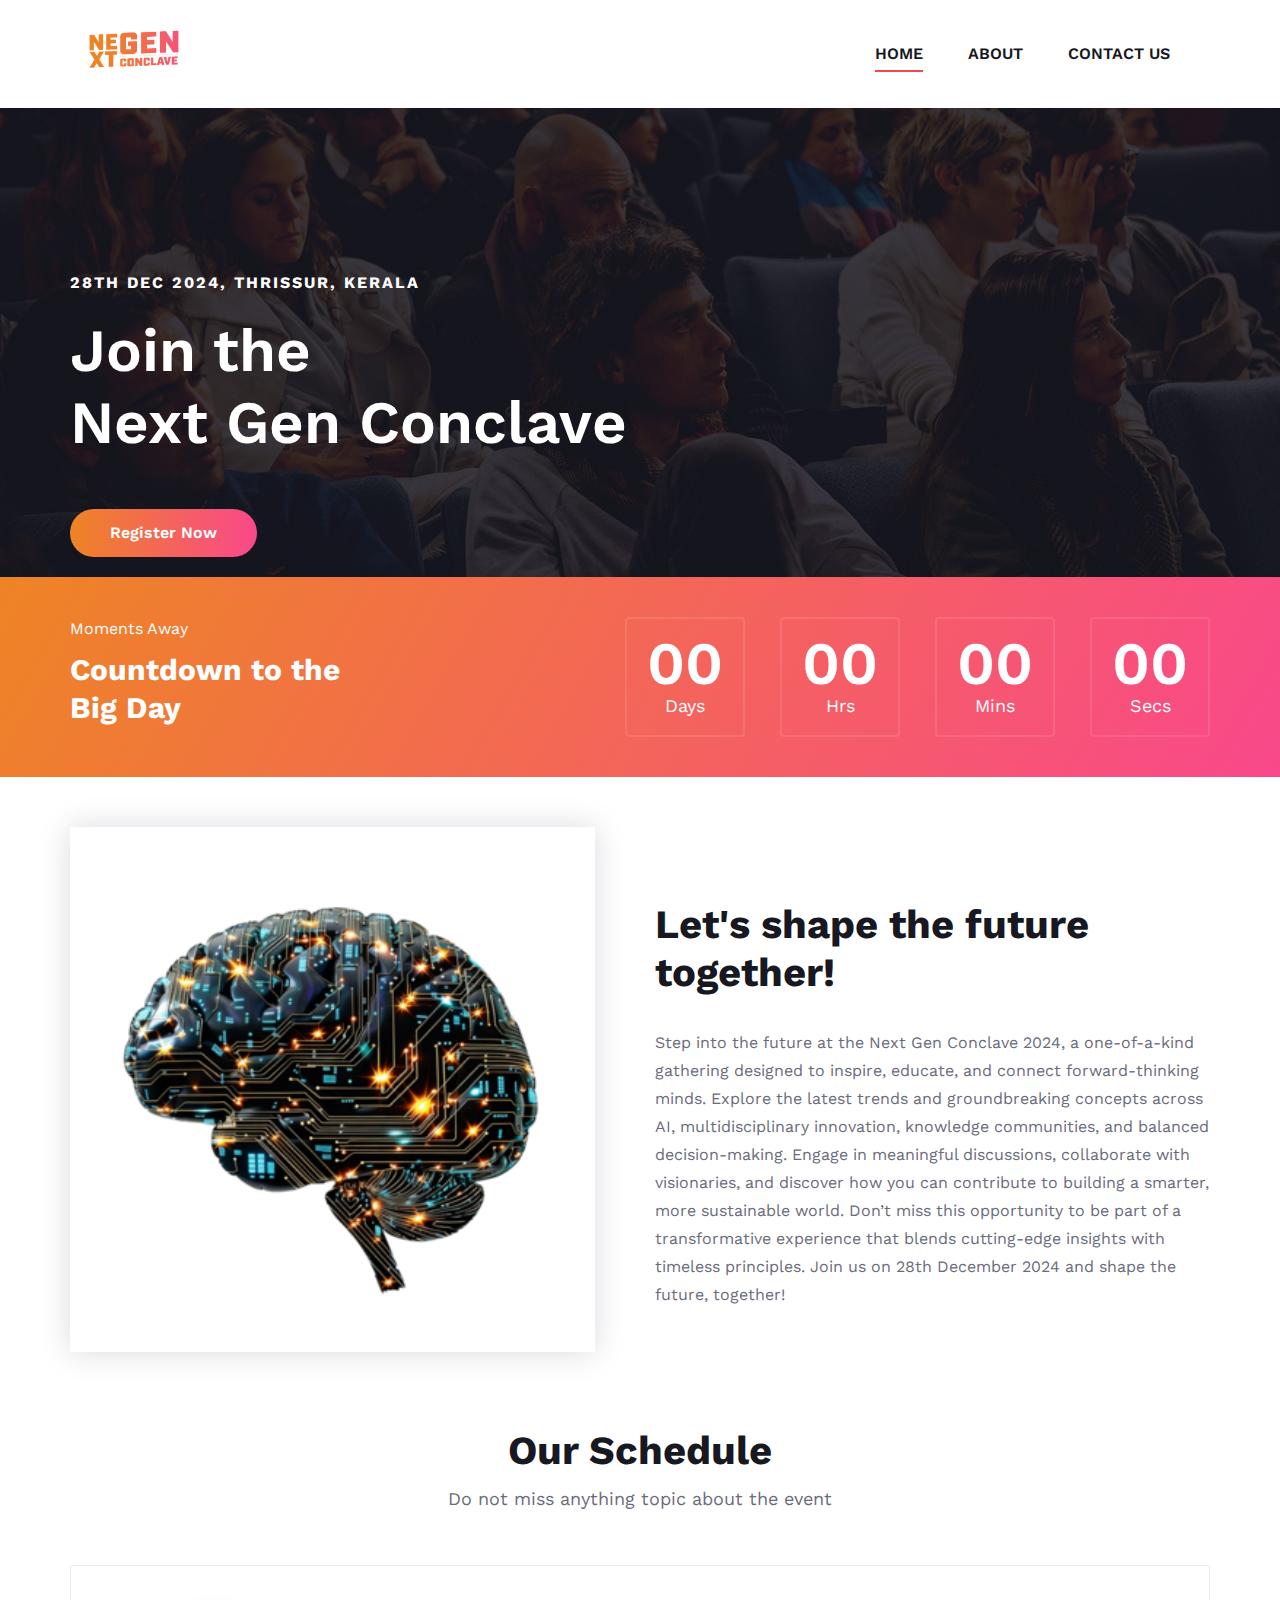
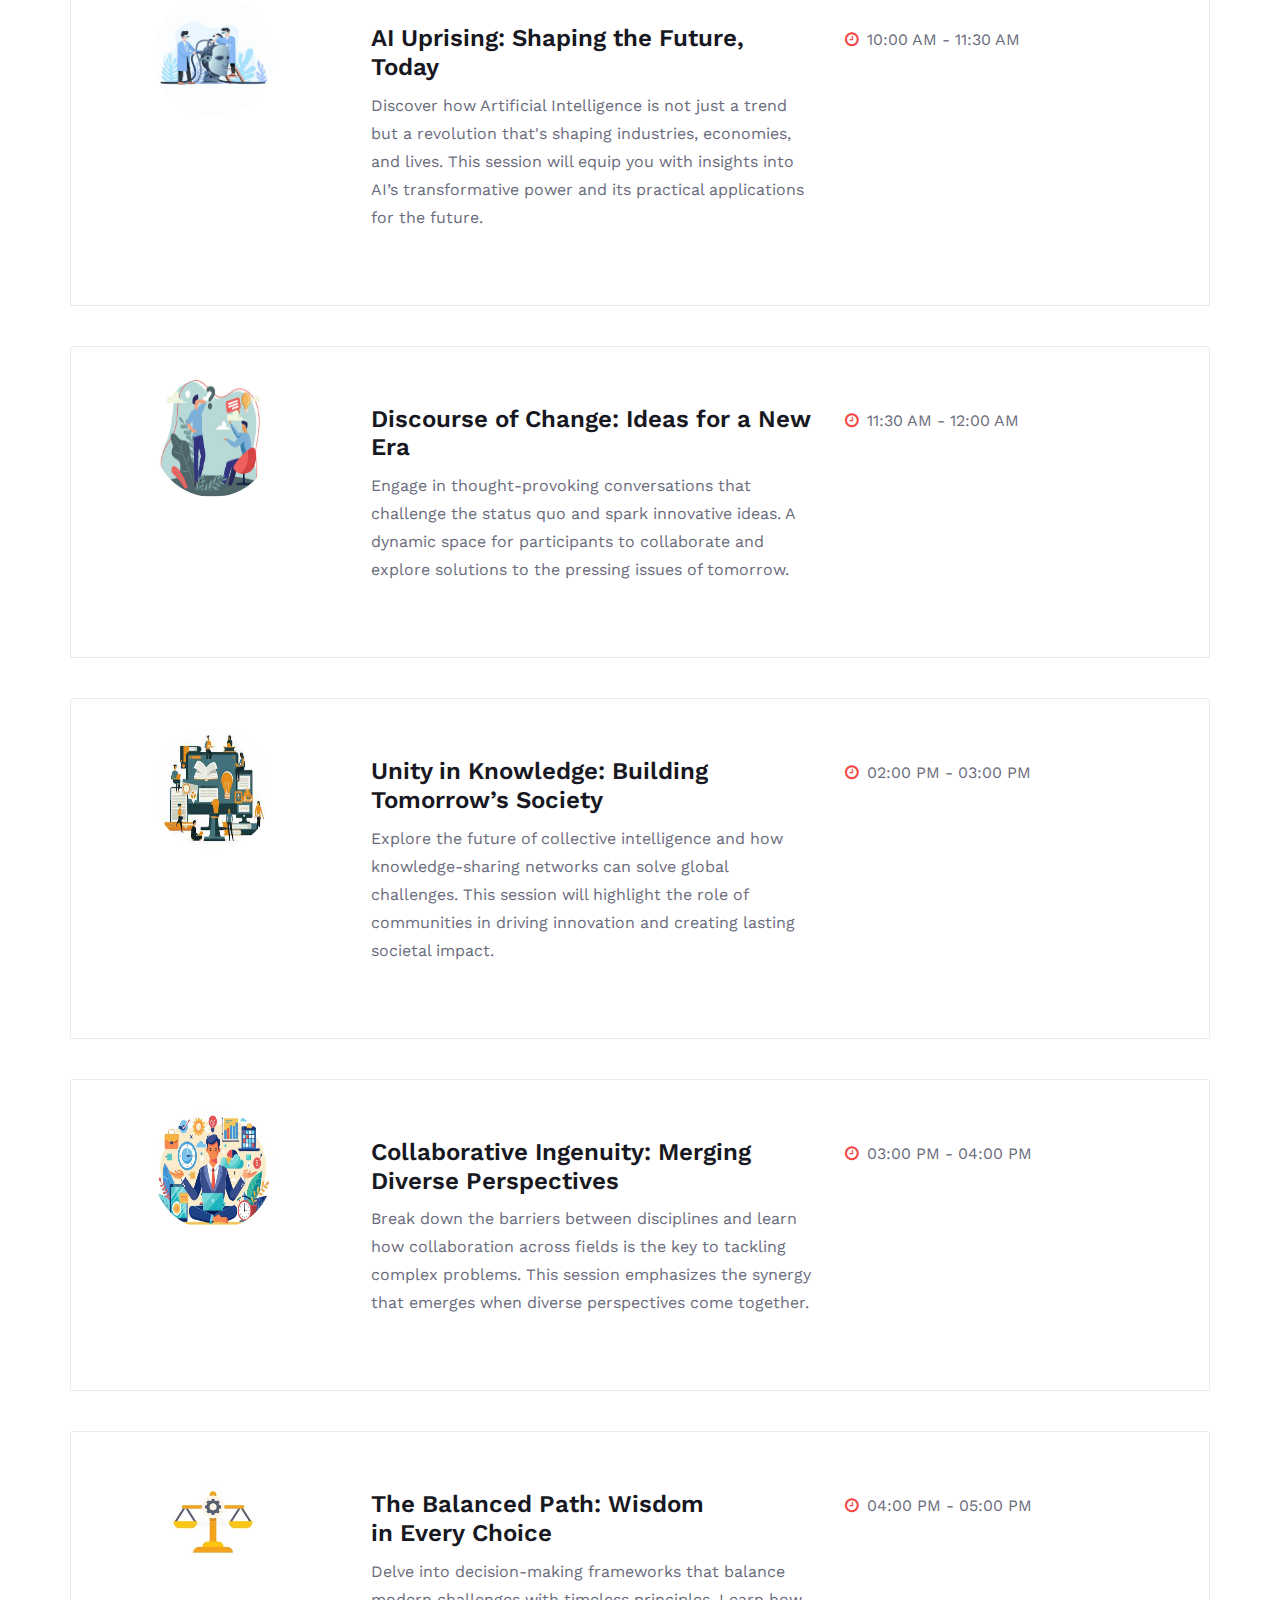
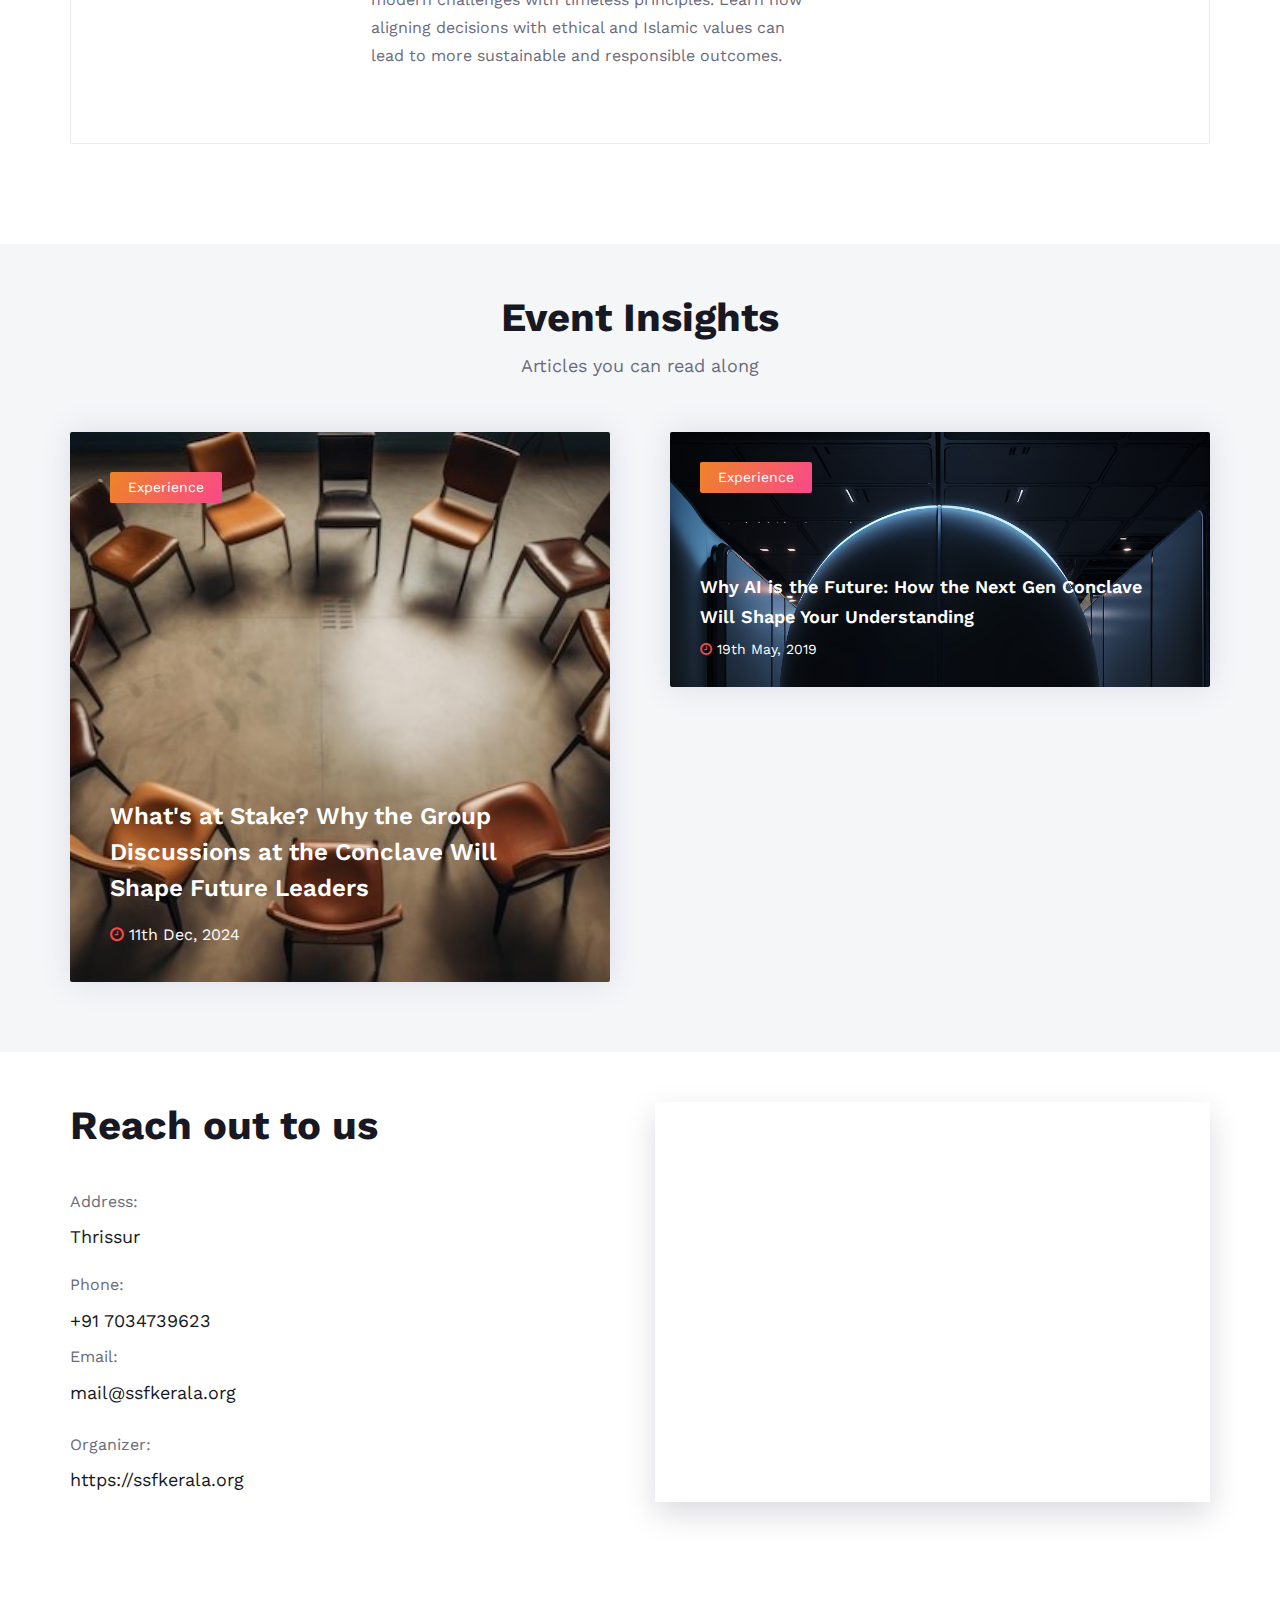
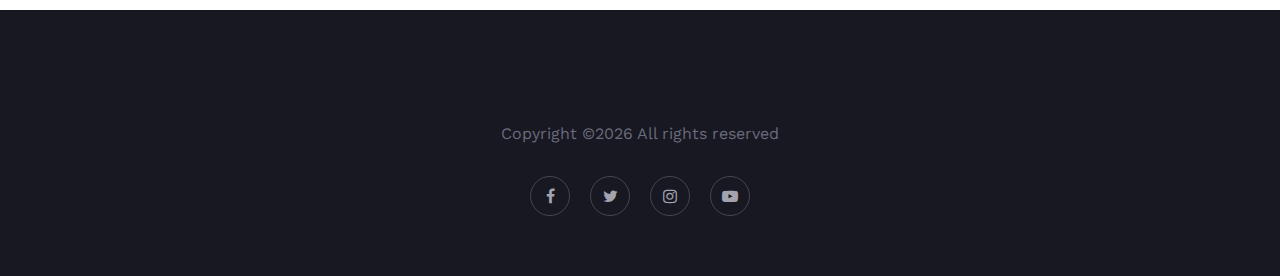
<file: index.html>
<!DOCTYPE html>
<html lang="zxx">

<head>
    <meta charset="UTF-8">
    <meta name="viewport" content="width=device-width, initial-scale=1.0">
    <meta http-equiv="X-UA-Compatible" content="ie=edge">
    
    <title>NEXTGEN Conclave</title>

    <!-- Adding open graph meta data tax-->
    <meta property="og:title" content="NEXTGEN Conclave">
    <meta property="og:type" content="website">
    <meta property="og:url" content="https://nextgenconclave.ssfkerala.org">
    <meta property="og:image" content="https://nextgenconclave.ssfkerala.org/img/ogtag.jpeg">
    <meta property="og:description" content="Celebrate future with NextGen Conclave">
    <meta property="og:site_name" content="Conference Event">
    <link rel="icon" href="img/headerico.ico" type="image/x-icon">


    <!-- Google Font -->
    <link href="https://fonts.googleapis.com/css?family=Work+Sans:400,500,600,700,800,900&display=swap"
        rel="stylesheet">
    <link href="https://fonts.googleapis.com/css?family=Poppins:400,500,600,700&display=swap" rel="stylesheet">


    <!-- Css Styles -->
    <link rel="stylesheet" href="css/bootstrap.min.css" type="text/css">
    <link rel="stylesheet" href="css/font-awesome.min.css" type="text/css">
    <link rel="stylesheet" href="css/elegant-icons.css" type="text/css">
    <link rel="stylesheet" href="css/owl.carousel.min.css" type="text/css">
    <link rel="stylesheet" href="css/magnific-popup.css" type="text/css">
    <link rel="stylesheet" href="css/slicknav.min.css" type="text/css">
    <link rel="stylesheet" href="css/style.css" type="text/css">
</head>

<body>
    <!-- Page Preloder -->
    <div id="preloder">
        <div class="loader"></div>
    </div>

    <!-- Header Section Begin -->
    <header class="header-section">
        <div class="container">
            <div class="logo">
                <a href="./index.html">
                                    <img src="img/Gen copy1.png" alt="Next Gen Conclave" class="img-fluid" style="max-height: 70px; padding-bottom: 0;">
                                </a>
            </div>
            <div class="nav-menu">
                <nav class="mainmenu mobile-menu">
                    <ul>
                        <li class="active"><a href="./index.html">Home</a></li>
                        <li><a href="./about-us.html">About</a></li>
                        <!-- <li><a href="./speaker.html">Speakers</a>
                            <ul class="dropdown">
                                <li><a href="#">Jayden</a></li>
                                <li><a href="#">Sara</a></li>
                                <li><a href="#">Emma</a></li>
                                <li><a href="#">Harriet</a></li>
                            </ul>
                        </li> -->
                        <!-- <li><a href="./schedule.html">Schedule</a></li> -->
                        <!-- <li><a href="./blog.html">Blog</a></li> -->
                        <li><a href="./contact.html">Contact Us</a></li>
                    </ul>
                </nav>
                <!-- <a href="#" class="primary-btn top-btn"><i class="fa fa-ticket"></i> Ticket</a> -->
            </div>
            <div id="mobile-menu-wrap"></div>
        </div>
    </header>
    <!-- Header End -->

    <!-- Hero Section Begin -->
    <section class="hero-section set-bg" data-setbg="img/hero.jpg">
        <div class="container">
            <div class="row">
                <div class="col-lg-7">
                    <div class="hero-text">
                        <span>28th Dec 2024, Thrissur, Kerala</span>
                        <h2>Join the<br /> Next Gen Conclave</h2>
                        <a href="./register.html" class="primary-btn">Register Now</a>
                    </div>
                </div>
                <!-- <div class="col-lg-5">
                    <img src="img/hero-right.png" alt="">
                </div> -->
            </div>
        </div>
    </section>
    <!-- Hero Section End -->

    <!-- Counter Section Begin -->
    <section class="counter-section bg-gradient">
        <div class="container">
            <div class="row">
                <div class="col-lg-4">
                    <div class="counter-text">
                        <span>Moments Away</span>
                         
                        <h3>Countdown to the <br />Big Day </h3>
                    </div>
                </div>
                <div class="col-lg-8">
                    <div class="cd-timer" id="countdown">
                        <div class="cd-item">
                            <span>18</span>
                            <p>Days</p>
                        </div>
                        <div class="cd-item">
                            <span>18</span>
                            <p>Hours</p>
                        </div>
                        <div class="cd-item">
                            <span>46</span>
                            <p>Minutes</p>
                        </div>
                        <div class="cd-item">
                            <span>32</span>
                            <p>Seconds</p>
                        </div>
                    </div>
                </div>
            </div>
        </div>
    </section>
    <!-- Counter Section End -->

    <!-- Home About Section Begin -->
    <section class="home-about-section spad">
        <div class="container">
            <div class="row">
                <div class="col-lg-6">
                    <div class="ha-pic">
                        <img src="img/pngtree-digital-brain-png-image_13558640.png" alt="">
                    </div>
                </div>
                <div class="col-lg-6">
                    <div class="ha-text">
                        <h2>Let's shape the future together!</h2>
                        <p>Step into the future at the Next Gen Conclave 2024, a one-of-a-kind gathering designed to inspire, educate, and connect forward-thinking minds. Explore the latest trends and groundbreaking concepts across AI, multidisciplinary innovation, knowledge communities, and balanced decision-making. Engage in meaningful discussions, collaborate with visionaries, and discover how you can contribute to building a smarter, more sustainable world. Don’t miss this opportunity to be part of a transformative experience that blends cutting-edge insights with timeless principles. Join us on 28th December 2024 and shape the future, together!</p>                        
                        <!-- <ul>
                            <li><span class="icon_check"></span> Write On Your Business Card</li>
                            <li><span class="icon_check"></span> Advertising Outdoors</li>
                            <li><span class="icon_check"></span> Effective Advertising Pointers</li>
                            <li><span class="icon_check"></span> Kook 2 Directory Add Url Free</li>
                        </ul>
                        <a href="#" class="ha-btn">Discover Now</a> -->
                    </div>
                </div>
            </div>
        </div>
    </section>
    <!-- Home About Section End -->

    <!-- Team Member Section Begin -->
<!-- 
    <section class="team-member-section">
        <div class="container">
            <div class="row">
                <div class="col-lg-12">
                    <div class="section-title">
                        <h2>Who’s speaking</h2>
                        <p>These are our communicators, you can see each person information</p>
                    </div>
                </div>
            </div>
        </div>
        <div class="member-item set-bg" data-setbg="img/team-member/member-1.jpg">
            <div class="mi-social">
                <div class="mi-social-inner bg-gradient">
                    <a href="#"><i class="fa fa-facebook"></i></a>
                    <a href="#"><i class="fa fa-instagram"></i></a>
                    <a href="#"><i class="fa fa-twitter"></i></a>
                    <a href="#"><i class="fa fa-linkedin"></i></a>
                </div>
            </div>
            <div class="mi-text">
                <h5>Emma Sandoval</h5>
                <span>Speaker</span>
            </div>
        </div>
        <div class="member-item set-bg" data-setbg="img/team-member/member-2.jpg">
            <div class="mi-social">
                <div class="mi-social-inner bg-gradient">
                    <a href="#"><i class="fa fa-facebook"></i></a>
                    <a href="#"><i class="fa fa-instagram"></i></a>
                    <a href="#"><i class="fa fa-twitter"></i></a>
                    <a href="#"><i class="fa fa-linkedin"></i></a>
                </div>
            </div>
            <div class="mi-text">
                <h5>Emma Sandoval</h5>
                <span>Speaker</span>
            </div>
        </div>
        <div class="member-item set-bg" data-setbg="img/team-member/member-3.jpg">
            <div class="mi-social">
                <div class="mi-social-inner bg-gradient">
                    <a href="#"><i class="fa fa-facebook"></i></a>
                    <a href="#"><i class="fa fa-instagram"></i></a>
                    <a href="#"><i class="fa fa-twitter"></i></a>
                    <a href="#"><i class="fa fa-linkedin"></i></a>
                </div>
            </div>
            <div class="mi-text">
                <h5>Emma Sandoval</h5>
                <span>Speaker</span>
            </div>
        </div>
        <div class="member-item set-bg" data-setbg="img/team-member/member-4.jpg">
            <div class="mi-social">
                <div class="mi-social-inner bg-gradient">
                    <a href="#"><i class="fa fa-facebook"></i></a>
                    <a href="#"><i class="fa fa-instagram"></i></a>
                    <a href="#"><i class="fa fa-twitter"></i></a>
                    <a href="#"><i class="fa fa-linkedin"></i></a>
                </div>
            </div>
            <div class="mi-text">
                <h5>Emma Sandoval</h5>
                <span>Speaker</span>
            </div>
        </div>
        <div class="member-item set-bg" data-setbg="img/team-member/member-5.jpg">
            <div class="mi-social">
                <div class="mi-social-inner bg-gradient">
                    <a href="#"><i class="fa fa-facebook"></i></a>
                    <a href="#"><i class="fa fa-instagram"></i></a>
                    <a href="#"><i class="fa fa-twitter"></i></a>
                    <a href="#"><i class="fa fa-linkedin"></i></a>
                </div>
            </div>
            <div class="mi-text">
                <h5>Emma Sandoval</h5>
                <span>Speaker</span>
            </div>
        </div>
        <div class="member-item set-bg" data-setbg="img/team-member/member-6.jpg">
            <div class="mi-social">
                <div class="mi-social-inner bg-gradient">
                    <a href="#"><i class="fa fa-facebook"></i></a>
                    <a href="#"><i class="fa fa-instagram"></i></a>
                    <a href="#"><i class="fa fa-twitter"></i></a>
                    <a href="#"><i class="fa fa-linkedin"></i></a>
                </div>
            </div>
            <div class="mi-text">
                <h5>Emma Sandoval</h5>
                <span>Speaker</span>
            </div>
        </div>
        <div class="member-item set-bg" data-setbg="img/team-member/member-7.jpg">
            <div class="mi-social">
                <div class="mi-social-inner bg-gradient">
                    <a href="#"><i class="fa fa-facebook"></i></a>
                    <a href="#"><i class="fa fa-instagram"></i></a>
                    <a href="#"><i class="fa fa-twitter"></i></a>
                    <a href="#"><i class="fa fa-linkedin"></i></a>
                </div>
            </div>
            <div class="mi-text">
                <h5>Emma Sandoval</h5>
                <span>Speaker</span>
            </div>
        </div>
        <div class="member-item set-bg" data-setbg="img/team-member/member-8.jpg">
            <div class="mi-social">
                <div class="mi-social-inner bg-gradient">
                    <a href="#"><i class="fa fa-facebook"></i></a>
                    <a href="#"><i class="fa fa-instagram"></i></a>
                    <a href="#"><i class="fa fa-twitter"></i></a>
                    <a href="#"><i class="fa fa-linkedin"></i></a>
                </div>
            </div>
            <div class="mi-text">
                <h5>Emma Sandoval</h5>
                <span>Speaker</span>
            </div>
        </div>
        <div class="member-item set-bg" data-setbg="img/team-member/member-9.jpg">
            <div class="mi-social">
                <div class="mi-social-inner bg-gradient">
                    <a href="#"><i class="fa fa-facebook"></i></a>
                    <a href="#"><i class="fa fa-instagram"></i></a>
                    <a href="#"><i class="fa fa-twitter"></i></a>
                    <a href="#"><i class="fa fa-linkedin"></i></a>
                </div>
            </div>
            <div class="mi-text">
                <h5>Emma Sandoval</h5>
                <span>Speaker</span>
            </div>
        </div>
        <div class="member-item set-bg" data-setbg="img/team-member/member-10.jpg">
            <div class="mi-social">
                <div class="mi-social-inner bg-gradient">
                    <a href="#"><i class="fa fa-facebook"></i></a>
                    <a href="#"><i class="fa fa-instagram"></i></a>
                    <a href="#"><i class="fa fa-twitter"></i></a>
                    <a href="#"><i class="fa fa-linkedin"></i></a>
                </div>
            </div>
            <div class="mi-text">
                <h5>Emma Sandoval</h5>
                <span>Speaker</span>
            </div>
        </div>
    </section>
     -->
    <!-- Team Member Section End -->

    <!-- Schedule Section Begin -->
    <section class="schedule-section spad">
        <div class="container">
            <div class="row">
                <div class="col-lg-12">
                    <div class="section-title">
                        <h2>Our Schedule</h2>
                        <p>Do not miss anything topic about the event</p>
                    </div>
                </div>
            </div>
            <div class="row">
                <div class="col-lg-12">
                    <div class="schedule-tab">
                        <!-- <ul class="nav nav-tabs" role="tablist">
                            <li class="nav-item">
                                <a class="nav-link active" data-toggle="tab" href="#tabs-1" role="tab">
                                    <h5></h5>
                                    <p>Dec 27, 2019</p>
                                </a>
                            </li>
                          
                            <li class="nav-item">
                                <a class="nav-link" data-toggle="tab" href="#tabs-2" role="tab">
                                    <h5>Day 2</h5>
                                    <p>May 05, 2019</p>
                                </a>
                            </li>
                            <li class="nav-item">
                                <a class="nav-link" data-toggle="tab" href="#tabs-3" role="tab">
                                    <h5>Day 3</h5>
                                    <p>May 06, 2019</p>
                                </a>
                            </li>
                            <li class="nav-item">
                                <a class="nav-link" data-toggle="tab" href="#tabs-4" role="tab">
                                    <h5>Day 4</h5>
                                    <p>May 07, 2019</p>
                                </a>
                            </li>
                            <li class="nav-item">
                                <a class="nav-link" data-toggle="tab" href="#tabs-5" role="tab">
                                    <h5>Day 5</h5>
                                    <p>May 08, 2019</p>
                                </a>
                            </li>
                        </ul>   -->

                        <!-- Tab panes -->
                        <div class="tab-content">
                            <div class="tab-pane active" id="tabs-1" role="tabpanel">
                                <div class="st-content">
                                    <div class="container">
                                        <div class="row">
                                            <div class="col-lg-3">
                                                <div class="sc-pic">
                                                    <img src="img/1.jpeg" alt="">
                                                </div>
                                            </div>
                                            <div class="col-lg-5">
                                                <div class="sc-text">
                                                    <h4>AI Uprising: Shaping the Future, Today</h4>
                                                    <p>Discover how Artificial Intelligence is not just a trend but a revolution that's shaping industries, economies, and lives. This session will equip you with insights into AI’s transformative power and its practical applications for the future.</p>
                                                    <!-- <ul> -->
                                                        <!-- <li><i class="fa fa-user"></i> John Smith</li> -->
                                                        <!-- <!-- <li><i class="fa fa-envelope"></i> john@Colorlib.com -->
                                                        <!-- </li> --> 
                                                    <!-- </ul> -->
                                                </div>
                                            </div>
                                            <div class="col-lg-4">
                                                <ul class="sc-widget">
                                                    <li><i class="fa fa-clock-o"></i> 10:00 AM - 11:30 AM</li>
                                                    <!-- <li><i class="fa fa-map-marker"></i> 59 Breanne Canyon Suite, USA
                                                    </li> -->
                                                </ul>
                                            </div>
                                        </div>
                                    </div>
                                </div>
                                <div class="st-content">
                                    <div class="container">
                                        <div class="row">
                                            <div class="col-lg-3">
                                                <div class="sc-pic">
                                                    <img src="img/2.jpeg" alt="">
                                                </div>
                                            </div>
                                            <div class="col-lg-5">
                                                <div class="sc-text">
                                                    <h4>Discourse of Change: Ideas for a New Era</h4>
                                                    <p>Engage in thought-provoking conversations that challenge the status quo and spark innovative ideas. A dynamic space for participants to collaborate and explore solutions to the pressing issues of tomorrow.</p>
                                                    <!-- <ul>
                                                        <li><i class="fa fa-user"></i> John Smith</li>
                                                        <li><i class="fa fa-envelope"></i> john@Colorlib.com
                                                        </li>
                                                    </ul> -->
                                                </div>
                                            </div>
                                            <div class="col-lg-4">
                                                <ul class="sc-widget">
                                                    <li><i class="fa fa-clock-o"></i> 11:30 AM - 12:00 AM</li>
                                                    <!-- <li><i class="fa fa-map-marker"></i> 59 Breanne Canyon Suite, USA
                                                    </li> -->
                                                </ul>
                                            </div>
                                        </div>
                                    </div>
                                </div>
                                <div class="st-content">
                                    <div class="container">
                                        <div class="row">
                                            <div class="col-lg-3">
                                                <div class="sc-pic">
                                                    <img src="img/3.jpeg" alt="">
                                                </div>
                                            </div>
                                            <div class="col-lg-5">
                                                <div class="sc-text">
                                                    <h4>Unity in Knowledge: Building Tomorrow’s Society</h4>
                                                    <p>Explore the future of collective intelligence and how knowledge-sharing networks can solve global challenges. This session will highlight the role of communities in driving innovation and creating lasting societal impact.</p>
                                                    <!-- <ul> -->
                                                        <!-- <li><i class="fa fa-user"></i> John Smith</li> -->
                                                        <!-- <!-- <li><i class="fa fa-envelope"></i> john@Colorlib.com -->
                                                        <!-- </li> -->
                                                    <!-- </ul> -->
                                                </div>
                                            </div>
                                            <div class="col-lg-4">
                                                <ul class="sc-widget">
                                                    <li><i class="fa fa-clock-o"></i> 02:00 PM - 03:00 PM</li>
                                                    <!-- <li><i class="fa fa-map-marker"></i> 59 Breanne Canyon Suite, USA
                                                    </li> -->
                                                </ul>
                                            </div>
                                        </div>
                                    </div>
                                </div>

                                <div class="st-content">
                                    <div class="container">
                                        <div class="row">
                                            <div class="col-lg-3">
                                                <div class="sc-pic">
                                                    <img src="img/4.jpeg" alt="">
                                                </div>
                                            </div>
                                            <div class="col-lg-5">
                                                <div class="sc-text">
                                                    <h4>Collaborative Ingenuity: Merging Diverse Perspectives</h4>
                                                    <p>Break down the barriers between disciplines and learn how collaboration across fields is the key to tackling complex problems. This session emphasizes the synergy that emerges when diverse perspectives come together.
                                                    </p>
                                                    <!-- <ul>
                                                        <li><i class="fa fa-user"></i> John Smith</li>
                                                        <!-- <li><i class="fa fa-envelope"></i> john@Colorlib.com
                                                        </li> -->
                                                    <!-- </ul> -->
                                                </div>
                                            </div>
                                            <div class="col-lg-4">
                                                <ul class="sc-widget">
                                                    <li><i class="fa fa-clock-o"></i> 03:00 PM - 04:00 PM</li>
                                                    <!-- <li><i class="fa fa-map-marker"></i> 59 Breanne Canyon Suite, USA
                                                    </li> -->
                                                </ul>
                                            </div>
                                        </div>
                                    </div>
                                </div>
                                
                                <div class="st-content">
                                    <div class="container">
                                        <div class="row">
                                            <div class="col-lg-3">
                                                <div class="sc-pic">
                                                    <img src="img/5.jpeg" alt="">
                                                </div>
                                            </div>
                                            <div class="col-lg-5">
                                                <div class="sc-text">
                                                    <h4>The Balanced Path: Wisdom in Every Choice</h4>
                                                    <p>Delve into decision-making frameworks that balance modern challenges with timeless principles. Learn how aligning decisions with ethical and Islamic values can lead to more sustainable and responsible outcomes.</p>
                                                    <!-- <ul> -->
                                                        <!-- <li><i class="fa fa-user"></i> John Smith</li> -->
                                                        <!-- <!-- <li><i class="fa fa-envelope"></i> john@Colorlib.com -->
                                                        <!-- </li> --> 
                                                    <!-- </ul> -->
                                                </div>
                                            </div>
                                            <div class="col-lg-4">
                                                <ul class="sc-widget">
                                                    <li><i class="fa fa-clock-o"></i> 04:00 PM - 05:00 PM</li>
                                                    <!-- <li><i class="fa fa-map-marker"></i> 59 Breanne Canyon Suite, USA
                                                    </li> -->
                                                </ul>
                                            </div>
                                        </div>
                                    </div>
                                </div>
                            </div>
                            <div class="tab-pane" id="tabs-2" role="tabpanel">
                                <div class="st-content">
                                    <div class="container">
                                        <div class="row">
                                            <div class="col-lg-3">
                                                <div class="sc-pic">
                                                    <img src="img/schedule/schedule-1.jpg" alt="">
                                                </div>
                                            </div>
                                            <div class="col-lg-5">
                                                <div class="sc-text">
                                                    <h4>Dealing with Easy People</h4>
                                                    <ul>
                                                        <li><i class="fa fa-user"></i> John Smith</li>
                                                        <li><i class="fa fa-envelope"></i> john@Colorlib.com
                                                        </li>
                                                    </ul>
                                                </div>
                                            </div>
                                            <div class="col-lg-4">
                                                <ul class="sc-widget">
                                                    <li><i class="fa fa-clock-o"></i> 08:00 am - 10:00 AM</li>
                                                    <li><i class="fa fa-map-marker"></i> 59 Breanne Canyon Suite, USA
                                                    </li>
                                                </ul>
                                            </div>
                                        </div>
                                    </div>
                                </div>
                                <div class="st-content">
                                    <div class="container">
                                        <div class="row">
                                            <div class="col-lg-3">
                                                <div class="sc-pic">
                                                    <img src="img/schedule/schedule-2.jpg" alt="">
                                                </div>
                                            </div>
                                            <div class="col-lg-5">
                                                <div class="sc-text">
                                                    <h4>V7 Digital Photo Printing</h4>
                                                    <ul>
                                                        <li><i class="fa fa-user"></i> John Smith</li>
                                                        <li><i class="fa fa-envelope"></i> john@Colorlib.com
                                                        </li>
                                                    </ul>
                                                </div>
                                            </div>
                                            <div class="col-lg-4">
                                                <ul class="sc-widget">
                                                    <li><i class="fa fa-clock-o"></i> 08:00 am - 10:00 AM</li>
                                                    <li><i class="fa fa-map-marker"></i> 59 Breanne Canyon Suite, USA
                                                    </li>
                                                </ul>
                                            </div>
                                        </div>
                                    </div>
                                </div>
                                <div class="st-content">
                                    <div class="container">
                                        <div class="row">
                                            <div class="col-lg-3">
                                                <div class="sc-pic">
                                                    <img src="img/schedule/schedule-3.jpg" alt="">
                                                </div>
                                            </div>
                                            <div class="col-lg-5">
                                                <div class="sc-text">
                                                    <h4>Beyond The Naked Eye</h4>
                                                    <ul>
                                                        <li><i class="fa fa-user"></i> John Smith</li>
                                                        <li><i class="fa fa-envelope"></i> john@Colorlib.com
                                                        </li>
                                                    </ul>
                                                </div>
                                            </div>
                                            <div class="col-lg-4">
                                                <ul class="sc-widget">
                                                    <li><i class="fa fa-clock-o"></i> 08:00 am - 10:00 AM</li>
                                                    <li><i class="fa fa-map-marker"></i> 59 Breanne Canyon Suite, USA
                                                    </li>
                                                </ul>
                                            </div>
                                        </div>
                                    </div>
                                </div>
                                <div class="st-content">
                                    <div class="container">
                                        <div class="row">
                                            <div class="col-lg-3">
                                                <div class="sc-pic">
                                                    <img src="img/schedule/schedule-4.jpg" alt="">
                                                </div>
                                            </div>
                                            <div class="col-lg-5">
                                                <div class="sc-text">
                                                    <h4>Influencing The Influencer</h4>
                                                    <ul>
                                                        <li><i class="fa fa-user"></i> John Smith</li>
                                                        <li><i class="fa fa-envelope"></i> john@Colorlib.com
                                                        </li>
                                                    </ul>
                                                </div>
                                            </div>
                                            <div class="col-lg-4">
                                                <ul class="sc-widget">
                                                    <li><i class="fa fa-clock-o"></i> 08:00 am - 10:00 AM</li>
                                                    <li><i class="fa fa-map-marker"></i> 59 Breanne Canyon Suite, USA
                                                    </li>
                                                </ul>
                                            </div>
                                        </div>
                                    </div>
                                </div>
                            </div>
                            <div class="tab-pane" id="tabs-3" role="tabpanel">
                                <div class="st-content">
                                    <div class="container">
                                        <div class="row">
                                            <div class="col-lg-3">
                                                <div class="sc-pic">
                                                    <img src="img/schedule/schedule-1.jpg" alt="">
                                                </div>
                                            </div>
                                            <div class="col-lg-5">
                                                <div class="sc-text">
                                                    <h4>Dealing with Intermediate People</h4>
                                                    <ul>
                                                        <li><i class="fa fa-user"></i> John Smith</li>
                                                        <li><i class="fa fa-envelope"></i> john@Colorlib.com
                                                        </li>
                                                    </ul>
                                                </div>
                                            </div>
                                            <div class="col-lg-4">
                                                <ul class="sc-widget">
                                                    <li><i class="fa fa-clock-o"></i> 08:00 am - 10:00 AM</li>
                                                    <li><i class="fa fa-map-marker"></i> 59 Breanne Canyon Suite, USA
                                                    </li>
                                                </ul>
                                            </div>
                                        </div>
                                    </div>
                                </div>
                                <div class="st-content">
                                    <div class="container">
                                        <div class="row">
                                            <div class="col-lg-3">
                                                <div class="sc-pic">
                                                    <img src="img/schedule/schedule-2.jpg" alt="">
                                                </div>
                                            </div>
                                            <div class="col-lg-5">
                                                <div class="sc-text">
                                                    <h4>V7 Digital Photo Printing</h4>
                                                    <ul>
                                                        <li><i class="fa fa-user"></i> John Smith</li>
                                                        <li><i class="fa fa-envelope"></i> john@Colorlib.com
                                                        </li>
                                                    </ul>
                                                </div>
                                            </div>
                                            <div class="col-lg-4">
                                                <ul class="sc-widget">
                                                    <li><i class="fa fa-clock-o"></i> 08:00 am - 10:00 AM</li>
                                                    <li><i class="fa fa-map-marker"></i> 59 Breanne Canyon Suite, USA
                                                    </li>
                                                </ul>
                                            </div>
                                        </div>
                                    </div>
                                </div>
                                <div class="st-content">
                                    <div class="container">
                                        <div class="row">
                                            <div class="col-lg-3">
                                                <div class="sc-pic">
                                                    <img src="img/schedule/schedule-3.jpg" alt="">
                                                </div>
                                            </div>
                                            <div class="col-lg-5">
                                                <div class="sc-text">
                                                    <h4>Beyond The Naked Eye</h4>
                                                    <ul>
                                                        <li><i class="fa fa-user"></i> John Smith</li>
                                                        <li><i class="fa fa-envelope"></i> john@Colorlib.com
                                                        </li>
                                                    </ul>
                                                </div>
                                            </div>
                                            <div class="col-lg-4">
                                                <ul class="sc-widget">
                                                    <li><i class="fa fa-clock-o"></i> 08:00 am - 10:00 AM</li>
                                                    <li><i class="fa fa-map-marker"></i> 59 Breanne Canyon Suite, USA
                                                    </li>
                                                </ul>
                                            </div>
                                        </div>
                                    </div>
                                </div>
                                <div class="st-content">
                                    <div class="container">
                                        <div class="row">
                                            <div class="col-lg-3">
                                                <div class="sc-pic">
                                                    <img src="img/schedule/schedule-4.jpg" alt="">
                                                </div>
                                            </div>
                                            <div class="col-lg-5">
                                                <div class="sc-text">
                                                    <h4>Influencing The Influencer</h4>
                                                    <ul>
                                                        <li><i class="fa fa-user"></i> John Smith</li>
                                                        <li><i class="fa fa-envelope"></i> john@Colorlib.com
                                                        </li>
                                                    </ul>
                                                </div>
                                            </div>
                                            <div class="col-lg-4">
                                                <ul class="sc-widget">
                                                    <li><i class="fa fa-clock-o"></i> 08:00 am - 10:00 AM</li>
                                                    <li><i class="fa fa-map-marker"></i> 59 Breanne Canyon Suite, USA
                                                    </li>
                                                </ul>
                                            </div>
                                        </div>
                                    </div>
                                </div>
                            </div>
                            <div class="tab-pane" id="tabs-4" role="tabpanel">
                                <div class="st-content">
                                    <div class="container">
                                        <div class="row">
                                            <div class="col-lg-3">
                                                <div class="sc-pic">
                                                    <img src="img/schedule/schedule-1.jpg" alt="">
                                                </div>
                                            </div>
                                            <div class="col-lg-5">
                                                <div class="sc-text">
                                                    <h4>Dealing with Expert People</h4>
                                                    <ul>
                                                        <li><i class="fa fa-user"></i> John Smith</li>
                                                        <li><i class="fa fa-envelope"></i> john@Colorlib.com
                                                        </li>
                                                    </ul>
                                                </div>
                                            </div>
                                            <div class="col-lg-4">
                                                <ul class="sc-widget">
                                                    <li><i class="fa fa-clock-o"></i> 08:00 am - 10:00 AM</li>
                                                    <li><i class="fa fa-map-marker"></i> 59 Breanne Canyon Suite, USA
                                                    </li>
                                                </ul>
                                            </div>
                                        </div>
                                    </div>
                                </div>
                                <div class="st-content">
                                    <div class="container">
                                        <div class="row">
                                            <div class="col-lg-3">
                                                <div class="sc-pic">
                                                    <img src="img/schedule/schedule-2.jpg" alt="">
                                                </div>
                                            </div>
                                            <div class="col-lg-5">
                                                <div class="sc-text">
                                                    <h4>V7 Digital Photo Printing</h4>
                                                    <ul>
                                                        <li><i class="fa fa-user"></i> John Smith</li>
                                                        <li><i class="fa fa-envelope"></i> john@Colorlib.com
                                                        </li>
                                                    </ul>
                                                </div>
                                            </div>
                                            <div class="col-lg-4">
                                                <ul class="sc-widget">
                                                    <li><i class="fa fa-clock-o"></i> 08:00 am - 10:00 AM</li>
                                                    <li><i class="fa fa-map-marker"></i> 59 Breanne Canyon Suite, USA
                                                    </li>
                                                </ul>
                                            </div>
                                        </div>
                                    </div>
                                </div>
                                <div class="st-content">
                                    <div class="container">
                                        <div class="row">
                                            <div class="col-lg-3">
                                                <div class="sc-pic">
                                                    <img src="img/schedule/schedule-3.jpg" alt="">
                                                </div>
                                            </div>
                                            <div class="col-lg-5">
                                                <div class="sc-text">
                                                    <h4>Beyond The Naked Eye</h4>
                                                    <ul>
                                                        <li><i class="fa fa-user"></i> John Smith</li>
                                                        <li><i class="fa fa-envelope"></i> john@Colorlib.com
                                                        </li>
                                                    </ul>
                                                </div>
                                            </div>
                                            <div class="col-lg-4">
                                                <ul class="sc-widget">
                                                    <li><i class="fa fa-clock-o"></i> 08:00 am - 10:00 AM</li>
                                                    <li><i class="fa fa-map-marker"></i> 59 Breanne Canyon Suite, USA
                                                    </li>
                                                </ul>
                                            </div>
                                        </div>
                                    </div>
                                </div>
                                <div class="st-content">
                                    <div class="container">
                                        <div class="row">
                                            <div class="col-lg-3">
                                                <div class="sc-pic">
                                                    <img src="img/schedule/schedule-4.jpg" alt="">
                                                </div>
                                            </div>
                                            <div class="col-lg-5">
                                                <div class="sc-text">
                                                    <h4>Influencing The Influencer</h4>
                                                    <ul>
                                                        <li><i class="fa fa-user"></i> John Smith</li>
                                                        <li><i class="fa fa-envelope"></i> john@Colorlib.com
                                                        </li>
                                                    </ul>
                                                </div>
                                            </div>
                                            <div class="col-lg-4">
                                                <ul class="sc-widget">
                                                    <li><i class="fa fa-clock-o"></i> 08:00 am - 10:00 AM</li>
                                                    <li><i class="fa fa-map-marker"></i> 59 Breanne Canyon Suite, USA
                                                    </li>
                                                </ul>
                                            </div>
                                        </div>
                                    </div>
                                </div>
                            </div>
                            <div class="tab-pane" id="tabs-5" role="tabpanel">
                                <div class="st-content">
                                    <div class="container">
                                        <div class="row">
                                            <div class="col-lg-3">
                                                <div class="sc-pic">
                                                    <img src="img/schedule/schedule-1.jpg" alt="">
                                                </div>
                                            </div>
                                            <div class="col-lg-5">
                                                <div class="sc-text">
                                                    <h4>Dealing with Too Difficult People</h4>
                                                    <ul>
                                                        <li><i class="fa fa-user"></i> John Smith</li>
                                                        <li><i class="fa fa-envelope"></i> john@Colorlib.com
                                                        </li>
                                                    </ul>
                                                </div>
                                            </div>
                                            <div class="col-lg-4">
                                                <ul class="sc-widget">
                                                    <li><i class="fa fa-clock-o"></i> 08:00 am - 10:00 AM</li>
                                                    <li><i class="fa fa-map-marker"></i> 59 Breanne Canyon Suite, USA
                                                    </li>
                                                </ul>
                                            </div>
                                        </div>
                                    </div>
                                </div>
                                <div class="st-content">
                                    <div class="container">
                                        <div class="row">
                                            <div class="col-lg-3">
                                                <div class="sc-pic">
                                                    <img src="img/schedule/schedule-2.jpg" alt="">
                                                </div>
                                            </div>
                                            <div class="col-lg-5">
                                                <div class="sc-text">
                                                    <h4>V7 Digital Photo Printing</h4>
                                                    <ul>
                                                        <li><i class="fa fa-user"></i> John Smith</li>
                                                        <li><i class="fa fa-envelope"></i> john@Colorlib.com
                                                        </li>
                                                    </ul>
                                                </div>
                                            </div>
                                            <div class="col-lg-4">
                                                <ul class="sc-widget">
                                                    <li><i class="fa fa-clock-o"></i> 08:00 am - 10:00 AM</li>
                                                    <li><i class="fa fa-map-marker"></i> 59 Breanne Canyon Suite, USA
                                                    </li>
                                                </ul>
                                            </div>
                                        </div>
                                    </div>
                                </div>
                                <div class="st-content">
                                    <div class="container">
                                        <div class="row">
                                            <div class="col-lg-3">
                                                <div class="sc-pic">
                                                    <img src="img/schedule/schedule-3.jpg" alt="">
                                                </div>
                                            </div>
                                            <div class="col-lg-5">
                                                <div class="sc-text">
                                                    <h4>Beyond The Naked Eye</h4>
                                                    <ul>
                                                        <li><i class="fa fa-user"></i> John Smith</li>
                                                        <li><i class="fa fa-envelope"></i> john@Colorlib.com
                                                        </li>
                                                    </ul>
                                                </div>
                                            </div>
                                            <div class="col-lg-4">
                                                <ul class="sc-widget">
                                                    <li><i class="fa fa-clock-o"></i> 08:00 am - 10:00 AM</li>
                                                    <li><i class="fa fa-map-marker"></i> 59 Breanne Canyon Suite, USA
                                                    </li>
                                                </ul>
                                            </div>
                                        </div>
                                    </div>
                                </div>
                                <div class="st-content">
                                    <div class="container">
                                        <div class="row">
                                            <div class="col-lg-3">
                                                <div class="sc-pic">
                                                    <img src="img/schedule/schedule-4.jpg" alt="">
                                                </div>
                                            </div>
                                            <div class="col-lg-5">
                                                <div class="sc-text">
                                                    <h4>Influencing The Influencer</h4>
                                                    <ul>
                                                        <li><i class="fa fa-user"></i> John Smith</li>
                                                        <li><i class="fa fa-envelope"></i> john@Colorlib.com
                                                        </li>
                                                    </ul>
                                                </div>
                                            </div>
                                            <div class="col-lg-4">
                                                <ul class="sc-widget">
                                                    <li><i class="fa fa-clock-o"></i> 08:00 am - 10:00 AM</li>
                                                    <li><i class="fa fa-map-marker"></i> 59 Breanne Canyon Suite, USA
                                                    </li>
                                                </ul>
                                            </div>
                                        </div>
                                    </div>
                                </div>
                            </div>
                        </div>
                    </div>
                </div>
            </div>
        </div>
    </section>
    <!-- Schedule Section End -->

    <!-- Pricing Section Begin -->

<!--     
    <section class="pricing-section set-bg spad" data-setbg="img/pricing-bg.jpg">
        <div class="container">
            <div class="row">
                <div class="col-lg-12">
                    <div class="section-title">
                        <h2>Ticket Pricing</h2>
                        <p>Get your event ticket plan</p>
                    </div>
                </div>
            </div>
            <div class="row justify-content-center">
                <div class="col-lg-4 col-md-8">
                    <div class="price-item">
                        <h4>1 Day Pass</h4>
                        <div class="pi-price">
                            <h2><span>$</span>129</h2>
                        </div>
                        <ul>
                            <li>One Day Conference Ticket</li>
                            <li>Coffee-break</li>
                            <li>Lunch and Networking</li>
                            <li>Keynote talk</li>
                            <li>Talk to the Editors Session</li>
                        </ul>
                        <a href="#" class="price-btn">Get Ticket <span class="arrow_right"></span></a>
                    </div>
                </div>
                <div class="col-lg-4 col-md-8">
                    <div class="price-item top-rated">
                        <div class="tr-tag">
                            <i class="fa fa-star"></i>
                        </div>
                        <h4>Full Pass</h4>
                        <div class="pi-price">
                            <h2><span>$</span>199</h2>
                        </div>
                        <ul>
                            <li>One Day Conference Ticket</li>
                            <li>Coffee-break</li>
                            <li>Lunch and Networking</li>
                            <li>Keynote talk</li>
                            <li>Talk to the Editors Session</li>
                            <li>Lunch and Networking</li>
                            <li>Keynote talk</li>
                        </ul>
                        <a href="#" class="price-btn">Get Ticket <span class="arrow_right"></span></a>
                    </div>
                </div>
                <div class="col-lg-4 col-md-8">
                    <div class="price-item">
                        <h4>Group Pass</h4>
                        <div class="pi-price">
                            <h2><span>$</span>79</h2>
                        </div>
                        <ul>
                            <li>One Day Conference Ticket</li>
                            <li>Coffee-break</li>
                            <li>Lunch and Networking</li>
                            <li>Keynote talk</li>
                            <li>Talk to the Editors Session</li>
                        </ul>
                        <a href="#" class="price-btn">Get Ticket <span class="arrow_right"></span></a>
                    </div>
                </div>
            </div>
        </div>
    </section> -->
    <!-- Pricing Section End -->

    <!-- latest BLog Section Begin -->
    <section class="latest-blog spad">
        <div class="container">
            <div class="row">
                <div class="col-lg-12">
                    <div class="section-title">
                        <h2>Event Insights</h2>
                        <p>Articles you can read along</p>
                    </div>
                </div>
            </div>
            <div class="row">
                <div class="col-lg-6">
                    <div class="latest-item set-bg large-item" data-setbg="img/bloggd.jpeg">
                        <div class="li-tag">Experience</div>
                        <div class="li-text">
                            <h4><a href="./blog-details.html">What's at Stake? Why the Group Discussions at the Conclave Will Shape Future Leaders</a></h4>
                            <span><i class="fa fa-clock-o"></i> 11th Dec, 2024</span>
                        </div>
                    </div>
                </div>
            
                <div class="col-lg-6">
                    <div class="latest-item set-bg" data-setbg="img/ddc369176922881.64cd0219ba5e4.jpg">
                        <div class="li-tag">Experience</div>
                        <div class="li-text">
                            <h5><a href="./blog-details 2.html">Why AI is the Future: How the Next Gen Conclave Will Shape Your Understanding</a></h5>
                            <span><i class="fa fa-clock-o"></i> 19th May, 2019</span>
                        </div>
                    </div>
                    <!-- <div class="latest-item set-bg" data-setbg="img/blog/latest-b/latest-3.jpg"> -->
                        <!-- <div class="li-tag">Marketing</div> -->
                        <!-- <div class="li-text"> -->
                            <!-- <h5><a href="./blog-details.html">A Pocket PC is a handheld computer, which features many of the same capabilities.</a></h5> -->
                            <!-- <span><i class="fa fa-clock-o"></i> 19th May, 2019</span> -->
                        <!-- </div> -->
                    <!-- </div> -->
                </div>
            </div>
        </div>
    </section>
    <!-- latest BLog Section End -->

    <!-- Newslatter Section Begin -->
<!--      
    <section class="newslatter-section">
        <div class="container">
            <div class="newslatter-inner set-bg" data-setbg="img/newslatter-bg.jpg">
                <div class="ni-text">
                    <h3>Subscribe Newsletter</h3>
                    <p>Subscribe to our newsletter and don’t miss anything</p>
                </div>
                <form action="#" class="ni-form">
                    <input type="text" placeholder="Your email">
                    <button type="submit">Subscribe</button>
                </form>
            </div>
        </div>
    </section> -->
    <!-- Newslatter Section End -->

    <!-- Contact Section Begin -->
    <section class="contact-section spad">
        <div class="container">
            <div class="row">
                <div class="col-lg-6">
                    <div class="section-title">
                        <h2>Reach out to us</h2>
                        <!-- <p>Get directions to our event center</p> -->
                    </div>
                    <div class="cs-text">
                        <div class="ct-address">
                            <span>Address:</span>
                            <p>Thrissur</p>
                        </div>
                        <ul>
                            <li>
                                <span>Phone:</span>
                                +91 7034739623
                            </li> <br>
                            <li>
                                <span>Email:</span>
                                mail@ssfkerala.org
                            </li>
                        </ul>
                        <div class="ct-links">
                            <span>Organizer:</span>
                            <p>https://ssfkerala.org</p>
                        </div>
                    </div>
                </div>
                <div class="col-lg-6">
                    <div class="cs-map">
                        <iframe src="https://www.google.com/maps/embed?pb=!1m18!1m12!1m3!1d125531.5791284957!2d76.14084865427796!3d10.51154576097674!2m3!1f0!2f0!3f0!3m2!1i1024!2i768!4f13.1!3m3!1m2!1s0x3ba7ee15ed42d1bb%3A0x82e45aa016ca7db!2sThrissur%2C%20Kerala!5e0!3m2!1sen!2sin!4v1733764973933!5m2!1sen!2sin" 
                        width="600" height="450" style="border:0;" allowfullscreen="" loading="lazy" referrerpolicy="no-referrer-when-downgrade"></iframe>
                        
                    </div>
                </div>
            </div>
        </div>
    </section>
    <!-- Contact Section End -->

    <!-- Footer Section Begin -->
     
    <footer class="footer-section">
        <div class="container">
            <!-- <div class="partner-logo owl-carousel">
                <a href="#" class="pl-table">
                    <div class="pl-tablecell">
                        <img src="img/partner-logo/logo-1.png" alt="">
                    </div>
                </a>
                <a href="#" class="pl-table">
                    <div class="pl-tablecell">
                        <img src="img/partner-logo/logo-2.png" alt="">
                    </div>
                </a>
                <a href="#" class="pl-table">
                    <div class="pl-tablecell">
                        <img src="img/partner-logo/logo-3.png" alt="">
                    </div>
                </a>
                <a href="#" class="pl-table">
                    <div class="pl-tablecell">
                        <img src="img/partner-logo/logo-4.png" alt="">
                    </div>
                </a>
                <a href="#" class="pl-table">
                    <div class="pl-tablecell">
                        <img src="img/partner-logo/logo-5.png" alt="">
                    </div>
                </a>
                <a href="#" class="pl-table">
                    <div class="pl-tablecell">
                        <img src="img/partner-logo/logo-6.png" alt="">
                    </div>
                </a>
            </div> -->
            <div class="row">
                <div class="col-lg-12">
                    <div class="footer-text">
                        <!-- <div class="ft-logo">
                            <a href="#" class="footer-logo"><img src="img/footer-logo.png" alt=""></a>
                        </div> -->
                        <!-- <ul>
                            <li><a href="#">Home</a></li>
                            <li><a href="#">Speakers</a></li>
                            <li><a href="#">Schedule</a></li>
                            <li><a href="#">Blog</a></li>
                            <li><a href="#">Contact</a></li>
                        </ul> -->
                        <div class="copyright-text"><p><!-- Link back to Colorlib can't be removed. Template is licensed under CC BY 3.0. -->
  Copyright &copy;<script>document.write(new Date().getFullYear());</script> All rights reserved
  <!-- Link back to Colorlib can't be removed. Template is licensed under CC BY 3.0. --></p></div>
                        <div class="ft-social">
                            <a href="https://www.facebook.com/KeralaStateSSF/"><i class="fa fa-facebook"></i></a>
                            <a href="https://x.com/ssfkerala"><i class="fa fa-twitter"></i></a>
                            
                            <a href="https://www.instagram.com/ssfkerala/?hl=en"><i class="fa fa-instagram"></i></a>
                            <a href="https://www.youtube.com/c/SSFKERALA"><i class="fa fa-youtube-play"></i></a>
                        </div>
                    </div>
                </div>
            </div>
        </div>
    </footer>
    <!-- Footer Section End -->

    <!-- Js Plugins -->
    <script src="js/jquery-3.3.1.min.js"></script>
    <script src="js/bootstrap.min.js"></script>
    <script src="js/jquery.magnific-popup.min.js"></script>
    <script src="js/jquery.countdown.min.js"></script>
    <script src="js/jquery.slicknav.js"></script>
    <script src="js/owl.carousel.min.js"></script>
    <script src="js/main.js"></script>
</body>

</html>
</file>
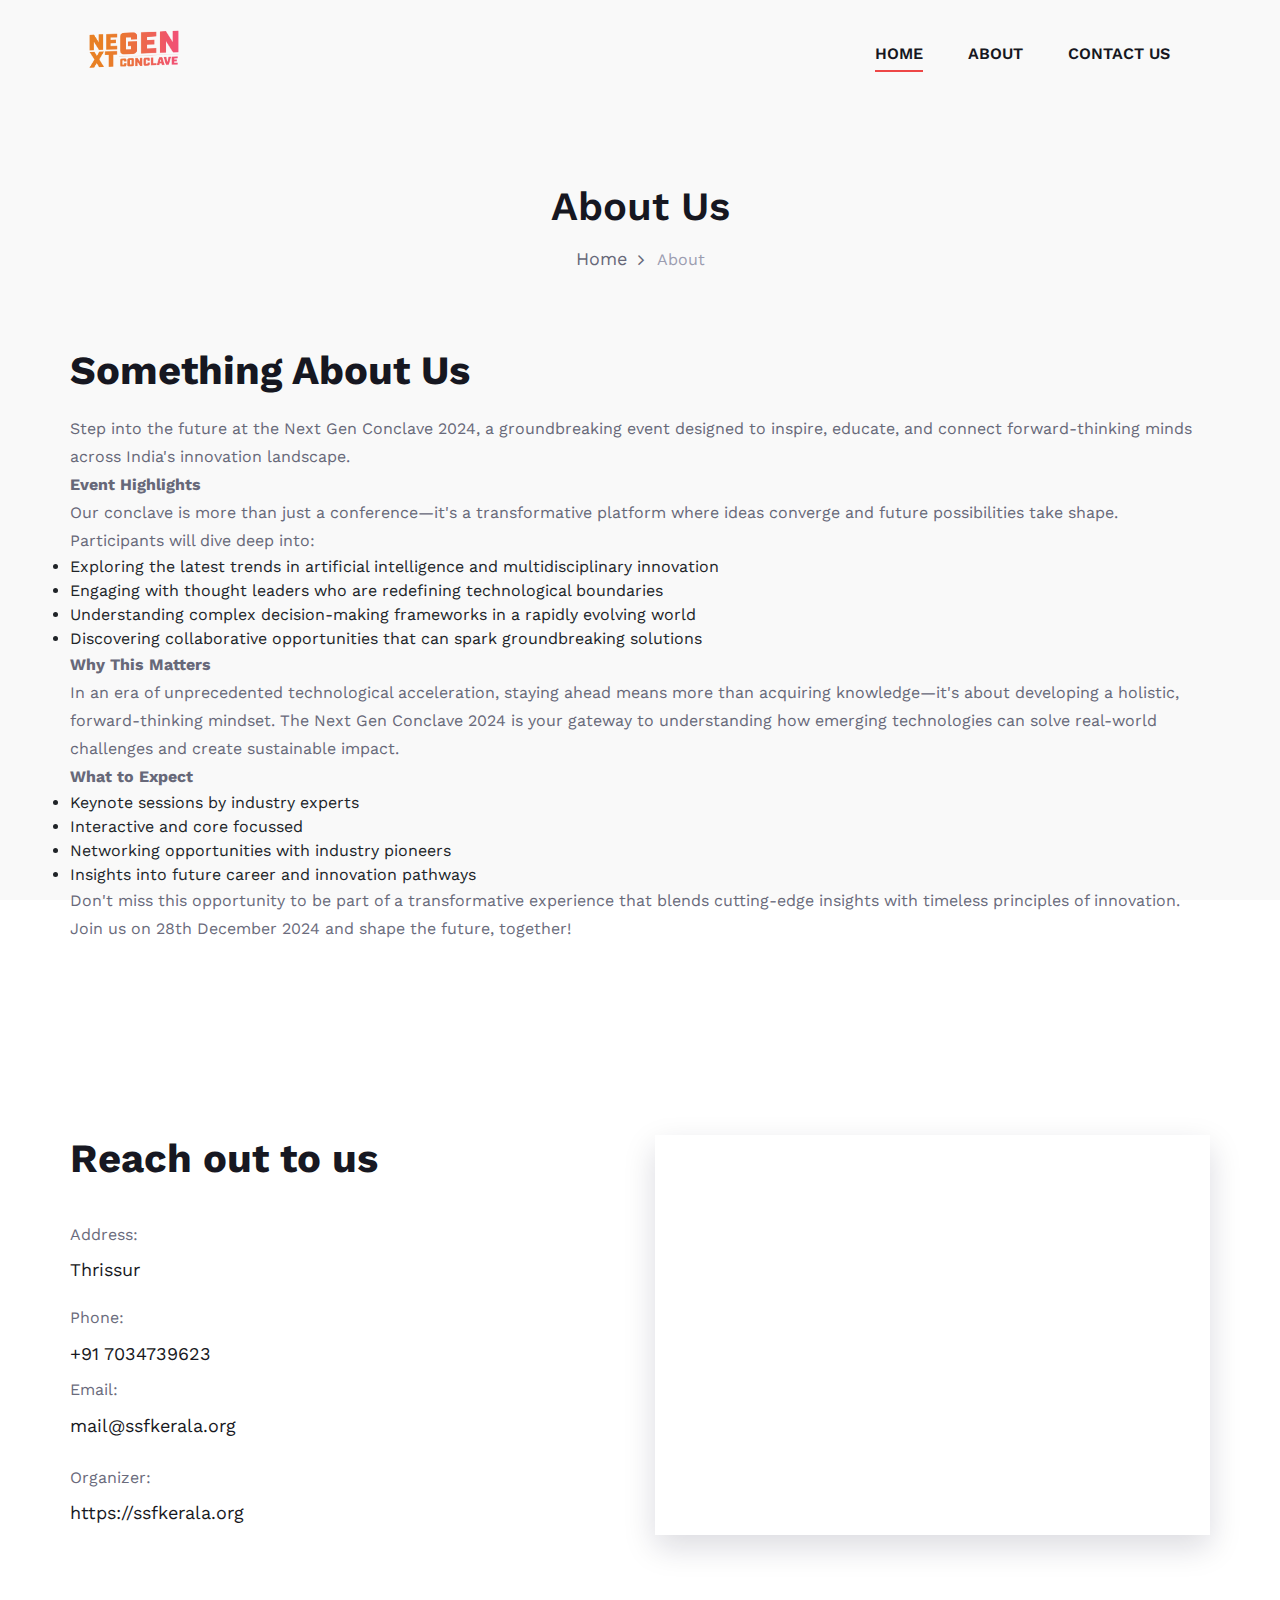
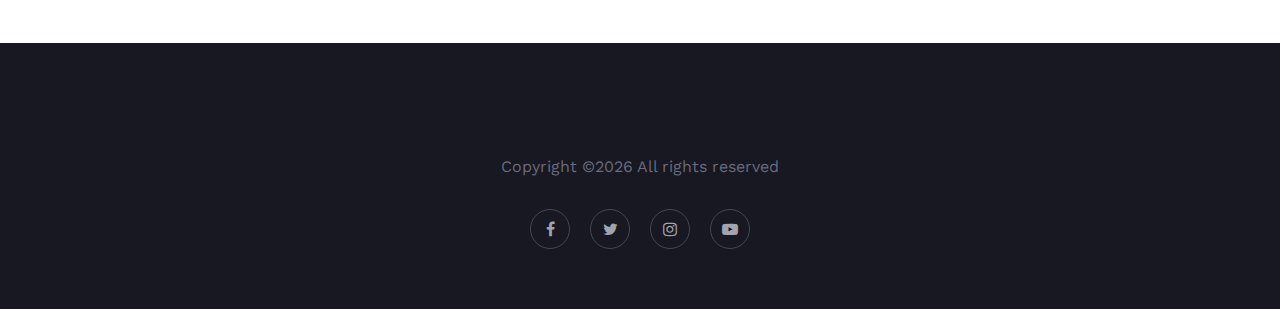
<file: about-us.html>
<!DOCTYPE html>
<html lang="zxx">

<head>
    <meta charset="UTF-8">
    <meta name="viewport" content="width=device-width, initial-scale=1.0">
    <meta http-equiv="X-UA-Compatible" content="ie=edge">
    
    <title>NEXTGEN Conclave</title>

    <!-- Adding open graph meta data tax-->
    <meta property="og:title" content="NEXTGEN Conclave">
    <meta property="og:type" content="website">
    <meta property="og:url" content="https://nextgenconclave.ssfkerala.org">
    <meta property="og:image" content="https://nextgenconclave.ssfkerala.org/img/ogtag.jpeg">
    <meta property="og:description" content="Celebrate future with NextGen Conclave">
    <meta property="og:site_name" content="Conference Event">
    <link rel="icon" href="img/headerico.ico" type="image/x-icon">

    <!-- Google Font -->
    <link href="https://fonts.googleapis.com/css?family=Work+Sans:400,500,600,700,800,900&display=swap" rel="stylesheet">
    <link href="https://fonts.googleapis.com/css?family=Poppins:400,500,600,700&display=swap" rel="stylesheet">


    <!-- Css Styles -->
    <link rel="stylesheet" href="css/bootstrap.min.css" type="text/css">
    <link rel="stylesheet" href="css/font-awesome.min.css" type="text/css">
    <link rel="stylesheet" href="css/elegant-icons.css" type="text/css">
    <link rel="stylesheet" href="css/owl.carousel.min.css" type="text/css">
    <link rel="stylesheet" href="css/magnific-popup.css" type="text/css">
    <link rel="stylesheet" href="css/slicknav.min.css" type="text/css">
    <link rel="stylesheet" href="css/style.css" type="text/css">
</head>

<body>
    <!-- Page Preloder -->
    <div id="preloder">
        <div class="loader"></div>
    </div>

     <!-- Header Section Begin -->
     <header class="header-section">
         <div class="container">
             <div class="logo">
                  <a href="./index.html">
                                      <img src="img/Gen copy1.png" alt="Next Gen Conclave" class="img-fluid" style="max-height: 70px; padding-bottom: 0;">
                                  </a>
             </div>
             <div class="nav-menu">
                 <nav class="mainmenu mobile-menu">
                     <ul>
                         <li class="active"><a href="./index.html">Home</a></li>
                         <li><a href="./about-us.html">About</a></li>
                         <!-- <li><a href="./speaker.html">Speakers</a>
                             <ul class="dropdown">
                                 <li><a href="#">Jayden</a></li>
                                 <li><a href="#">Sara</a></li>
                                 <li><a href="#">Emma</a></li>
                                 <li><a href="#">Harriet</a></li>
                             </ul>
                         </li> -->
                         <!-- <li><a href="./schedule.html">Schedule</a></li> -->
                         <!-- <li><a href="./blog.html">Blog</a></li> -->
                         <li><a href="./contact.html">Contact Us</a></li>
                     </ul>
                 </nav>
                 <!-- <a href="#" class="primary-btn top-btn"><i class="fa fa-ticket"></i> Ticket</a> -->
             </div>
             <div id="mobile-menu-wrap"></div>
         </div>
     </header>
     <!-- Header End -->

    <!-- Breadcrumb Section Begin -->
    <section class="breadcrumb-section">
        <div class="container">
            <div class="row">
                <div class="col-lg-12">
                    <div class="breadcrumb-text">
                        <h2>About Us</h2>
                        <div class="bt-option">
                            <a href="#">Home</a>
                            <span>About</span>
                        </div>
                    </div>
                </div>
            </div>
        </div>
    </section>
    <!-- Breadcrumb Section End -->

    <!-- About Section Begin -->
    <section class="about-section spad">
        <div class="container">
            <div class="row">
                <div class="col-lg-12">
                    <div class="section-title">
                        <h2>Something About Us</h2>
                        <p>Step into the future at the Next Gen Conclave 2024, a groundbreaking event designed to inspire, educate, and connect forward-thinking minds across India's innovation landscape.</p>

                        <p><strong>Event Highlights</strong></p>
                        <p>Our conclave is more than just a conference—it's a transformative platform where ideas converge and future possibilities take shape.</p>
                        <p>Participants will dive deep into:</p>
                        <ul>
                          <li>Exploring the latest trends in artificial intelligence and multidisciplinary innovation</li>
                          <li>Engaging with thought leaders who are redefining technological boundaries</li>
                          <li>Understanding complex decision-making frameworks in a rapidly evolving world</li>
                          <li>Discovering collaborative opportunities that can spark groundbreaking solutions</li>
                        </ul>
                        
                        <p><strong>Why This Matters</strong></p>
                        <p>In an era of unprecedented technological acceleration, staying ahead means more than acquiring knowledge—it's about developing a holistic, forward-thinking mindset. The Next Gen Conclave 2024 is your gateway to understanding how emerging technologies can solve real-world challenges and create sustainable impact.</p>
                        
                        <p><strong>What to Expect</strong></p>
                        <ul>
                          <li>Keynote sessions by industry experts</li>
                          <li>Interactive and core focussed</li>
                          <li>Networking opportunities with industry pioneers</li>
                          <li>Insights into future career and innovation pathways</li>
                        </ul>
                        
                        <p>Don't miss this opportunity to be part of a transformative experience that blends cutting-edge insights with timeless principles of innovation. Join us on 28th December 2024 and shape the future, together!</p>                    </div>
                </div>
            </div>
            <!-- <div class="row"> -->
                <!-- <div class="col-lg-6"> -->
                    <!-- <div class="about-pic"> -->
                        <!-- <img src="img/about-us.jpg" alt=""> -->
                    <!-- </div> -->
                <!-- </div> -->
                <!-- <div class="col-lg-6"> -->
                    <!-- <div class="about-text"> -->
                        <!-- <h3>The 2019 Conference</h3> -->
                        <!-- <p>When I first got into the online advertising business, I was looking for the magical combination that would put my website into the top search engine rankings, catapult me to the forefront of the minds or individuals looking to buy my product, and generally make me rich beyond my wildest dreams! After succeeding in the business for this long, I’m able to look back on my old self with this kind of thinking and shake my head. </p> -->
                        <!-- <ul> -->
                            <!-- <li><span class="icon_check"></span> Write On Your Business Card</li> -->
                            <!-- <li><span class="icon_check"></span> Advertising Outdoors</li> -->
                            <!-- <li><span class="icon_check"></span> Effective Advertising Pointers</li> -->
                            <!-- <li><span class="icon_check"></span> Kook 2 Directory Add Url Free</li> -->
                        <!-- </ul> -->
                    <!-- </div> -->
                <!-- </div> -->
            <!-- </div> -->
        </div>
    </section>
    <!-- About Section End -->

    <!-- Team Member Section Begin -->

<!--     
    <section class="team-member-section">
        <div class="container">
            <div class="row">
                <div class="col-lg-12">
                    <div class="section-title">
                        <h2>Who’s speaking</h2>
                        <p>These are our communicators, you can see each person information</p>
                    </div>
                </div>
            </div>
        </div>
        <div class="member-item set-bg" data-setbg="img/team-member/member-1.jpg">
            <div class="mi-social">
                <div class="mi-social-inner bg-gradient">
                    <a href="#"><i class="fa fa-facebook"></i></a>
                    <a href="#"><i class="fa fa-instagram"></i></a>
                    <a href="#"><i class="fa fa-twitter"></i></a>
                    <a href="#"><i class="fa fa-linkedin"></i></a>
                </div>
            </div>
            <div class="mi-text">
                <h5>Emma Sandoval</h5>
                <span>Speaker</span>
            </div>
        </div>
        <div class="member-item set-bg" data-setbg="img/team-member/member-2.jpg">
            <div class="mi-social">
                <div class="mi-social-inner bg-gradient">
                    <a href="#"><i class="fa fa-facebook"></i></a>
                    <a href="#"><i class="fa fa-instagram"></i></a>
                    <a href="#"><i class="fa fa-twitter"></i></a>
                    <a href="#"><i class="fa fa-linkedin"></i></a>
                </div>
            </div>
            <div class="mi-text">
                <h5>Emma Sandoval</h5>
                <span>Speaker</span>
            </div>
        </div>
        <div class="member-item set-bg" data-setbg="img/team-member/member-3.jpg">
            <div class="mi-social">
                <div class="mi-social-inner bg-gradient">
                    <a href="#"><i class="fa fa-facebook"></i></a>
                    <a href="#"><i class="fa fa-instagram"></i></a>
                    <a href="#"><i class="fa fa-twitter"></i></a>
                    <a href="#"><i class="fa fa-linkedin"></i></a>
                </div>
            </div>
            <div class="mi-text">
                <h5>Emma Sandoval</h5>
                <span>Speaker</span>
            </div>
        </div>
        <div class="member-item set-bg" data-setbg="img/team-member/member-4.jpg">
            <div class="mi-social">
                <div class="mi-social-inner bg-gradient">
                    <a href="#"><i class="fa fa-facebook"></i></a>
                    <a href="#"><i class="fa fa-instagram"></i></a>
                    <a href="#"><i class="fa fa-twitter"></i></a>
                    <a href="#"><i class="fa fa-linkedin"></i></a>
                </div>
            </div>
            <div class="mi-text">
                <h5>Emma Sandoval</h5>
                <span>Speaker</span>
            </div>
        </div>
        <div class="member-item set-bg" data-setbg="img/team-member/member-5.jpg">
            <div class="mi-social">
                <div class="mi-social-inner bg-gradient">
                    <a href="#"><i class="fa fa-facebook"></i></a>
                    <a href="#"><i class="fa fa-instagram"></i></a>
                    <a href="#"><i class="fa fa-twitter"></i></a>
                    <a href="#"><i class="fa fa-linkedin"></i></a>
                </div>
            </div>
            <div class="mi-text">
                <h5>Emma Sandoval</h5>
                <span>Speaker</span>
            </div>
        </div>
        <div class="member-item set-bg" data-setbg="img/team-member/member-6.jpg">
            <div class="mi-social">
                <div class="mi-social-inner bg-gradient">
                    <a href="#"><i class="fa fa-facebook"></i></a>
                    <a href="#"><i class="fa fa-instagram"></i></a>
                    <a href="#"><i class="fa fa-twitter"></i></a>
                    <a href="#"><i class="fa fa-linkedin"></i></a>
                </div>
            </div>
            <div class="mi-text">
                <h5>Emma Sandoval</h5>
                <span>Speaker</span>
            </div>
        </div>
        <div class="member-item set-bg" data-setbg="img/team-member/member-7.jpg">
            <div class="mi-social">
                <div class="mi-social-inner bg-gradient">
                    <a href="#"><i class="fa fa-facebook"></i></a>
                    <a href="#"><i class="fa fa-instagram"></i></a>
                    <a href="#"><i class="fa fa-twitter"></i></a>
                    <a href="#"><i class="fa fa-linkedin"></i></a>
                </div>
            </div>
            <div class="mi-text">
                <h5>Emma Sandoval</h5>
                <span>Speaker</span>
            </div>
        </div>
        <div class="member-item set-bg" data-setbg="img/team-member/member-8.jpg">
            <div class="mi-social">
                <div class="mi-social-inner bg-gradient">
                    <a href="#"><i class="fa fa-facebook"></i></a>
                    <a href="#"><i class="fa fa-instagram"></i></a>
                    <a href="#"><i class="fa fa-twitter"></i></a>
                    <a href="#"><i class="fa fa-linkedin"></i></a>
                </div>
            </div>
            <div class="mi-text">
                <h5>Emma Sandoval</h5>
                <span>Speaker</span>
            </div>
        </div>
        <div class="member-item set-bg" data-setbg="img/team-member/member-9.jpg">
            <div class="mi-social">
                <div class="mi-social-inner bg-gradient">
                    <a href="#"><i class="fa fa-facebook"></i></a>
                    <a href="#"><i class="fa fa-instagram"></i></a>
                    <a href="#"><i class="fa fa-twitter"></i></a>
                    <a href="#"><i class="fa fa-linkedin"></i></a>
                </div>
            </div>
            <div class="mi-text">
                <h5>Emma Sandoval</h5>
                <span>Speaker</span>
            </div>
        </div>
        <div class="member-item set-bg" data-setbg="img/team-member/member-10.jpg">
            <div class="mi-social">
                <div class="mi-social-inner bg-gradient">
                    <a href="#"><i class="fa fa-facebook"></i></a>
                    <a href="#"><i class="fa fa-instagram"></i></a>
                    <a href="#"><i class="fa fa-twitter"></i></a>
                    <a href="#"><i class="fa fa-linkedin"></i></a>
                </div>
            </div>
            <div class="mi-text">
                <h5>Emma Sandoval</h5>
                <span>Speaker</span>
            </div>
        </div>
    </section> -->
    <!-- Team Member Section End -->

    <!-- Story Section Begin -->

<!--     
    <section class="story-section spad">
        <div class="container">
            <div class="row">
                <div class="col-lg-12">
                    <div class="section-title">
                        <h2>Our Story</h2>
                    </div>
                </div>
            </div>
            <div class="row">
                <div class="col-lg-6">
                    <div class="story-left">
                        <div class="story-item">
                            <h2>2008</h2>
                            <div class="si-text">
                                <h4>Adwords Keyword Research For Beginners</h4>
                                <p>However this is also the most expensive position. Give it a try if the second to fourth display position gives you more visitors and more customers for less money.</p>
                            </div>
                        </div>
                        <div class="story-item">
                            <h2>2011</h2>
                            <div class="si-text">
                                <h4>Adwords Keyword Research For Beginners</h4>
                                <p>Virgin Mobile took a more effective approach in marketing their cell phone service by focusing not on the people that would be making the actual purchase.</p>
                            </div>
                        </div>
                    </div>
                </div>
                <div class="col-lg-6">
                    <div class="story-right">
                        <div class="story-item">
                            <h2>2015</h2>
                            <div class="si-text">
                                <h4>15 Tips To Increase Your Adwords Profits</h4>
                                <p>There is no better advertisement campaign that is low cost and also successful at the same time. Great business ideas when utilized effectively can save lots of money.</p>
                            </div>
                        </div>
                        <div class="story-item">
                            <h2>2019</h2>
                            <div class="si-text">
                                <h4>Advertising Internet Online Opportunities To Explore</h4>
                                <p>Many people sign up for affiliate programs with the hopes of making some serious money. They advertise a few places and then wait for the money to start pouring in.</p>
                            </div>
                        </div>
                    </div>
                </div>
            </div>
        </div>
    </section> -->
    <!-- Story Section End -->

    <!-- Pricing Section Begin -->
<!--      
    <section class="pricing-section set-bg spad" data-setbg="img/pricing-bg.jpg">
        <div class="container">
            <div class="row">
                <div class="col-lg-12">
                    <div class="section-title">
                        <h2>Ticket Pricing</h2>
                        <p>Get your event ticket plan</p>
                    </div>
                </div>
            </div>
            <div class="row">
                <div class="col-lg-4">
                    <div class="price-item">
                        <h4>1 Day Pass</h4>
                        <div class="pi-price">
                            <h2><span>$</span>129</h2>
                        </div>
                        <ul>
                            <li>One Day Conference Ticket</li>
                            <li>Coffee-break</li>
                            <li>Lunch and Networking</li>
                            <li>Keynote talk</li>
                            <li>Talk to the Editors Session</li>
                        </ul>
                        <a href="#" class="price-btn">Get Ticket <span class="arrow_right"></span></a>
                    </div>
                </div>
                <div class="col-lg-4">
                    <div class="price-item top-rated">
                        <div class="tr-tag">
                            <i class="fa fa-star"></i>
                        </div>
                        <h4>Full Pass</h4>
                        <div class="pi-price">
                            <h2><span>$</span>199</h2>
                        </div>
                        <ul>
                            <li>One Day Conference Ticket</li>
                            <li>Coffee-break</li>
                            <li>Lunch and Networking</li>
                            <li>Keynote talk</li>
                            <li>Talk to the Editors Session</li>
                            <li>Lunch and Networking</li>
                            <li>Keynote talk</li>
                        </ul>
                        <a href="#" class="price-btn">Get Ticket <span class="arrow_right"></span></a>
                    </div>
                </div>
                <div class="col-lg-4">
                    <div class="price-item">
                        <h4>Group Pass</h4>
                        <div class="pi-price">
                            <h2><span>$</span>79</h2>
                        </div>
                        <ul>
                            <li>One Day Conference Ticket</li>
                            <li>Coffee-break</li>
                            <li>Lunch and Networking</li>
                            <li>Keynote talk</li>
                            <li>Talk to the Editors Session</li>
                        </ul>
                        <a href="#" class="price-btn">Get Ticket <span class="arrow_right"></span></a>
                    </div>
                </div>
            </div>
        </div>
    </section> -->
    <!-- Pricing Section End -->

    <!-- Testimonial Section Begin -->

<!--     
    <section class="testimonial-section spad">
        <div class="container">
            <div class="row">
                <div class="col-lg-12">
                    <div class="section-title">
                        <h2>Testimonials</h2>
                        <p>Our customers are our biggest supporters. What do they think of us?</p>
                    </div>
                </div>
            </div>
            <div class="row">
                <div class="col-lg-12">
                    <div class="row">
                        <div class="testimonial-slider owl-carousel">
                            <div class="col-lg-6">
                                <div class="testimonial-item">
                                    <div class="ti-author">
                                        <div class="quote-pic">
                                            <img src="img/quote.png" alt="">
                                        </div>
                                        <div class="ta-pic">
                                            <img src="img/testimonial/testimonial-1.jpg" alt="">
                                        </div>
                                        <div class="ta-text">
                                            <h5>Emma Sandoval</h5>
                                            <span>Speaker Manager</span>
                                        </div>
                                    </div>
                                    <p>“First impression is made by logo or its absence. To know the importance of a logo just answer one question: How many big, leading and famous companies don’t have logos?”</p>
                                </div>
                            </div>
                            <div class="col-lg-6">
                                <div class="testimonial-item">
                                    <div class="ti-author">
                                        <div class="quote-pic">
                                            <img src="img/quote.png" alt="">
                                        </div>
                                        <div class="ta-pic">
                                            <img src="img/testimonial/testimonial-2.jpg" alt="">
                                        </div>
                                        <div class="ta-text">
                                            <h5>John Smith</h5>
                                            <span>Speaker Manager</span>
                                        </div>
                                    </div>
                                    <p>“There is no denying the fact that the success of an advertisement lies mostly in the headline. The headline should attract the reader and make him read the rest of the advertisement.”</p>
                                </div>
                            </div>
                            <div class="col-lg-6">
                                <div class="testimonial-item">
                                    <div class="ti-author">
                                        <div class="quote-pic">
                                            <img src="img/quote.png" alt="">
                                        </div>
                                        <div class="ta-pic">
                                            <img src="img/testimonial/testimonial-2.jpg" alt="">
                                        </div>
                                        <div class="ta-text">
                                            <h5>John Smith</h5>
                                            <span>Speaker Manager</span>
                                        </div>
                                    </div>
                                    <p>“There is no denying the fact that the success of an advertisement lies mostly in the headline. The headline should attract the reader and make him read the rest of the advertisement.”</p>
                                </div>
                            </div>
                        </div>
                    </div>
                </div>
            </div>
        </div>
    </section> -->
    <!-- Testimonial Section End -->

    <!-- Newslatter Section Begin -->
<!-- 

    <section class="newslatter-section about-newslatter">
        <div class="container">
            <div class="newslatter-inner set-bg" data-setbg="img/newslatter-bg.jpg">
                <div class="ni-text">
                    <h3>Subscribe Newsletter</h3>
                    <p>Subscribe to our newsletter and don’t miss anything</p>
                </div>
                <form action="#" class="ni-form">
                    <input type="text" placeholder="Your email">
                    <button type="submit">Subscribe</button>
                </form>
            </div>
        </div>
    </section> -->
    <!-- Newslatter Section End -->

    <!-- Contact Section Begin -->
     
    <section class="contact-section spad">
        <div class="container">
            <div class="row">
                <div class="col-lg-6">
                    <div class="section-title">
                        <h2>Reach out to us</h2>
                        <!-- <p>Get directions to our event center</p> -->
                    </div>
                    <div class="cs-text">
                        <div class="ct-address">
                            <span>Address:</span>
                            <p>Thrissur</p>
                        </div>
                        <ul>
                            <li>
                                <span>Phone:</span>
                                +91 7034739623
                            </li> <br>
                            <li>
                                <span>Email:</span>
                                mail@ssfkerala.org
                            </li>
                        </ul>
                        <div class="ct-links">
                            <span>Organizer:</span>
                            <p>https://ssfkerala.org</p>
                        </div>
                    </div>
                </div>
                <div class="col-lg-6">
                    <div class="cs-map">
                        <iframe src="https://www.google.com/maps/embed?pb=!1m18!1m12!1m3!1d125531.5791284957!2d76.14084865427796!3d10.51154576097674!2m3!1f0!2f0!3f0!3m2!1i1024!2i768!4f13.1!3m3!1m2!1s0x3ba7ee15ed42d1bb%3A0x82e45aa016ca7db!2sThrissur%2C%20Kerala!5e0!3m2!1sen!2sin!4v1733764973933!5m2!1sen!2sin" 
                        width="600" height="450" style="border:0;" allowfullscreen="" loading="lazy" referrerpolicy="no-referrer-when-downgrade"></iframe>
                        
                    </div>
                </div>
            </div>
        </div>
    </section>
    <!-- Contact Section End -->

    <!-- Footer Section Begin -->
     
    <footer class="footer-section">
        <div class="container">
            <!-- <div class="partner-logo owl-carousel">
                <a href="#" class="pl-table">
                    <div class="pl-tablecell">
                        <img src="img/partner-logo/logo-1.png" alt="">
                    </div>
                </a>
                <a href="#" class="pl-table">
                    <div class="pl-tablecell">
                        <img src="img/partner-logo/logo-2.png" alt="">
                    </div>
                </a>
                <a href="#" class="pl-table">
                    <div class="pl-tablecell">
                        <img src="img/partner-logo/logo-3.png" alt="">
                    </div>
                </a>
                <a href="#" class="pl-table">
                    <div class="pl-tablecell">
                        <img src="img/partner-logo/logo-4.png" alt="">
                    </div>
                </a>
                <a href="#" class="pl-table">
                    <div class="pl-tablecell">
                        <img src="img/partner-logo/logo-5.png" alt="">
                    </div>
                </a>
                <a href="#" class="pl-table">
                    <div class="pl-tablecell">
                        <img src="img/partner-logo/logo-6.png" alt="">
                    </div>
                </a>
            </div> -->
            <div class="row">
                <div class="col-lg-12">
                    <div class="footer-text">
                        <!-- <div class="ft-logo">
                            <a href="#" class="footer-logo"><img src="img/footer-logo.png" alt=""></a>
                        </div> -->
                        <!-- <ul>
                            <li><a href="#">Home</a></li>
                            <li><a href="#">Speakers</a></li>
                            <li><a href="#">Schedule</a></li>
                            <li><a href="#">Blog</a></li>
                            <li><a href="#">Contact</a></li>
                        </ul> -->
                        <div class="copyright-text"><p><!-- Link back to Colorlib can't be removed. Template is licensed under CC BY 3.0. -->
  Copyright &copy;<script>document.write(new Date().getFullYear());</script> All rights reserved
  <!-- Link back to Colorlib can't be removed. Template is licensed under CC BY 3.0. --></p></div>
                        <div class="ft-social">
                            <a href="#"><i class="fa fa-facebook"></i></a>
                            <a href="#"><i class="fa fa-twitter"></i></a>
                            
                            <a href="#"><i class="fa fa-instagram"></i></a>
                            <a href="#"><i class="fa fa-youtube-play"></i></a>
                        </div>
                    </div>
                </div>
            </div>
        </div>
    </footer>
    <!-- Footer Section End -->

    <!-- Js Plugins -->
    <script src="js/jquery-3.3.1.min.js"></script>
    <script src="js/bootstrap.min.js"></script>
    <script src="js/jquery.magnific-popup.min.js"></script>
    <script src="js/jquery.countdown.min.js"></script>
    <script src="js/jquery.slicknav.js"></script>
    <script src="js/owl.carousel.min.js"></script>
    <script src="js/main.js"></script>
</body>

</html>
</file>
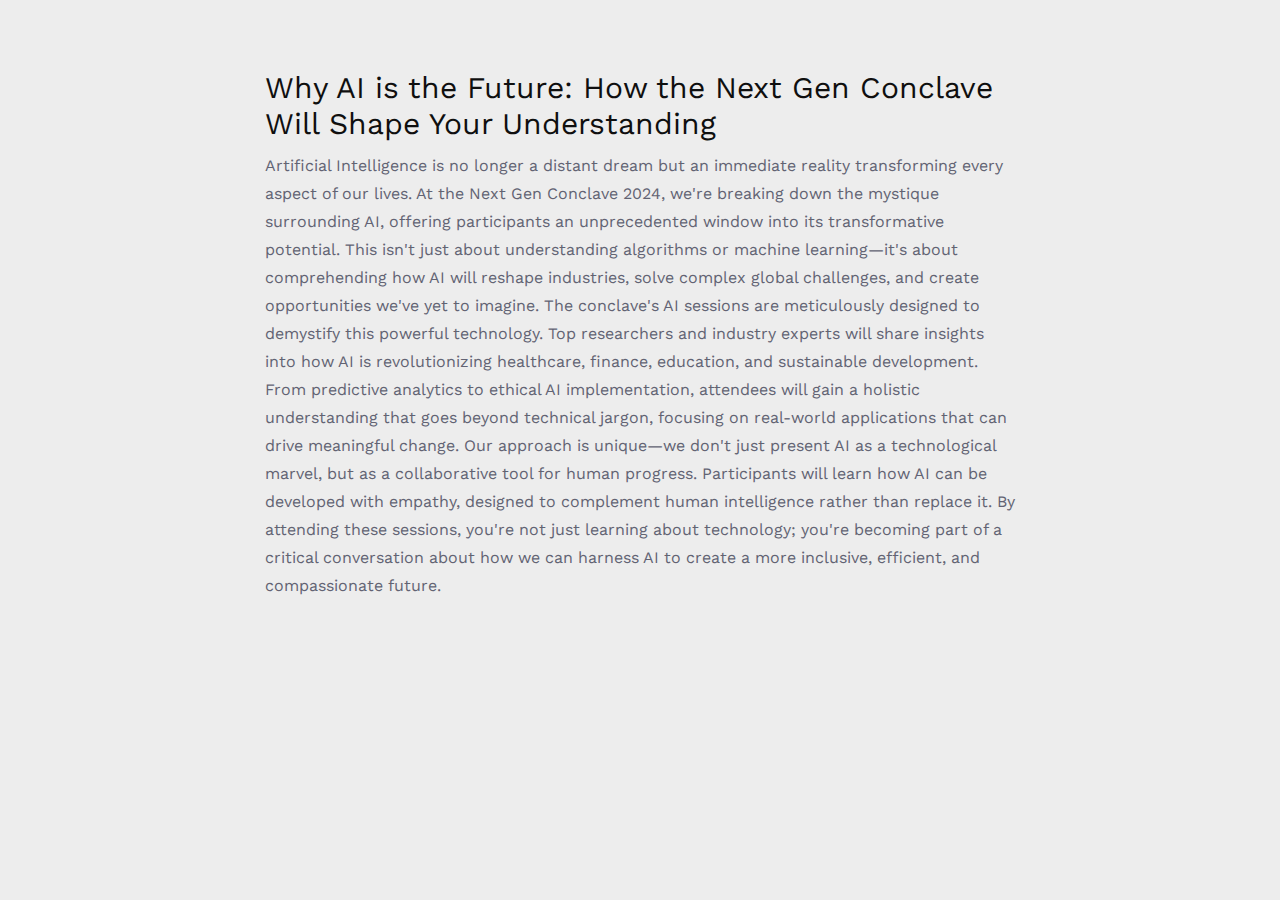
<file: blog-details 2.html>
<!DOCTYPE html>
<html lang="zxx">

<head>
    <meta charset="UTF-8">
    <meta name="viewport" content="width=device-width, initial-scale=1.0">
    <meta http-equiv="X-UA-Compatible" content="ie=edge">
    
    <title>NEXTGEN Conclave</title>

    <!-- Adding open graph meta data tax-->
    <meta property="og:title" content="NEXTGEN Conclave">
    <meta property="og:type" content="website">
    <meta property="og:url" content="https://nextgenconclave.ssfkerala.org">
    <meta property="og:image" content="https://nextgenconclave.ssfkerala.org/img/ogtag.jpeg">
    <meta property="og:description" content="Celebrate future with NextGen Conclave">
    <meta property="og:site_name" content="Conference Event">
    <link rel="icon" href="img/headerico.ico" type="image/x-icon">

    <!-- Google Font -->
    <link href="https://fonts.googleapis.com/css?family=Work+Sans:400,500,600,700,800,900&display=swap"
        rel="stylesheet">
    <link href="https://fonts.googleapis.com/css?family=Poppins:400,500,600,700&display=swap" rel="stylesheet">


    <!-- Css Styles -->
    <link rel="stylesheet" href="css/bootstrap.min.css" type="text/css">
    <link rel="stylesheet" href="css/font-awesome.min.css" type="text/css">
    <link rel="stylesheet" href="css/elegant-icons.css" type="text/css">
    <link rel="stylesheet" href="css/owl.carousel.min.css" type="text/css">
    <link rel="stylesheet" href="css/magnific-popup.css" type="text/css">
    <link rel="stylesheet" href="css/slicknav.min.css" type="text/css">
    <link rel="stylesheet" href="css/style.css" type="text/css">
</head>

<body>
    <!-- Page Preloder -->
    <div id="preloder">
        <div class="loader"></div>
    </div>

    <!-- Header Section Begin -->
<!--      
    <header class="header-section">
        <div class="container">
            <div class="logo">
                <a href="./index.html">
                    <img src="img/logo.png" alt="">
                </a>
            </div>
            <div class="nav-menu">
                <nav class="mainmenu mobile-menu">
                    <ul>
                        <li><a href="./index.html">Home</a></li>
                        <li><a href="./about-us.html">About</a></li>
                        <li><a href="./speaker.html">Speakers</a>
                            <ul class="dropdown">
                                <li><a href="#">Jayden</a></li>
                                <li><a href="#">Sara</a></li>
                                <li><a href="#">Emma</a></li>
                                <li><a href="#">Harriet</a></li>
                            </ul>
                        </li>
                        <li><a href="./schedule.html">Schedule</a></li>
                        <li class="active"><a href="./blog.html">Blog</a></li>
                        <li><a href="./contact.html">Contacts</a></li>
                    </ul>
                </nav>
                <a href="#" class="primary-btn top-btn"><i class="fa fa-ticket"></i> Ticket</a>
            </div>
            <div id="mobile-menu-wrap"></div>
        </div>
    </header> -->
    <!-- Header End -->

    <!-- Blog Details Hero Section Begin -->
<!--      
    <section class="blog-hero-section set-bg" data-setbg="img/blog/blog-details/blog-details-hero.jpg">
        <div class="container">
            <div class="row">
                <div class="col-lg-12">
                    <div class="bh-text">
                        <a href="https://www.youtube.com/watch?v=EzKkl64rRbM" class="play-btn video-popup"><i
                                class="fa fa-play"></i></a>
                        <h2>Improve You Business Cards</h2>
                        <ul>
                            <li><span>By <strong>John Smith</strong></span></li>
                            <li>February 21, 2019</li>
                            <li>No Comments</li>
                        </ul>
                    </div>
                </div>
            </div>
        </div>
    </section> -->
    <!-- Blog Details Hero Section End -->

    <!-- Blog Details Section Begin -->
    <section class="blog-details-section">
        <div class="container">
            <div class="row">
                <div class="col-lg-8 m-auto">
                    <div class="bd-text">
                        <h1 style="font-size:30px;">Why AI is the Future: How the Next Gen Conclave Will Shape Your Understanding</h1>
                        <div class="bd-title" style="margin-top: 10px;">
                            <p>Artificial Intelligence is no longer a distant dream but an immediate reality transforming every aspect of our lives. At the Next Gen Conclave 2024, we're breaking down the mystique surrounding AI, offering participants an unprecedented window into its transformative potential. This isn't just about understanding algorithms or machine learning—it's about comprehending how AI will reshape industries, solve complex global challenges, and create opportunities we've yet to imagine.
                                The conclave's AI sessions are meticulously designed to demystify this powerful technology. Top researchers and industry experts will share insights into how AI is revolutionizing healthcare, finance, education, and sustainable development. From predictive analytics to ethical AI implementation, attendees will gain a holistic understanding that goes beyond technical jargon, focusing on real-world applications that can drive meaningful change.
                                Our approach is unique—we don't just present AI as a technological marvel, but as a collaborative tool for human progress. Participants will learn how AI can be developed with empathy, designed to complement human intelligence rather than replace it. By attending these sessions, you're not just learning about technology; you're becoming part of a critical conversation about how we can harness AI to create a more inclusive, efficient, and compassionate future.</p>
                </div>
                        <!-- <div class="bd-quote">
                            <p>As a result of your work, the senior leadership team walked away as a cohesive unit,
                                re-energized and more hopeful. We are committed to a new future which we now own. You
                                helped us learn how to be resilient change masters."</p>
                            <span>John Smith</span>
                            <img src="img/quote-left.png" alt="">
                        </div> -->
                        <!-- <div class="bd-more-text">
                            <h4>Free Classifieds Using Them To Promote Your Stuff Online</h4>
                            <p>Postcards are also viable ways to generate increased contact for your business but
                                because business cards are handier and easier to fit into a wallet or a business file
                                organizer, they are more certain to be carried anywhere and anytime. Moreover, what is
                                printed on the card is as important as to how the information is printed. A business
                                card should have the name and the logo of the company or business, the slogan or motto
                                of the company, the contact person, contact numbers or cell phone numbers, the business
                                website, and if possible, a physical address.</p>
                        </div> -->

<!--                         
                        
-->
<!-- 
                        <div class="bd-more-text second-text">
                            <h4>Freelance Design Tricks How To Get Away With Murder In The Workplace</h4>
                            <p>Any business should never underestimate the power of business cards. It is able to
                                provide quick information, is easy to keep, and if optimized to the fullest, can
                                generate impressive sales increase.</p>
                            <p>Even the empty space at the back of a card can be utilized to hold additional information
                                like a map or an attractive freebie. Business cards can surely help any business to be
                                more well-known and profitable in the long run.</p>
                        </div> -->

<!--                         
                        <div class="bd-tag-share">
                            <div class="tag">
                                <a href="#">Marketing</a>
                                <a href="#">Experience</a>
                            </div>
                            <div class="s-share">
                                <span>Share:</span>
                                <a href="#"><i class="fa fa-facebook"></i></a>
                                <a href="#"><i class="fa fa-twitter"></i></a>
                                <a href="#"><i class="fa fa-google-plus"></i></a>
                                <a href="#"><i class="fa fa-instagram"></i></a>
                            </div>
                        </div> -->


                    </div>
                </div>
            </div>
        </div>
    </section>
    <!-- Blog Details Section End -->

    <!-- Comment Form Section Begin -->
<!--      
    <div class="comment-section spad">
        <div class="container">
            <div class="row">
                <div class="col-lg-12">
                    <div class="section-title">
                        <h3>Leave A Comment</h3>
                    </div>
                </div>
            </div>
            <div class="row">
                <div class="col-lg-8 m-auto">
                    <form action="#" class="comment-form">
                        <div class="row">
                            <div class="col-lg-4">
                                <input type="text" placeholder="Name">
                            </div>
                            <div class="col-lg-4">
                                <input type="text" placeholder="Email">
                            </div>
                            <div class="col-lg-4">
                                <input type="text" placeholder="Phone">
                            </div>
                            <div class="col-lg-12 text-center">
                                <textarea placeholder="Messages"></textarea>
                                <button type="submit" class="site-btn">Send Message</button>
                            </div>
                        </div>
                    </form>
                </div>
            </div>
        </div>
    </div> -->
    <!-- Comment Form Section End -->

    <!-- Related Post Section Begin -->

<!--     
    <section class="related-post-section spad">
        <div class="container">
            <div class="row">
                <div class="col-lg-12">
                    <div class="section-title">
                        <h2>Relatest Post</h2>
                    </div>
                </div>
            </div>
            <div class="row">
                <div class="col-md-4">
                    <div class="blog-item set-bg" data-setbg="img/related-post/related-post-1.jpg">
                        <div class="bi-tag bg-gradient">Foody</div>
                        <div class="bi-text">
                            <h5><a href="#">Free Classifiends Using Them To Promote</a></h5>
                            <span><i class="fa fa-clock-o"></i> 19th May, 2019</span>
                        </div>
                    </div>
                </div>
                <div class="col-md-4">
                    <div class="blog-item set-bg" data-setbg="img/related-post/related-post-2.jpg">
                        <div class="bi-tag bg-gradient">Foody</div>
                        <div class="bi-text">
                            <h5><a href="#">Discover Your Path To Success Part 4</a></h5>
                            <span><i class="fa fa-clock-o"></i> 19th May, 2019</span>
                        </div>
                    </div>
                </div>
                <div class="col-md-4">
                    <div class="blog-item set-bg" data-setbg="img/related-post/related-post-3.jpg">
                        <div class="bi-tag bg-gradient">Foody</div>
                        <div class="bi-text">
                            <h5><a href="#">Importance Of The Custom Company Logo Design</a></h5>
                            <span><i class="fa fa-clock-o"></i> 19th May, 2019</span>
                        </div>
                    </div>
                </div>
            </div>
        </div>
    </section> -->
    <!-- Related Post Section End -->

    <!-- Footer Section Begin -->
<!--      
    <footer class="footer-section">
        <div class="container">
            <div class="partner-logo owl-carousel">
                <a href="#" class="pl-table">
                    <div class="pl-tablecell">
                        <img src="img/partner-logo/logo-1.png" alt="">
                    </div>
                </a>
                <a href="#" class="pl-table">
                    <div class="pl-tablecell">
                        <img src="img/partner-logo/logo-2.png" alt="">
                    </div>
                </a>
                <a href="#" class="pl-table">
                    <div class="pl-tablecell">
                        <img src="img/partner-logo/logo-3.png" alt="">
                    </div>
                </a>
                <a href="#" class="pl-table">
                    <div class="pl-tablecell">
                        <img src="img/partner-logo/logo-4.png" alt="">
                    </div>
                </a>
                <a href="#" class="pl-table">
                    <div class="pl-tablecell">
                        <img src="img/partner-logo/logo-5.png" alt="">
                    </div>
                </a>
                <a href="#" class="pl-table">
                    <div class="pl-tablecell">
                        <img src="img/partner-logo/logo-6.png" alt="">
                    </div>
                </a>
            </div>
            <div class="row">
                <div class="col-lg-12">
                    <div class="footer-text">
                        <div class="ft-logo">
                            <a href="#" class="footer-logo"><img src="img/footer-logo.png" alt=""></a>
                        </div>
                        <ul>
                            <li><a href="#">Home</a></li>
                            <li><a href="#">Speakers</a></li>
                            <li><a href="#">Schedule</a></li>
                            <li><a href="#">Blog</a></li>
                            <li><a href="#">Contact</a></li>
                        </ul>
                        <div class="copyright-text"><p>
  Copyright &copy;<script>document.write(new Date().getFullYear());</script> All rights reserved | This template is made with <i class="fa fa-heart" aria-hidden="true"></i> by <a href="https://colorlib.com" target="_blank">Colorlib</a>
</p></div>
                        <div class="ft-social">
                            <a href="#"><i class="fa fa-facebook"></i></a>
                            <a href="#"><i class="fa fa-twitter"></i></a>
                            <a href="#"><i class="fa fa-linkedin"></i></a>
                            <a href="#"><i class="fa fa-instagram"></i></a>
                            <a href="#"><i class="fa fa-youtube-play"></i></a>
                        </div>
                    </div>
                </div>
            </div>
        </div>
    </footer> -->

    <!-- Footer Section End -->

    <!-- Js Plugins -->
    <script src="js/jquery-3.3.1.min.js"></script>
    <script src="js/bootstrap.min.js"></script>
    <script src="js/jquery.magnific-popup.min.js"></script>
    <script src="js/jquery.countdown.min.js"></script>
    <script src="js/jquery.slicknav.js"></script>
    <script src="js/owl.carousel.min.js"></script>
    <script src="js/main.js"></script>
</body>

</html>
</file>
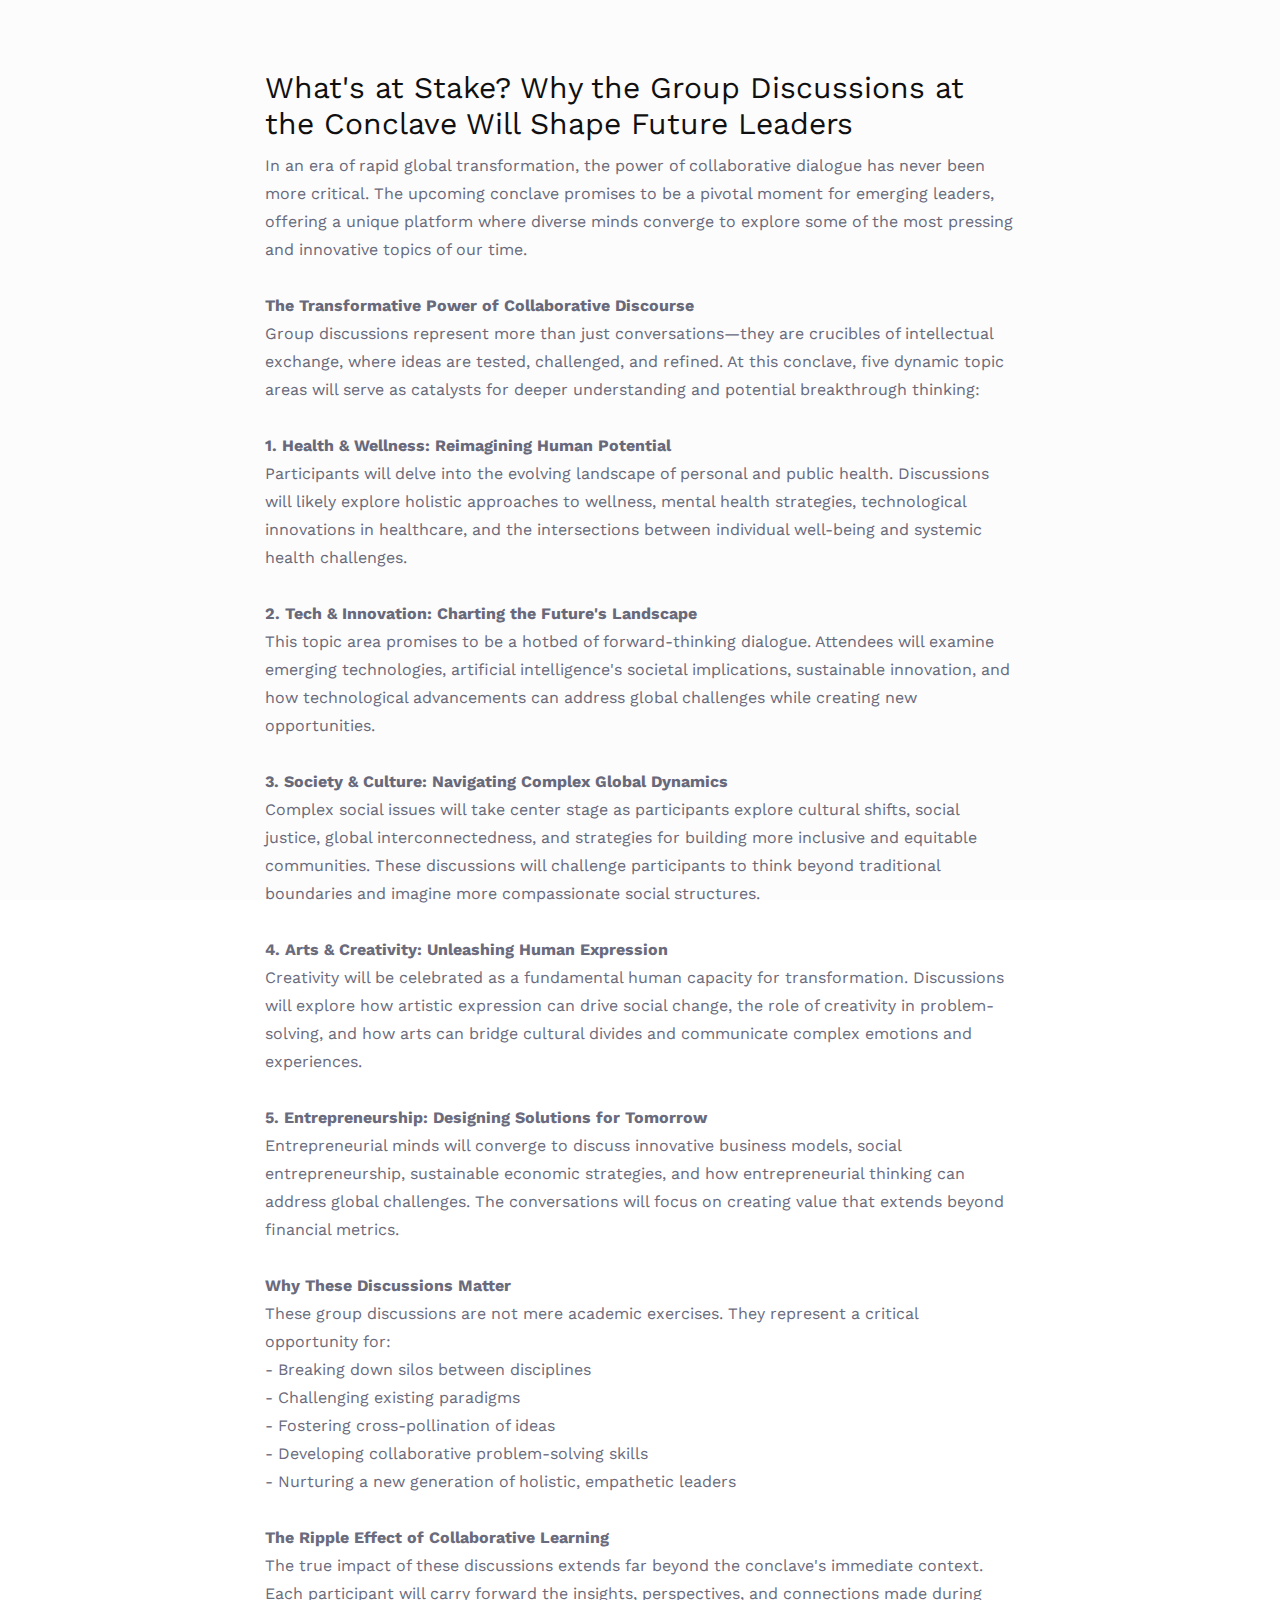
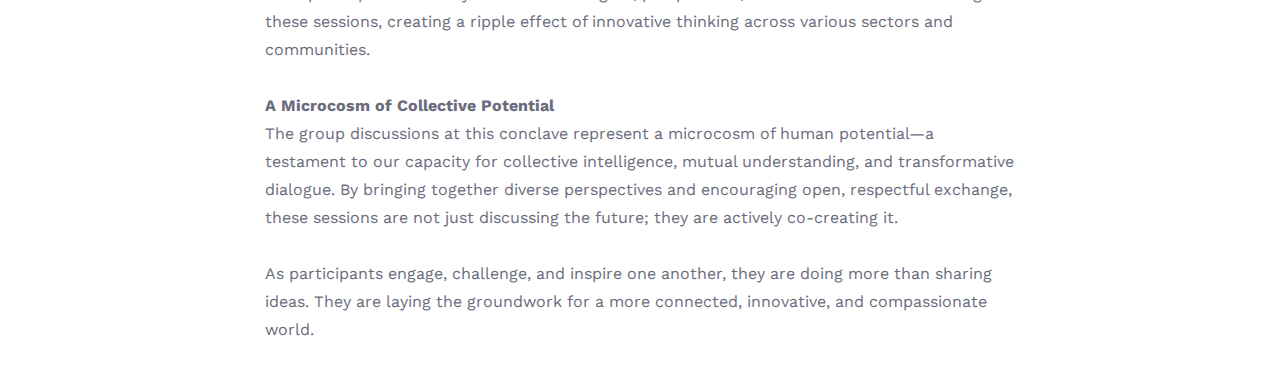
<file: blog-details.html>
<!DOCTYPE html>
<html lang="zxx">

<head>
    <meta charset="UTF-8">
    <meta name="viewport" content="width=device-width, initial-scale=1.0">
    <meta http-equiv="X-UA-Compatible" content="ie=edge">
    
    <title>NEXTGEN Conclave</title>

    <!-- Adding open graph meta data tax-->
    <meta property="og:title" content="NEXTGEN Conclave">
    <meta property="og:type" content="website">
    <meta property="og:url" content="https://nextgenconclave.ssfkerala.org">
    <meta property="og:image" content="https://nextgenconclave.ssfkerala.org/img/ogtag.jpeg">
    <meta property="og:description" content="Celebrate future with NextGen Conclave">
    <meta property="og:site_name" content="Conference Event">
    <link rel="icon" href="img/headerico.ico" type="image/x-icon">
    <!-- Google Font -->
    <link href="https://fonts.googleapis.com/css?family=Work+Sans:400,500,600,700,800,900&display=swap"
        rel="stylesheet">
    <link href="https://fonts.googleapis.com/css?family=Poppins:400,500,600,700&display=swap" rel="stylesheet">


    <!-- Css Styles -->
    <link rel="stylesheet" href="css/bootstrap.min.css" type="text/css">
    <link rel="stylesheet" href="css/font-awesome.min.css" type="text/css">
    <link rel="stylesheet" href="css/elegant-icons.css" type="text/css">
    <link rel="stylesheet" href="css/owl.carousel.min.css" type="text/css">
    <link rel="stylesheet" href="css/magnific-popup.css" type="text/css">
    <link rel="stylesheet" href="css/slicknav.min.css" type="text/css">
    <link rel="stylesheet" href="css/style.css" type="text/css">
</head>

<body>
    <!-- Page Preloder -->
    <div id="preloder">
        <div class="loader"></div>
    </div>

    <!-- Header Section Begin -->
<!--      
    <header class="header-section">
        <div class="container">
            <div class="logo">
                <a href="./index.html">
                    <img src="img/logo.png" alt="">
                </a>
            </div>
            <div class="nav-menu">
                <nav class="mainmenu mobile-menu">
                    <ul>
                        <li><a href="./index.html">Home</a></li>
                        <li><a href="./about-us.html">About</a></li>
                        <li><a href="./speaker.html">Speakers</a>
                            <ul class="dropdown">
                                <li><a href="#">Jayden</a></li>
                                <li><a href="#">Sara</a></li>
                                <li><a href="#">Emma</a></li>
                                <li><a href="#">Harriet</a></li>
                            </ul>
                        </li>
                        <li><a href="./schedule.html">Schedule</a></li>
                        <li class="active"><a href="./blog.html">Blog</a></li>
                        <li><a href="./contact.html">Contacts</a></li>
                    </ul>
                </nav>
                <a href="#" class="primary-btn top-btn"><i class="fa fa-ticket"></i> Ticket</a>
            </div>
            <div id="mobile-menu-wrap"></div>
        </div>
    </header> -->
    <!-- Header End -->

    <!-- Blog Details Hero Section Begin -->
<!--      
    <section class="blog-hero-section set-bg" data-setbg="img/blog/blog-details/blog-details-hero.jpg">
        <div class="container">
            <div class="row">
                <div class="col-lg-12">
                    <div class="bh-text">
                        <a href="https://www.youtube.com/watch?v=EzKkl64rRbM" class="play-btn video-popup"><i
                                class="fa fa-play"></i></a>
                        <h2>Improve You Business Cards</h2>
                        <ul>
                            <li><span>By <strong>John Smith</strong></span></li>
                            <li>February 21, 2019</li>
                            <li>No Comments</li>
                        </ul>
                    </div>
                </div>
            </div>
        </div>
    </section> -->
    <!-- Blog Details Hero Section End -->

    <!-- Blog Details Section Begin -->
    <section class="blog-details-section">
        <div class="container">
            <div class="row">
                <div class="col-lg-8 m-auto">
                    <div class="bd-text">
                        <h1 style="font-size:30px;">What's at Stake? Why the Group Discussions at the Conclave Will Shape Future Leaders</h1>
                        <div class="bd-title" style="margin-top: 10px;">
                            <p>
                                In an era of rapid global transformation, the power of collaborative dialogue has never been more critical. 
                                The upcoming conclave promises to be a pivotal moment for emerging leaders, offering a unique platform 
                                where diverse minds converge to explore some of the most pressing and innovative topics of our time.
                                <br><br>
                                <strong>The Transformative Power of Collaborative Discourse</strong><br>
                                Group discussions represent more than just conversations—they are crucibles of intellectual exchange, 
                                where ideas are tested, challenged, and refined. At this conclave, five dynamic topic areas will serve as 
                                catalysts for deeper understanding and potential breakthrough thinking:
                                <br><br>
                                <strong>1. Health & Wellness: Reimagining Human Potential</strong><br>
                                Participants will delve into the evolving landscape of personal and public health. Discussions will likely explore 
                                holistic approaches to wellness, mental health strategies, technological innovations in healthcare, and the 
                                intersections between individual well-being and systemic health challenges.
                                <br><br>
                                <strong>2. Tech & Innovation: Charting the Future's Landscape</strong><br>
                                This topic area promises to be a hotbed of forward-thinking dialogue. Attendees will examine emerging technologies, 
                                artificial intelligence's societal implications, sustainable innovation, and how technological advancements can 
                                address global challenges while creating new opportunities.
                                <br><br>
                                <strong>3. Society & Culture: Navigating Complex Global Dynamics</strong><br>
                                Complex social issues will take center stage as participants explore cultural shifts, social justice, global 
                                interconnectedness, and strategies for building more inclusive and equitable communities. These discussions will 
                                challenge participants to think beyond traditional boundaries and imagine more compassionate social structures.
                                <br><br>
                                <strong>4. Arts & Creativity: Unleashing Human Expression</strong><br>
                                Creativity will be celebrated as a fundamental human capacity for transformation. Discussions will explore how 
                                artistic expression can drive social change, the role of creativity in problem-solving, and how arts can bridge 
                                cultural divides and communicate complex emotions and experiences.
                                <br><br>
                                <strong>5. Entrepreneurship: Designing Solutions for Tomorrow</strong><br>
                                Entrepreneurial minds will converge to discuss innovative business models, social entrepreneurship, sustainable 
                                economic strategies, and how entrepreneurial thinking can address global challenges. The conversations will focus 
                                on creating value that extends beyond financial metrics.
                                <br><br>
                                <strong>Why These Discussions Matter</strong><br>
                                These group discussions are not mere academic exercises. They represent a critical opportunity for:
                                <br>
                                - Breaking down silos between disciplines<br>
                                - Challenging existing paradigms<br>
                                - Fostering cross-pollination of ideas<br>
                                - Developing collaborative problem-solving skills<br>
                                - Nurturing a new generation of holistic, empathetic leaders
                                <br><br>
                                <strong>The Ripple Effect of Collaborative Learning</strong><br>
                                The true impact of these discussions extends far beyond the conclave's immediate context. Each participant will 
                                carry forward the insights, perspectives, and connections made during these sessions, creating a ripple effect of 
                                innovative thinking across various sectors and communities.
                                <br><br>
                                <strong>A Microcosm of Collective Potential</strong><br>
                                The group discussions at this conclave represent a microcosm of human potential—a testament to our capacity for 
                                collective intelligence, mutual understanding, and transformative dialogue. By bringing together diverse perspectives 
                                and encouraging open, respectful exchange, these sessions are not just discussing the future; they are actively 
                                co-creating it.
                                <br><br>
                                As participants engage, challenge, and inspire one another, they are doing more than sharing ideas. They are laying 
                                the groundwork for a more connected, innovative, and compassionate world.
                              </p>
                              
                        </div>
                        <!-- <div class="bd-quote">
                            <p>As a result of your work, the senior leadership team walked away as a cohesive unit,
                                re-energized and more hopeful. We are committed to a new future which we now own. You
                                helped us learn how to be resilient change masters."</p>
                            <span>John Smith</span>
                            <img src="img/quote-left.png" alt="">
                        </div> -->
                        <!-- <div class="bd-more-text">
                            <h4>Free Classifieds Using Them To Promote Your Stuff Online</h4>
                            <p>Postcards are also viable ways to generate increased contact for your business but
                                because business cards are handier and easier to fit into a wallet or a business file
                                organizer, they are more certain to be carried anywhere and anytime. Moreover, what is
                                printed on the card is as important as to how the information is printed. A business
                                card should have the name and the logo of the company or business, the slogan or motto
                                of the company, the contact person, contact numbers or cell phone numbers, the business
                                website, and if possible, a physical address.</p>
                        </div> -->

<!--                         
                        
-->
<!-- 
                        <div class="bd-more-text second-text">
                            <h4>Freelance Design Tricks How To Get Away With Murder In The Workplace</h4>
                            <p>Any business should never underestimate the power of business cards. It is able to
                                provide quick information, is easy to keep, and if optimized to the fullest, can
                                generate impressive sales increase.</p>
                            <p>Even the empty space at the back of a card can be utilized to hold additional information
                                like a map or an attractive freebie. Business cards can surely help any business to be
                                more well-known and profitable in the long run.</p>
                        </div> -->

<!--                         
                        <div class="bd-tag-share">
                            <div class="tag">
                                <a href="#">Marketing</a>
                                <a href="#">Experience</a>
                            </div>
                            <div class="s-share">
                                <span>Share:</span>
                                <a href="#"><i class="fa fa-facebook"></i></a>
                                <a href="#"><i class="fa fa-twitter"></i></a>
                                <a href="#"><i class="fa fa-google-plus"></i></a>
                                <a href="#"><i class="fa fa-instagram"></i></a>
                            </div>
                        </div> -->


                    </div>
                </div>
            </div>
        </div>
    </section>
    <!-- Blog Details Section End -->

    <!-- Comment Form Section Begin -->
<!--      
    <div class="comment-section spad">
        <div class="container">
            <div class="row">
                <div class="col-lg-12">
                    <div class="section-title">
                        <h3>Leave A Comment</h3>
                    </div>
                </div>
            </div>
            <div class="row">
                <div class="col-lg-8 m-auto">
                    <form action="#" class="comment-form">
                        <div class="row">
                            <div class="col-lg-4">
                                <input type="text" placeholder="Name">
                            </div>
                            <div class="col-lg-4">
                                <input type="text" placeholder="Email">
                            </div>
                            <div class="col-lg-4">
                                <input type="text" placeholder="Phone">
                            </div>
                            <div class="col-lg-12 text-center">
                                <textarea placeholder="Messages"></textarea>
                                <button type="submit" class="site-btn">Send Message</button>
                            </div>
                        </div>
                    </form>
                </div>
            </div>
        </div>
    </div> -->
    <!-- Comment Form Section End -->

    <!-- Related Post Section Begin -->

<!--     
    <section class="related-post-section spad">
        <div class="container">
            <div class="row">
                <div class="col-lg-12">
                    <div class="section-title">
                        <h2>Relatest Post</h2>
                    </div>
                </div>
            </div>
            <div class="row">
                <div class="col-md-4">
                    <div class="blog-item set-bg" data-setbg="img/related-post/related-post-1.jpg">
                        <div class="bi-tag bg-gradient">Foody</div>
                        <div class="bi-text">
                            <h5><a href="#">Free Classifiends Using Them To Promote</a></h5>
                            <span><i class="fa fa-clock-o"></i> 19th May, 2019</span>
                        </div>
                    </div>
                </div>
                <div class="col-md-4">
                    <div class="blog-item set-bg" data-setbg="img/related-post/related-post-2.jpg">
                        <div class="bi-tag bg-gradient">Foody</div>
                        <div class="bi-text">
                            <h5><a href="#">Discover Your Path To Success Part 4</a></h5>
                            <span><i class="fa fa-clock-o"></i> 19th May, 2019</span>
                        </div>
                    </div>
                </div>
                <div class="col-md-4">
                    <div class="blog-item set-bg" data-setbg="img/related-post/related-post-3.jpg">
                        <div class="bi-tag bg-gradient">Foody</div>
                        <div class="bi-text">
                            <h5><a href="#">Importance Of The Custom Company Logo Design</a></h5>
                            <span><i class="fa fa-clock-o"></i> 19th May, 2019</span>
                        </div>
                    </div>
                </div>
            </div>
        </div>
    </section> -->
    <!-- Related Post Section End -->

    <!-- Footer Section Begin -->
<!--      
    <footer class="footer-section">
        <div class="container">
            <div class="partner-logo owl-carousel">
                <a href="#" class="pl-table">
                    <div class="pl-tablecell">
                        <img src="img/partner-logo/logo-1.png" alt="">
                    </div>
                </a>
                <a href="#" class="pl-table">
                    <div class="pl-tablecell">
                        <img src="img/partner-logo/logo-2.png" alt="">
                    </div>
                </a>
                <a href="#" class="pl-table">
                    <div class="pl-tablecell">
                        <img src="img/partner-logo/logo-3.png" alt="">
                    </div>
                </a>
                <a href="#" class="pl-table">
                    <div class="pl-tablecell">
                        <img src="img/partner-logo/logo-4.png" alt="">
                    </div>
                </a>
                <a href="#" class="pl-table">
                    <div class="pl-tablecell">
                        <img src="img/partner-logo/logo-5.png" alt="">
                    </div>
                </a>
                <a href="#" class="pl-table">
                    <div class="pl-tablecell">
                        <img src="img/partner-logo/logo-6.png" alt="">
                    </div>
                </a>
            </div>
            <div class="row">
                <div class="col-lg-12">
                    <div class="footer-text">
                        <div class="ft-logo">
                            <a href="#" class="footer-logo"><img src="img/footer-logo.png" alt=""></a>
                        </div>
                        <ul>
                            <li><a href="#">Home</a></li>
                            <li><a href="#">Speakers</a></li>
                            <li><a href="#">Schedule</a></li>
                            <li><a href="#">Blog</a></li>
                            <li><a href="#">Contact</a></li>
                        </ul>
                        <div class="copyright-text"><p>
  Copyright &copy;<script>document.write(new Date().getFullYear());</script> All rights reserved | This template is made with <i class="fa fa-heart" aria-hidden="true"></i> by <a href="https://colorlib.com" target="_blank">Colorlib</a>
</p></div>
                        <div class="ft-social">
                            <a href="#"><i class="fa fa-facebook"></i></a>
                            <a href="#"><i class="fa fa-twitter"></i></a>
                            <a href="#"><i class="fa fa-linkedin"></i></a>
                            <a href="#"><i class="fa fa-instagram"></i></a>
                            <a href="#"><i class="fa fa-youtube-play"></i></a>
                        </div>
                    </div>
                </div>
            </div>
        </div>
    </footer> -->

    <!-- Footer Section End -->

    <!-- Js Plugins -->
    <script src="js/jquery-3.3.1.min.js"></script>
    <script src="js/bootstrap.min.js"></script>
    <script src="js/jquery.magnific-popup.min.js"></script>
    <script src="js/jquery.countdown.min.js"></script>
    <script src="js/jquery.slicknav.js"></script>
    <script src="js/owl.carousel.min.js"></script>
    <script src="js/main.js"></script>
</body>

</html>
</file>
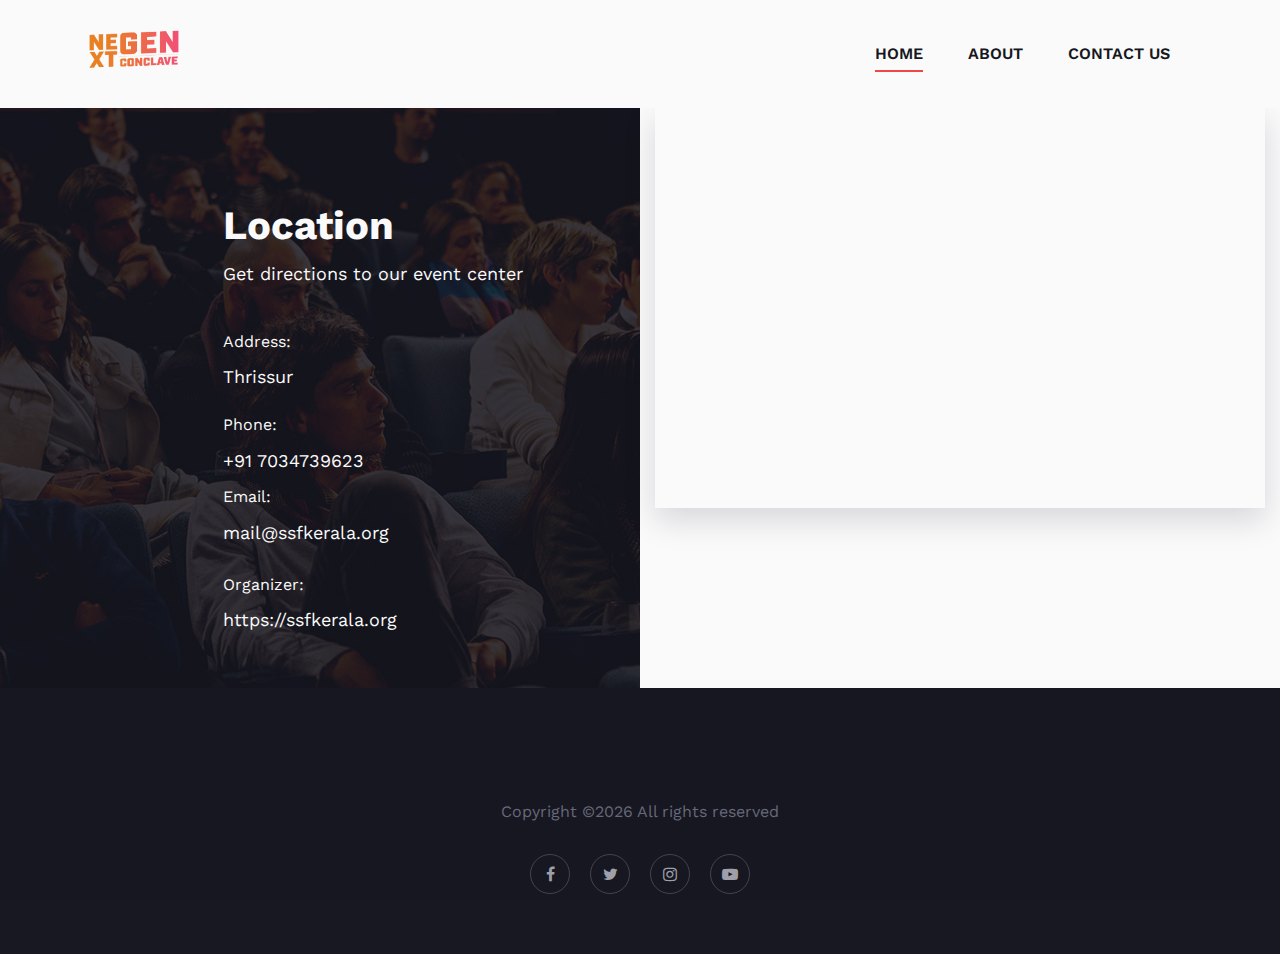
<file: contact.html>
<!DOCTYPE html>
<html lang="zxx">

<head>
    <meta charset="UTF-8">
    <meta name="viewport" content="width=device-width, initial-scale=1.0">
    <meta http-equiv="X-UA-Compatible" content="ie=edge">
    
    <title>NEXTGEN Conclave</title>

    <!-- Adding open graph meta data tax-->
    <meta property="og:title" content="NEXTGEN Conclave">
    <meta property="og:type" content="website">
    <meta property="og:url" content="https://nextgenconclave.ssfkerala.org">
    <meta property="og:image" content="https://nextgenconclave.ssfkerala.org/img/ogtag.jpeg">
    <meta property="og:description" content="Celebrate future with NextGen Conclave">
    <meta property="og:site_name" content="Conference Event">
    <link rel="icon" href="img/headerico.ico" type="image/x-icon">

    <!-- Google Font -->
    <link href="https://fonts.googleapis.com/css?family=Work+Sans:400,500,600,700,800,900&display=swap"
        rel="stylesheet">
    <link href="https://fonts.googleapis.com/css?family=Poppins:400,500,600,700&display=swap" rel="stylesheet">


    <!-- Css Styles -->
    <link rel="stylesheet" href="css/bootstrap.min.css" type="text/css">
    <link rel="stylesheet" href="css/font-awesome.min.css" type="text/css">
    <link rel="stylesheet" href="css/elegant-icons.css" type="text/css">
    <link rel="stylesheet" href="css/owl.carousel.min.css" type="text/css">
    <link rel="stylesheet" href="css/magnific-popup.css" type="text/css">
    <link rel="stylesheet" href="css/slicknav.min.css" type="text/css">
    <link rel="stylesheet" href="css/style.css" type="text/css">
</head>

<body>
    <!-- Page Preloder -->
    <div id="preloder">
        <div class="loader"></div>
    </div>

    <!-- Header Section Begin -->
    <header class="header-section">
        <div class="container">
            <div class="logo">
                  <a href="./index.html">
                                      <img src="img/Gen copy1.png" alt="Next Gen Conclave" class="img-fluid" style="max-height: 70px; padding-bottom: 0;">
                                  </a>
            </div>
            <div class="nav-menu">
                <nav class="mainmenu mobile-menu">
                    <ul>
                        <li class="active"><a href="./index.html">Home</a></li>
                        <li><a href="./about-us.html">About</a></li>
                        <!-- <li><a href="./speaker.html">Speakers</a>
                            <ul class="dropdown">
                                <li><a href="#">Jayden</a></li>
                                <li><a href="#">Sara</a></li>
                                <li><a href="#">Emma</a></li>
                                <li><a href="#">Harriet</a></li>
                            </ul>
                        </li> -->
                        <!-- <li><a href="./schedule.html">Schedule</a></li> -->
                        <!-- <li><a href="./blog.html">Blog</a></li> -->
                        <li><a href="./contact.html">Contact Us</a></li>
                    </ul>
                </nav>
                <!-- <a href="#" class="primary-btn top-btn"><i class="fa fa-ticket"></i> Ticket</a> -->
            </div>
            <div id="mobile-menu-wrap"></div>
        </div>
    </header>
    <!-- Header End -->

    <!-- Contact Top Content Section Begin -->
    <section class="contact-content-section">
        <div class="container-fluid">
            <div class="row">
                <div class="col-lg-6">
                    <div class="cc-text set-bg" data-setbg="img/contact-content-bg.jpg">
                        <div class="row">
                            <div class="col-lg-8 offset-lg-4">
                                <div class="section-title">
                                    <h2>Location</h2>
                                    <p>Get directions to our event center</p>
                                </div>
                                <div class="cs-text">
                                    <div class="ct-address">
                                        <span>Address:</span>
                                        <p>Thrissur</p>
                                    </div>
                                    <ul>
                                        <li>
                                            <span>Phone:</span>
                                            +91 7034739623
                                        </li> <br>
                                        <li>
                                            <span>Email:</span>
                                            mail@ssfkerala.org
                                        </li>
                                    </ul>
                                    <div class="ct-links">
                                        <span>Organizer:</span>
                                        <p>https://ssfkerala.org</p>
                                    </div>
                                </div>
                            </div>
                        </div>
                    </div>
                </div>
                <div class="col-lg-6">
                    <div class="cs-map">
                        <iframe src="https://www.google.com/maps/embed?pb=!1m18!1m12!1m3!1d125531.5791284957!2d76.14084865427796!3d10.51154576097674!2m3!1f0!2f0!3f0!3m2!1i1024!2i768!4f13.1!3m3!1m2!1s0x3ba7ee15ed42d1bb%3A0x82e45aa016ca7db!2sThrissur%2C%20Kerala!5e0!3m2!1sen!2sin!4v1733764973933!5m2!1sen!2sin" 
                        width="600" height="450" style="border:0;" allowfullscreen="" loading="lazy" referrerpolicy="no-referrer-when-downgrade"></iframe>
                        
                    </div>
                </div>                </div>
            </div>
        </div>
    </section>
    <!-- Contact Top Content Section End -->

    <!-- Contact Form Section Begin -->
<!--      
    <section class="contact-from-section spad">
        <div class="container">
            <div class="row">
                <div class="col-lg-12">
                    <div class="section-title">
                        <h2>Contact Us By Email!</h2>
                        <p>Fill out the form below to recieve a free and confidential intial consultation.</p>
                    </div>
                </div>
            </div>
            <div class="row">
                <div class="col-lg-12">
                    <form action="#" class="comment-form contact-form">
                        <div class="row">
                            <div class="col-lg-4">
                                <input type="text" placeholder="Name">
                            </div>
                            <div class="col-lg-4">
                                <input type="text" placeholder="Email">
                            </div>
                            <div class="col-lg-4">
                                <input type="text" placeholder="Phone">
                            </div>
                            <div class="col-lg-12 text-center">
                                <textarea placeholder="Messages"></textarea>
                                <button type="submit" class="site-btn">Send Message</button>
                            </div>
                        </div>
                    </form>
                </div>
            </div>
        </div>
    </section> -->
    <!-- Contact Form Section End -->

    <!-- Footer Section Begin -->
     
    <footer class="footer-section">
        <div class="container">
            <!-- <div class="partner-logo owl-carousel">
                <a href="#" class="pl-table">
                    <div class="pl-tablecell">
                        <img src="img/partner-logo/logo-1.png" alt="">
                    </div>
                </a>
                <a href="#" class="pl-table">
                    <div class="pl-tablecell">
                        <img src="img/partner-logo/logo-2.png" alt="">
                    </div>
                </a>
                <a href="#" class="pl-table">
                    <div class="pl-tablecell">
                        <img src="img/partner-logo/logo-3.png" alt="">
                    </div>
                </a>
                <a href="#" class="pl-table">
                    <div class="pl-tablecell">
                        <img src="img/partner-logo/logo-4.png" alt="">
                    </div>
                </a>
                <a href="#" class="pl-table">
                    <div class="pl-tablecell">
                        <img src="img/partner-logo/logo-5.png" alt="">
                    </div>
                </a>
                <a href="#" class="pl-table">
                    <div class="pl-tablecell">
                        <img src="img/partner-logo/logo-6.png" alt="">
                    </div>
                </a>
            </div> -->
            <div class="row">
                <div class="col-lg-12">
                    <div class="footer-text">
                        <!-- <div class="ft-logo">
                            <a href="#" class="footer-logo"><img src="img/footer-logo.png" alt=""></a>
                        </div> -->
                        <!-- <ul>
                            <li><a href="#">Home</a></li>
                            <li><a href="#">Speakers</a></li>
                            <li><a href="#">Schedule</a></li>
                            <li><a href="#">Blog</a></li>
                            <li><a href="#">Contact</a></li>
                        </ul> -->
                        <div class="copyright-text"><p><!-- Link back to Colorlib can't be removed. Template is licensed under CC BY 3.0. -->
  Copyright &copy;<script>document.write(new Date().getFullYear());</script> All rights reserved
  <!-- Link back to Colorlib can't be removed. Template is licensed under CC BY 3.0. --></p></div>
                        <div class="ft-social">
                            <a href="https://www.facebook.com/KeralaStateSSF/"><i class="fa fa-facebook"></i></a>
                            <a href="https://x.com/ssfkerala"><i class="fa fa-twitter"></i></a>
                            
                            <a href="https://www.instagram.com/ssfkerala/?hl=en"><i class="fa fa-instagram"></i></a>
                            <a href="https://www.youtube.com/c/SSFKERALA"><i class="fa fa-youtube-play"></i></a>
                        </div>
                    </div>
                </div>
            </div>
        </div>
    </footer>
    <!-- Footer Section End -->

    <!-- Js Plugins -->
    <script src="js/jquery-3.3.1.min.js"></script>
    <script src="js/bootstrap.min.js"></script>
    <script src="js/jquery.magnific-popup.min.js"></script>
    <script src="js/jquery.countdown.min.js"></script>
    <script src="js/jquery.slicknav.js"></script>
    <script src="js/owl.carousel.min.js"></script>
    <script src="js/main.js"></script>
</body>

</html>
</file>
<file: css/elegant-icons.css>
@font-face {
	font-family: 'ElegantIcons';
	src:url('../fonts/ElegantIcons.eot');
	src:url('../fonts/ElegantIcons.eot?#iefix') format('embedded-opentype'),
		url('../fonts/ElegantIcons.woff') format('woff'),
		url('../fonts/ElegantIcons.ttf') format('truetype'),
		url('../fonts/ElegantIcons.svg#ElegantIcons') format('svg');
	font-weight: normal;
	font-style: normal;
}

/* Use the following CSS code if you want to use data attributes for inserting your icons */
[data-icon]:before {
	font-family: 'ElegantIcons';
	content: attr(data-icon);
	speak: none;
	font-weight: normal;
	font-variant: normal;
	text-transform: none;
	line-height: 1;
	-webkit-font-smoothing: antialiased;
	-moz-osx-font-smoothing: grayscale;
}

/* Use the following CSS code if you want to have a class per icon */
/*
Instead of a list of all class selectors,
you can use the generic selector below, but it's slower:
[class*="your-class-prefix"] {
*/
.arrow_up, .arrow_down, .arrow_left, .arrow_right, .arrow_left-up, .arrow_right-up, .arrow_right-down, .arrow_left-down, .arrow-up-down, .arrow_up-down_alt, .arrow_left-right_alt, .arrow_left-right, .arrow_expand_alt2, .arrow_expand_alt, .arrow_condense, .arrow_expand, .arrow_move, .arrow_carrot-up, .arrow_carrot-down, .arrow_carrot-left, .arrow_carrot-right, .arrow_carrot-2up, .arrow_carrot-2down, .arrow_carrot-2left, .arrow_carrot-2right, .arrow_carrot-up_alt2, .arrow_carrot-down_alt2, .arrow_carrot-left_alt2, .arrow_carrot-right_alt2, .arrow_carrot-2up_alt2, .arrow_carrot-2down_alt2, .arrow_carrot-2left_alt2, .arrow_carrot-2right_alt2, .arrow_triangle-up, .arrow_triangle-down, .arrow_triangle-left, .arrow_triangle-right, .arrow_triangle-up_alt2, .arrow_triangle-down_alt2, .arrow_triangle-left_alt2, .arrow_triangle-right_alt2, .arrow_back, .icon_minus-06, .icon_plus, .icon_close, .icon_check, .icon_minus_alt2, .icon_plus_alt2, .icon_close_alt2, .icon_check_alt2, .icon_zoom-out_alt, .icon_zoom-in_alt, .icon_search, .icon_box-empty, .icon_box-selected, .icon_minus-box, .icon_plus-box, .icon_box-checked, .icon_circle-empty, .icon_circle-slelected, .icon_stop_alt2, .icon_stop, .icon_pause_alt2, .icon_pause, .icon_menu, .icon_menu-square_alt2, .icon_menu-circle_alt2, .icon_ul, .icon_ol, .icon_adjust-horiz, .icon_adjust-vert, .icon_document_alt, .icon_documents_alt, .icon_pencil, .icon_pencil-edit_alt, .icon_pencil-edit, .icon_folder-alt, .icon_folder-open_alt, .icon_folder-add_alt, .icon_info_alt, .icon_error-oct_alt, .icon_error-circle_alt, .icon_error-triangle_alt, .icon_question_alt2, .icon_question, .icon_comment_alt, .icon_chat_alt, .icon_vol-mute_alt, .icon_volume-low_alt, .icon_volume-high_alt, .icon_quotations, .icon_quotations_alt2, .icon_clock_alt, .icon_lock_alt, .icon_lock-open_alt, .icon_key_alt, .icon_cloud_alt, .icon_cloud-upload_alt, .icon_cloud-download_alt, .icon_image, .icon_images, .icon_lightbulb_alt, .icon_gift_alt, .icon_house_alt, .icon_genius, .icon_mobile, .icon_tablet, .icon_laptop, .icon_desktop, .icon_camera_alt, .icon_mail_alt, .icon_cone_alt, .icon_ribbon_alt, .icon_bag_alt, .icon_creditcard, .icon_cart_alt, .icon_paperclip, .icon_tag_alt, .icon_tags_alt, .icon_trash_alt, .icon_cursor_alt, .icon_mic_alt, .icon_compass_alt, .icon_pin_alt, .icon_pushpin_alt, .icon_map_alt, .icon_drawer_alt, .icon_toolbox_alt, .icon_book_alt, .icon_calendar, .icon_film, .icon_table, .icon_contacts_alt, .icon_headphones, .icon_lifesaver, .icon_piechart, .icon_refresh, .icon_link_alt, .icon_link, .icon_loading, .icon_blocked, .icon_archive_alt, .icon_heart_alt, .icon_star_alt, .icon_star-half_alt, .icon_star, .icon_star-half, .icon_tools, .icon_tool, .icon_cog, .icon_cogs, .arrow_up_alt, .arrow_down_alt, .arrow_left_alt, .arrow_right_alt, .arrow_left-up_alt, .arrow_right-up_alt, .arrow_right-down_alt, .arrow_left-down_alt, .arrow_condense_alt, .arrow_expand_alt3, .arrow_carrot_up_alt, .arrow_carrot-down_alt, .arrow_carrot-left_alt, .arrow_carrot-right_alt, .arrow_carrot-2up_alt, .arrow_carrot-2dwnn_alt, .arrow_carrot-2left_alt, .arrow_carrot-2right_alt, .arrow_triangle-up_alt, .arrow_triangle-down_alt, .arrow_triangle-left_alt, .arrow_triangle-right_alt, .icon_minus_alt, .icon_plus_alt, .icon_close_alt, .icon_check_alt, .icon_zoom-out, .icon_zoom-in, .icon_stop_alt, .icon_menu-square_alt, .icon_menu-circle_alt, .icon_document, .icon_documents, .icon_pencil_alt, .icon_folder, .icon_folder-open, .icon_folder-add, .icon_folder_upload, .icon_folder_download, .icon_info, .icon_error-circle, .icon_error-oct, .icon_error-triangle, .icon_question_alt, .icon_comment, .icon_chat, .icon_vol-mute, .icon_volume-low, .icon_volume-high, .icon_quotations_alt, .icon_clock, .icon_lock, .icon_lock-open, .icon_key, .icon_cloud, .icon_cloud-upload, .icon_cloud-download, .icon_lightbulb, .icon_gift, .icon_house, .icon_camera, .icon_mail, .icon_cone, .icon_ribbon, .icon_bag, .icon_cart, .icon_tag, .icon_tags, .icon_trash, .icon_cursor, .icon_mic, .icon_compass, .icon_pin, .icon_pushpin, .icon_map, .icon_drawer, .icon_toolbox, .icon_book, .icon_contacts, .icon_archive, .icon_heart, .icon_profile, .icon_group, .icon_grid-2x2, .icon_grid-3x3, .icon_music, .icon_pause_alt, .icon_phone, .icon_upload, .icon_download, .social_facebook, .social_twitter, .social_pinterest, .social_googleplus, .social_tumblr, .social_tumbleupon, .social_wordpress, .social_instagram, .social_dribbble, .social_vimeo, .social_linkedin, .social_rss, .social_deviantart, .social_share, .social_myspace, .social_skype, .social_youtube, .social_picassa, .social_googledrive, .social_flickr, .social_blogger, .social_spotify, .social_delicious, .social_facebook_circle, .social_twitter_circle, .social_pinterest_circle, .social_googleplus_circle, .social_tumblr_circle, .social_stumbleupon_circle, .social_wordpress_circle, .social_instagram_circle, .social_dribbble_circle, .social_vimeo_circle, .social_linkedin_circle, .social_rss_circle, .social_deviantart_circle, .social_share_circle, .social_myspace_circle, .social_skype_circle, .social_youtube_circle, .social_picassa_circle, .social_googledrive_alt2, .social_flickr_circle, .social_blogger_circle, .social_spotify_circle, .social_delicious_circle, .social_facebook_square, .social_twitter_square, .social_pinterest_square, .social_googleplus_square, .social_tumblr_square, .social_stumbleupon_square, .social_wordpress_square, .social_instagram_square, .social_dribbble_square, .social_vimeo_square, .social_linkedin_square, .social_rss_square, .social_deviantart_square, .social_share_square, .social_myspace_square, .social_skype_square, .social_youtube_square, .social_picassa_square, .social_googledrive_square, .social_flickr_square, .social_blogger_square, .social_spotify_square, .social_delicious_square, .icon_printer, .icon_calulator, .icon_building, .icon_floppy, .icon_drive, .icon_search-2, .icon_id, .icon_id-2, .icon_puzzle, .icon_like, .icon_dislike, .icon_mug, .icon_currency, .icon_wallet, .icon_pens, .icon_easel, .icon_flowchart, .icon_datareport, .icon_briefcase, .icon_shield, .icon_percent, .icon_globe, .icon_globe-2, .icon_target, .icon_hourglass, .icon_balance, .icon_rook, .icon_printer-alt, .icon_calculator_alt, .icon_building_alt, .icon_floppy_alt, .icon_drive_alt, .icon_search_alt, .icon_id_alt, .icon_id-2_alt, .icon_puzzle_alt, .icon_like_alt, .icon_dislike_alt, .icon_mug_alt, .icon_currency_alt, .icon_wallet_alt, .icon_pens_alt, .icon_easel_alt, .icon_flowchart_alt, .icon_datareport_alt, .icon_briefcase_alt, .icon_shield_alt, .icon_percent_alt, .icon_globe_alt, .icon_clipboard {
	font-family: 'ElegantIcons';
	speak: none;
	font-style: normal;
	font-weight: normal;
	font-variant: normal;
	text-transform: none;
	line-height: 1;
	-webkit-font-smoothing: antialiased;
}
.arrow_up:before {
	content: "\21";
}
.arrow_down:before {
	content: "\22";
}
.arrow_left:before {
	content: "\23";
}
.arrow_right:before {
	content: "\24";
}
.arrow_left-up:before {
	content: "\25";
}
.arrow_right-up:before {
	content: "\26";
}
.arrow_right-down:before {
	content: "\27";
}
.arrow_left-down:before {
	content: "\28";
}
.arrow-up-down:before {
	content: "\29";
}
.arrow_up-down_alt:before {
	content: "\2a";
}
.arrow_left-right_alt:before {
	content: "\2b";
}
.arrow_left-right:before {
	content: "\2c";
}
.arrow_expand_alt2:before {
	content: "\2d";
}
.arrow_expand_alt:before {
	content: "\2e";
}
.arrow_condense:before {
	content: "\2f";
}
.arrow_expand:before {
	content: "\30";
}
.arrow_move:before {
	content: "\31";
}
.arrow_carrot-up:before {
	content: "\32";
}
.arrow_carrot-down:before {
	content: "\33";
}
.arrow_carrot-left:before {
	content: "\34";
}
.arrow_carrot-right:before {
	content: "\35";
}
.arrow_carrot-2up:before {
	content: "\36";
}
.arrow_carrot-2down:before {
	content: "\37";
}
.arrow_carrot-2left:before {
	content: "\38";
}
.arrow_carrot-2right:before {
	content: "\39";
}
.arrow_carrot-up_alt2:before {
	content: "\3a";
}
.arrow_carrot-down_alt2:before {
	content: "\3b";
}
.arrow_carrot-left_alt2:before {
	content: "\3c";
}
.arrow_carrot-right_alt2:before {
	content: "\3d";
}
.arrow_carrot-2up_alt2:before {
	content: "\3e";
}
.arrow_carrot-2down_alt2:before {
	content: "\3f";
}
.arrow_carrot-2left_alt2:before {
	content: "\40";
}
.arrow_carrot-2right_alt2:before {
	content: "\41";
}
.arrow_triangle-up:before {
	content: "\42";
}
.arrow_triangle-down:before {
	content: "\43";
}
.arrow_triangle-left:before {
	content: "\44";
}
.arrow_triangle-right:before {
	content: "\45";
}
.arrow_triangle-up_alt2:before {
	content: "\46";
}
.arrow_triangle-down_alt2:before {
	content: "\47";
}
.arrow_triangle-left_alt2:before {
	content: "\48";
}
.arrow_triangle-right_alt2:before {
	content: "\49";
}
.arrow_back:before {
	content: "\4a";
}
.icon_minus-06:before {
	content: "\4b";
}
.icon_plus:before {
	content: "\4c";
}
.icon_close:before {
	content: "\4d";
}
.icon_check:before {
	content: "\4e";
}
.icon_minus_alt2:before {
	content: "\4f";
}
.icon_plus_alt2:before {
	content: "\50";
}
.icon_close_alt2:before {
	content: "\51";
}
.icon_check_alt2:before {
	content: "\52";
}
.icon_zoom-out_alt:before {
	content: "\53";
}
.icon_zoom-in_alt:before {
	content: "\54";
}
.icon_search:before {
	content: "\55";
}
.icon_box-empty:before {
	content: "\56";
}
.icon_box-selected:before {
	content: "\57";
}
.icon_minus-box:before {
	content: "\58";
}
.icon_plus-box:before {
	content: "\59";
}
.icon_box-checked:before {
	content: "\5a";
}
.icon_circle-empty:before {
	content: "\5b";
}
.icon_circle-slelected:before {
	content: "\5c";
}
.icon_stop_alt2:before {
	content: "\5d";
}
.icon_stop:before {
	content: "\5e";
}
.icon_pause_alt2:before {
	content: "\5f";
}
.icon_pause:before {
	content: "\60";
}
.icon_menu:before {
	content: "\61";
}
.icon_menu-square_alt2:before {
	content: "\62";
}
.icon_menu-circle_alt2:before {
	content: "\63";
}
.icon_ul:before {
	content: "\64";
}
.icon_ol:before {
	content: "\65";
}
.icon_adjust-horiz:before {
	content: "\66";
}
.icon_adjust-vert:before {
	content: "\67";
}
.icon_document_alt:before {
	content: "\68";
}
.icon_documents_alt:before {
	content: "\69";
}
.icon_pencil:before {
	content: "\6a";
}
.icon_pencil-edit_alt:before {
	content: "\6b";
}
.icon_pencil-edit:before {
	content: "\6c";
}
.icon_folder-alt:before {
	content: "\6d";
}
.icon_folder-open_alt:before {
	content: "\6e";
}
.icon_folder-add_alt:before {
	content: "\6f";
}
.icon_info_alt:before {
	content: "\70";
}
.icon_error-oct_alt:before {
	content: "\71";
}
.icon_error-circle_alt:before {
	content: "\72";
}
.icon_error-triangle_alt:before {
	content: "\73";
}
.icon_question_alt2:before {
	content: "\74";
}
.icon_question:before {
	content: "\75";
}
.icon_comment_alt:before {
	content: "\76";
}
.icon_chat_alt:before {
	content: "\77";
}
.icon_vol-mute_alt:before {
	content: "\78";
}
.icon_volume-low_alt:before {
	content: "\79";
}
.icon_volume-high_alt:before {
	content: "\7a";
}
.icon_quotations:before {
	content: "\7b";
}
.icon_quotations_alt2:before {
	content: "\7c";
}
.icon_clock_alt:before {
	content: "\7d";
}
.icon_lock_alt:before {
	content: "\7e";
}
.icon_lock-open_alt:before {
	content: "\e000";
}
.icon_key_alt:before {
	content: "\e001";
}
.icon_cloud_alt:before {
	content: "\e002";
}
.icon_cloud-upload_alt:before {
	content: "\e003";
}
.icon_cloud-download_alt:before {
	content: "\e004";
}
.icon_image:before {
	content: "\e005";
}
.icon_images:before {
	content: "\e006";
}
.icon_lightbulb_alt:before {
	content: "\e007";
}
.icon_gift_alt:before {
	content: "\e008";
}
.icon_house_alt:before {
	content: "\e009";
}
.icon_genius:before {
	content: "\e00a";
}
.icon_mobile:before {
	content: "\e00b";
}
.icon_tablet:before {
	content: "\e00c";
}
.icon_laptop:before {
	content: "\e00d";
}
.icon_desktop:before {
	content: "\e00e";
}
.icon_camera_alt:before {
	content: "\e00f";
}
.icon_mail_alt:before {
	content: "\e010";
}
.icon_cone_alt:before {
	content: "\e011";
}
.icon_ribbon_alt:before {
	content: "\e012";
}
.icon_bag_alt:before {
	content: "\e013";
}
.icon_creditcard:before {
	content: "\e014";
}
.icon_cart_alt:before {
	content: "\e015";
}
.icon_paperclip:before {
	content: "\e016";
}
.icon_tag_alt:before {
	content: "\e017";
}
.icon_tags_alt:before {
	content: "\e018";
}
.icon_trash_alt:before {
	content: "\e019";
}
.icon_cursor_alt:before {
	content: "\e01a";
}
.icon_mic_alt:before {
	content: "\e01b";
}
.icon_compass_alt:before {
	content: "\e01c";
}
.icon_pin_alt:before {
	content: "\e01d";
}
.icon_pushpin_alt:before {
	content: "\e01e";
}
.icon_map_alt:before {
	content: "\e01f";
}
.icon_drawer_alt:before {
	content: "\e020";
}
.icon_toolbox_alt:before {
	content: "\e021";
}
.icon_book_alt:before {
	content: "\e022";
}
.icon_calendar:before {
	content: "\e023";
}
.icon_film:before {
	content: "\e024";
}
.icon_table:before {
	content: "\e025";
}
.icon_contacts_alt:before {
	content: "\e026";
}
.icon_headphones:before {
	content: "\e027";
}
.icon_lifesaver:before {
	content: "\e028";
}
.icon_piechart:before {
	content: "\e029";
}
.icon_refresh:before {
	content: "\e02a";
}
.icon_link_alt:before {
	content: "\e02b";
}
.icon_link:before {
	content: "\e02c";
}
.icon_loading:before {
	content: "\e02d";
}
.icon_blocked:before {
	content: "\e02e";
}
.icon_archive_alt:before {
	content: "\e02f";
}
.icon_heart_alt:before {
	content: "\e030";
}
.icon_star_alt:before {
	content: "\e031";
}
.icon_star-half_alt:before {
	content: "\e032";
}
.icon_star:before {
	content: "\e033";
}
.icon_star-half:before {
	content: "\e034";
}
.icon_tools:before {
	content: "\e035";
}
.icon_tool:before {
	content: "\e036";
}
.icon_cog:before {
	content: "\e037";
}
.icon_cogs:before {
	content: "\e038";
}
.arrow_up_alt:before {
	content: "\e039";
}
.arrow_down_alt:before {
	content: "\e03a";
}
.arrow_left_alt:before {
	content: "\e03b";
}
.arrow_right_alt:before {
	content: "\e03c";
}
.arrow_left-up_alt:before {
	content: "\e03d";
}
.arrow_right-up_alt:before {
	content: "\e03e";
}
.arrow_right-down_alt:before {
	content: "\e03f";
}
.arrow_left-down_alt:before {
	content: "\e040";
}
.arrow_condense_alt:before {
	content: "\e041";
}
.arrow_expand_alt3:before {
	content: "\e042";
}
.arrow_carrot_up_alt:before {
	content: "\e043";
}
.arrow_carrot-down_alt:before {
	content: "\e044";
}
.arrow_carrot-left_alt:before {
	content: "\e045";
}
.arrow_carrot-right_alt:before {
	content: "\e046";
}
.arrow_carrot-2up_alt:before {
	content: "\e047";
}
.arrow_carrot-2dwnn_alt:before {
	content: "\e048";
}
.arrow_carrot-2left_alt:before {
	content: "\e049";
}
.arrow_carrot-2right_alt:before {
	content: "\e04a";
}
.arrow_triangle-up_alt:before {
	content: "\e04b";
}
.arrow_triangle-down_alt:before {
	content: "\e04c";
}
.arrow_triangle-left_alt:before {
	content: "\e04d";
}
.arrow_triangle-right_alt:before {
	content: "\e04e";
}
.icon_minus_alt:before {
	content: "\e04f";
}
.icon_plus_alt:before {
	content: "\e050";
}
.icon_close_alt:before {
	content: "\e051";
}
.icon_check_alt:before {
	content: "\e052";
}
.icon_zoom-out:before {
	content: "\e053";
}
.icon_zoom-in:before {
	content: "\e054";
}
.icon_stop_alt:before {
	content: "\e055";
}
.icon_menu-square_alt:before {
	content: "\e056";
}
.icon_menu-circle_alt:before {
	content: "\e057";
}
.icon_document:before {
	content: "\e058";
}
.icon_documents:before {
	content: "\e059";
}
.icon_pencil_alt:before {
	content: "\e05a";
}
.icon_folder:before {
	content: "\e05b";
}
.icon_folder-open:before {
	content: "\e05c";
}
.icon_folder-add:before {
	content: "\e05d";
}
.icon_folder_upload:before {
	content: "\e05e";
}
.icon_folder_download:before {
	content: "\e05f";
}
.icon_info:before {
	content: "\e060";
}
.icon_error-circle:before {
	content: "\e061";
}
.icon_error-oct:before {
	content: "\e062";
}
.icon_error-triangle:before {
	content: "\e063";
}
.icon_question_alt:before {
	content: "\e064";
}
.icon_comment:before {
	content: "\e065";
}
.icon_chat:before {
	content: "\e066";
}
.icon_vol-mute:before {
	content: "\e067";
}
.icon_volume-low:before {
	content: "\e068";
}
.icon_volume-high:before {
	content: "\e069";
}
.icon_quotations_alt:before {
	content: "\e06a";
}
.icon_clock:before {
	content: "\e06b";
}
.icon_lock:before {
	content: "\e06c";
}
.icon_lock-open:before {
	content: "\e06d";
}
.icon_key:before {
	content: "\e06e";
}
.icon_cloud:before {
	content: "\e06f";
}
.icon_cloud-upload:before {
	content: "\e070";
}
.icon_cloud-download:before {
	content: "\e071";
}
.icon_lightbulb:before {
	content: "\e072";
}
.icon_gift:before {
	content: "\e073";
}
.icon_house:before {
	content: "\e074";
}
.icon_camera:before {
	content: "\e075";
}
.icon_mail:before {
	content: "\e076";
}
.icon_cone:before {
	content: "\e077";
}
.icon_ribbon:before {
	content: "\e078";
}
.icon_bag:before {
	content: "\e079";
}
.icon_cart:before {
	content: "\e07a";
}
.icon_tag:before {
	content: "\e07b";
}
.icon_tags:before {
	content: "\e07c";
}
.icon_trash:before {
	content: "\e07d";
}
.icon_cursor:before {
	content: "\e07e";
}
.icon_mic:before {
	content: "\e07f";
}
.icon_compass:before {
	content: "\e080";
}
.icon_pin:before {
	content: "\e081";
}
.icon_pushpin:before {
	content: "\e082";
}
.icon_map:before {
	content: "\e083";
}
.icon_drawer:before {
	content: "\e084";
}
.icon_toolbox:before {
	content: "\e085";
}
.icon_book:before {
	content: "\e086";
}
.icon_contacts:before {
	content: "\e087";
}
.icon_archive:before {
	content: "\e088";
}
.icon_heart:before {
	content: "\e089";
}
.icon_profile:before {
	content: "\e08a";
}
.icon_group:before {
	content: "\e08b";
}
.icon_grid-2x2:before {
	content: "\e08c";
}
.icon_grid-3x3:before {
	content: "\e08d";
}
.icon_music:before {
	content: "\e08e";
}
.icon_pause_alt:before {
	content: "\e08f";
}
.icon_phone:before {
	content: "\e090";
}
.icon_upload:before {
	content: "\e091";
}
.icon_download:before {
	content: "\e092";
}
.social_facebook:before {
	content: "\e093";
}
.social_twitter:before {
	content: "\e094";
}
.social_pinterest:before {
	content: "\e095";
}
.social_googleplus:before {
	content: "\e096";
}
.social_tumblr:before {
	content: "\e097";
}
.social_tumbleupon:before {
	content: "\e098";
}
.social_wordpress:before {
	content: "\e099";
}
.social_instagram:before {
	content: "\e09a";
}
.social_dribbble:before {
	content: "\e09b";
}
.social_vimeo:before {
	content: "\e09c";
}
.social_linkedin:before {
	content: "\e09d";
}
.social_rss:before {
	content: "\e09e";
}
.social_deviantart:before {
	content: "\e09f";
}
.social_share:before {
	content: "\e0a0";
}
.social_myspace:before {
	content: "\e0a1";
}
.social_skype:before {
	content: "\e0a2";
}
.social_youtube:before {
	content: "\e0a3";
}
.social_picassa:before {
	content: "\e0a4";
}
.social_googledrive:before {
	content: "\e0a5";
}
.social_flickr:before {
	content: "\e0a6";
}
.social_blogger:before {
	content: "\e0a7";
}
.social_spotify:before {
	content: "\e0a8";
}
.social_delicious:before {
	content: "\e0a9";
}
.social_facebook_circle:before {
	content: "\e0aa";
}
.social_twitter_circle:before {
	content: "\e0ab";
}
.social_pinterest_circle:before {
	content: "\e0ac";
}
.social_googleplus_circle:before {
	content: "\e0ad";
}
.social_tumblr_circle:before {
	content: "\e0ae";
}
.social_stumbleupon_circle:before {
	content: "\e0af";
}
.social_wordpress_circle:before {
	content: "\e0b0";
}
.social_instagram_circle:before {
	content: "\e0b1";
}
.social_dribbble_circle:before {
	content: "\e0b2";
}
.social_vimeo_circle:before {
	content: "\e0b3";
}
.social_linkedin_circle:before {
	content: "\e0b4";
}
.social_rss_circle:before {
	content: "\e0b5";
}
.social_deviantart_circle:before {
	content: "\e0b6";
}
.social_share_circle:before {
	content: "\e0b7";
}
.social_myspace_circle:before {
	content: "\e0b8";
}
.social_skype_circle:before {
	content: "\e0b9";
}
.social_youtube_circle:before {
	content: "\e0ba";
}
.social_picassa_circle:before {
	content: "\e0bb";
}
.social_googledrive_alt2:before {
	content: "\e0bc";
}
.social_flickr_circle:before {
	content: "\e0bd";
}
.social_blogger_circle:before {
	content: "\e0be";
}
.social_spotify_circle:before {
	content: "\e0bf";
}
.social_delicious_circle:before {
	content: "\e0c0";
}
.social_facebook_square:before {
	content: "\e0c1";
}
.social_twitter_square:before {
	content: "\e0c2";
}
.social_pinterest_square:before {
	content: "\e0c3";
}
.social_googleplus_square:before {
	content: "\e0c4";
}
.social_tumblr_square:before {
	content: "\e0c5";
}
.social_stumbleupon_square:before {
	content: "\e0c6";
}
.social_wordpress_square:before {
	content: "\e0c7";
}
.social_instagram_square:before {
	content: "\e0c8";
}
.social_dribbble_square:before {
	content: "\e0c9";
}
.social_vimeo_square:before {
	content: "\e0ca";
}
.social_linkedin_square:before {
	content: "\e0cb";
}
.social_rss_square:before {
	content: "\e0cc";
}
.social_deviantart_square:before {
	content: "\e0cd";
}
.social_share_square:before {
	content: "\e0ce";
}
.social_myspace_square:before {
	content: "\e0cf";
}
.social_skype_square:before {
	content: "\e0d0";
}
.social_youtube_square:before {
	content: "\e0d1";
}
.social_picassa_square:before {
	content: "\e0d2";
}
.social_googledrive_square:before {
	content: "\e0d3";
}
.social_flickr_square:before {
	content: "\e0d4";
}
.social_blogger_square:before {
	content: "\e0d5";
}
.social_spotify_square:before {
	content: "\e0d6";
}
.social_delicious_square:before {
	content: "\e0d7";
}
.icon_printer:before {
	content: "\e103";
}
.icon_calulator:before {
	content: "\e0ee";
}
.icon_building:before {
	content: "\e0ef";
}
.icon_floppy:before {
	content: "\e0e8";
}
.icon_drive:before {
	content: "\e0ea";
}
.icon_search-2:before {
	content: "\e101";
}
.icon_id:before {
	content: "\e107";
}
.icon_id-2:before {
	content: "\e108";
}
.icon_puzzle:before {
	content: "\e102";
}
.icon_like:before {
	content: "\e106";
}
.icon_dislike:before {
	content: "\e0eb";
}
.icon_mug:before {
	content: "\e105";
}
.icon_currency:before {
	content: "\e0ed";
}
.icon_wallet:before {
	content: "\e100";
}
.icon_pens:before {
	content: "\e104";
}
.icon_easel:before {
	content: "\e0e9";
}
.icon_flowchart:before {
	content: "\e109";
}
.icon_datareport:before {
	content: "\e0ec";
}
.icon_briefcase:before {
	content: "\e0fe";
}
.icon_shield:before {
	content: "\e0f6";
}
.icon_percent:before {
	content: "\e0fb";
}
.icon_globe:before {
	content: "\e0e2";
}
.icon_globe-2:before {
	content: "\e0e3";
}
.icon_target:before {
	content: "\e0f5";
}
.icon_hourglass:before {
	content: "\e0e1";
}
.icon_balance:before {
	content: "\e0ff";
}
.icon_rook:before {
	content: "\e0f8";
}
.icon_printer-alt:before {
	content: "\e0fa";
}
.icon_calculator_alt:before {
	content: "\e0e7";
}
.icon_building_alt:before {
	content: "\e0fd";
}
.icon_floppy_alt:before {
	content: "\e0e4";
}
.icon_drive_alt:before {
	content: "\e0e5";
}
.icon_search_alt:before {
	content: "\e0f7";
}
.icon_id_alt:before {
	content: "\e0e0";
}
.icon_id-2_alt:before {
	content: "\e0fc";
}
.icon_puzzle_alt:before {
	content: "\e0f9";
}
.icon_like_alt:before {
	content: "\e0dd";
}
.icon_dislike_alt:before {
	content: "\e0f1";
}
.icon_mug_alt:before {
	content: "\e0dc";
}
.icon_currency_alt:before {
	content: "\e0f3";
}
.icon_wallet_alt:before {
	content: "\e0d8";
}
.icon_pens_alt:before {
	content: "\e0db";
}
.icon_easel_alt:before {
	content: "\e0f0";
}
.icon_flowchart_alt:before {
	content: "\e0df";
}
.icon_datareport_alt:before {
	content: "\e0f2";
}
.icon_briefcase_alt:before {
	content: "\e0f4";
}
.icon_shield_alt:before {
	content: "\e0d9";
}
.icon_percent_alt:before {
	content: "\e0da";
}
.icon_globe_alt:before {
	content: "\e0de";
}
.icon_clipboard:before {
	content: "\e0e6";
}


	.glyph {
		float: left;
		text-align: center;
		padding: .75em;
		margin: .4em 1.5em .75em 0;
		width: 6em;
text-shadow: none;
	}
        .glyph_big {
        font-size: 128px;
        color: #59c5dc;
        float: left;
        margin-right: 20px;
        }

        .glyph div { padding-bottom: 10px;}

	.glyph input {
		font-family: consolas, monospace;
		font-size: 12px;
		width: 100%;
		text-align: center;
		border: 0;
		box-shadow: 0 0 0 1px #ccc;
		padding: .2em;
                -moz-border-radius: 5px;
                -webkit-border-radius: 5px;
	}
	.centered {
		margin-left: auto;
		margin-right: auto;
	}
	.glyph .fs1 {
		font-size: 2em;
	}
</file>
<file: css/style.css>
/******************************************************************
  Template Name: Manup
  Description: Manup Event HTML Template
  Author: Colorlib
  Author URI: http://colorlib.com
  Version: 1.0
  Created: Colorlib
******************************************************************/

/*------------------------------------------------------------------
[Table of contents]

1.  Template default CSS
	1.1	Variables
	1.2	Mixins
	1.3	Flexbox
	1.4	Reset
2.  Helper Css
3.  Header Section
4.  Hero Section
5.  Home About Section
6.  Team Member Section
7.  Pricing Section
8.  Latest Blog Section
9.  Contact
10.  Footer Style

-------------------------------------------------------------------*/

/*----------------------------------------*/

/* Template default CSS
/*----------------------------------------*/

html,
body {
	height: 100%;
	font-family: "Work Sans", sans-serif;
	-webkit-font-smoothing: antialiased;
	font-smoothing: antialiased;
}

h1,
h2,
h3,
h4,
h5,
h6 {
	margin: 0;
	color: #111111;
	font-weight: 400;
	font-family: "Work Sans", sans-serif;
}

h1 {
	font-size: 70px;
}

h2 {
	font-size: 36px;
}

h3 {
	font-size: 30px;
}

h4 {
	font-size: 24px;
}

h5 {
	font-size: 18px;
}

h6 {
	font-size: 16px;
}

p {
	font-size: 16px;
	font-family: "Work Sans", sans-serif;
	color: #6a6b7c;
	font-weight: 400;
	line-height: 28px;
	margin: 0 0 15px 0;
}

img {
	max-width: 100%;
}

input:focus,
select:focus,
button:focus,
textarea:focus {
	outline: none;
}

a:hover,
a:focus {
	text-decoration: none;
	outline: none;
	color: #fff;
}

ul,
ol {
	padding: 0;
	margin: 0;
}

/*---------------------
  Helper CSS
-----------------------*/

.section-title {
	text-align: center;
	margin-bottom: 52px;
}

.section-title h2 {
	font-size: 40px;
	font-weight: 700;
	color: #171822;
	margin-bottom: 10px;
}

.section-title p {
	font-size: 18px;
	color: #6a6b7c;
	margin-bottom: 0;
}

.set-bg {
	background-repeat: no-repeat;
	background-size: cover;
	background-position: top center;
}

.spad {
	padding-top: 50px;
	padding-bottom: 100px;
}

.spad-2 {
	padding-top: 50px;
	padding-bottom: 70px;
}

.text-white h1,
.text-white h2,
.text-white h3,
.text-white h4,
.text-white h5,
.text-white h6,
.text-white p,
.text-white span,
.text-white li,
.text-white a {
	color: #fff;
}

.bg-gradient,
.bd-text .bd-tag-share .s-share a:hover,
.bh-text .play-btn,
.schedule-table-tab .nav-tabs .nav-item .nav-link.active,
.newslatter-inner .ni-form button,
.latest-item .li-tag,
.price-item .price-btn:hover,
.price-item .pi-price,
.price-item .tr-tag,
.schedule-tab .nav-tabs .nav-item .nav-link.active,
.site-btn {
	background-image: -o-linear-gradient(330deg, #ee8425 0%, #f9488b 100%), -o-linear-gradient(330deg, #ee8425 0%, #f9488b 100%);
	background-image: linear-gradient(120deg, #ee8425 0%, #f9488b 100%), linear-gradient(120deg, #ee8425 0%, #f9488b 100%);
}

/* buttons */

.primary-btn {
	display: inline-block;
	font-size: 16px;
	font-weight: 600;
	padding: 12px 40px;
	color: #ffffff;
	text-align: center;
	border-radius: 50px;
	background-image: -webkit-gradient(linear, left top, right top, from(#ee8425), to(#f9488b)), -webkit-gradient(linear, left top, right top, from(#ee8425), to(#f9488b));
	background-image: -o-linear-gradient(left, #ee8425 0%, #f9488b 100%), -o-linear-gradient(left, #ee8425 0%, #f9488b 100%);
	background-image: linear-gradient(to right, #ee8425 0%, #f9488b 100%), linear-gradient(to right, #ee8425 0%, #f9488b 100%);
}

.site-btn {
	font-size: 16px;
	color: #ffffff;
	font-weight: 600;
	border: none;
	padding: 10px 40px 12px;
	border-radius: 50px;
}

/* Preloder */

#preloder {
	position: fixed;
	width: 100%;
	height: 100%;
	top: 0;
	left: 0;
	z-index: 999999;
	background: #000;
}

.loader {
	width: 40px;
	height: 40px;
	position: absolute;
	top: 50%;
	left: 50%;
	margin-top: -13px;
	margin-left: -13px;
	border-radius: 60px;
	animation: loader 0.8s linear infinite;
	-webkit-animation: loader 0.8s linear infinite;
}

@keyframes loader {
	0% {
		-webkit-transform: rotate(0deg);
		transform: rotate(0deg);
		border: 4px solid #f44336;
		border-left-color: transparent;
	}
	50% {
		-webkit-transform: rotate(180deg);
		transform: rotate(180deg);
		border: 4px solid #673ab7;
		border-left-color: transparent;
	}
	100% {
		-webkit-transform: rotate(360deg);
		transform: rotate(360deg);
		border: 4px solid #f44336;
		border-left-color: transparent;
	}
}

@-webkit-keyframes loader {
	0% {
		-webkit-transform: rotate(0deg);
		border: 4px solid #f44336;
		border-left-color: transparent;
	}
	50% {
		-webkit-transform: rotate(180deg);
		border: 4px solid #673ab7;
		border-left-color: transparent;
	}
	100% {
		-webkit-transform: rotate(360deg);
		border: 4px solid #f44336;
		border-left-color: transparent;
	}
}

/*---------------------
  Header
-----------------------*/

.header-section {
	display: -webkit-box;
	display: -ms-flexbox;
	display: flex;
}

.header-section.header-normal {
	border-bottom: 1px solid #e5e5e5;
}

.logo {
	float: left;
	padding-top: 16px;
	padding-bottom: 4px;
}

.logo a {
	display: inline-block;
}

.nav-menu {
	float: right;
}

.nav-menu .mainmenu {
	display: inline-block;
}

.nav-menu .mainmenu ul li {
	display: inline-block;
	list-style: none;
	margin-right: 40px;
	position: relative;
}

.nav-menu .mainmenu ul li .dropdown {
	position: absolute;
	width: 180px;
	background: #ffffff;
	z-index: 99;
	left: 0;
	top: 130px;
	opacity: 0;
	visibility: hidden;
	-webkit-box-shadow: 4px 13px 30px rgba(0, 0, 0, 0.15);
	box-shadow: 4px 13px 30px rgba(0, 0, 0, 0.15);
	-webkit-transition: all 0.3s;
	-o-transition: all 0.3s;
	transition: all 0.3s;
}

.nav-menu .mainmenu ul li .dropdown li {
	display: block;
	margin-right: 0;
}

.nav-menu .mainmenu ul li .dropdown li a {
	padding: 8px 10px;
	display: block;
	-webkit-transition: all 0.3s;
	-o-transition: all 0.3s;
	transition: all 0.3s;
	text-transform: capitalize;
}

.nav-menu .mainmenu ul li .dropdown li a:hover {
	color: #f44949;
}

.nav-menu .mainmenu ul li .dropdown li a:after {
	display: none;
}

.nav-menu .mainmenu ul li.active a:after {
	opacity: 1;
}

.nav-menu .mainmenu ul li:hover>a:after {
	opacity: 1;
}

.nav-menu .mainmenu ul li:hover .dropdown {
	opacity: 1;
	visibility: visible;
	top: 100px;
}

.nav-menu .mainmenu ul li a {
	font-size: 16px;
	color: #171822;
	text-transform: uppercase;
	font-weight: 600;
	padding: 42px 0;
	position: relative;
	display: inline-block;
}

.nav-menu .mainmenu ul li a:after {
	position: absolute;
	left: 0;
	bottom: 36px;
	height: 2px;
	width: 100%;
	background: #F44949;
	content: "";
	opacity: 0;
	-webkit-transition: all 0.3s;
	-o-transition: all 0.3s;
	transition: all 0.3s;
}

.nav-menu .primary-btn.top-btn {
	margin: 27px 0;
}

.slicknav_menu {
	display: none;
}

/*---------------------
  Hero
-----------------------*/

.hero-section {
	padding-top: 155px;
}

.hero-section .hero-text {
	padding-top: 8px;
	margin-bottom: 20px;
}

.hero-section .hero-text span {
	font-size: 16px;
	color: #fff;
	text-transform: uppercase;
	letter-spacing: 2px;
	font-weight: 700;
}

.hero-section .hero-text h2 {
	font-size: 60px;
	color: #ffffff;
	line-height: 72px;
	font-weight: 600;
	margin-top: 20px;
	margin-bottom: 50px;
}

/*---------------------
  Conter
-----------------------*/

.counter-section {
	padding: 40px 0;
}

.counter-section .counter-text span {
	font-size: 16px;
	color: #ffffff;
}

.counter-section .counter-text h3 {
	color: #ffffff;
	font-weight: 700;
	line-height: 38px;
	margin-top: 10px;
}

.counter-section .cd-timer {
	text-align: right;
}

.counter-section .cd-timer .cd-item {
	display: inline-block;
	text-align: center;
	margin-left: 35px;
	height: 120px;
	width: 120px;
	padding-top: 32px;
	position: relative;
}

.counter-section .cd-timer .cd-item:after {
	position: absolute;
	left: 0;
	top: 0;
	width: 100%;
	height: 100%;
	border: 2px solid #ffffff;
	content: "";
	opacity: 0.1;
	border-radius: 4px;
}

.counter-section .cd-timer .cd-item:first-child {
	margin-left: 0;
}

.counter-section .cd-timer .cd-item span {
	font-size: 60px;
	color: #ffffff;
	font-weight: 600;
	line-height: 30px;
}

.counter-section .cd-timer .cd-item p {
	font-size: 18px;
	color: #ffffff;
	margin-bottom: 0;
	line-height: 30px;
}

/*---------------------
  Home About Section
-----------------------*/

.home-about-section {
	padding-bottom: 25px;
}

.ha-pic {
	-webkit-box-shadow: 0px 0px 30px rgba(11, 12, 48, 0.15);
	box-shadow: 0px 0px 30px rgba(11, 12, 48, 0.15);
	margin-right: 30px;
}

.ha-pic img {
	min-width: 100%;
	border-radius: 2px;
}

.ha-text {
	padding-top: 74px;
}

.ha-text h2 {
	color: #171822;
	font-size: 40px;
	font-weight: 700;
	margin-bottom: 32px;
}

.ha-text p {
	margin-bottom: 21px;
}

.ha-text ul {
	margin-bottom: 27px;
}

.ha-text ul li {
	list-style: none;
	font-size: 16px;
	line-height: 30px;
	color: #6a6b7c;
}

.ha-text ul li span {
	color: #f44949;
}

.ha-text .ha-btn {
	font-size: 16px;
	color: #171822;
	font-weight: 600;
	position: relative;
}

.ha-text .ha-btn:before {
	position: absolute;
	left: 0;
	bottom: -6px;
	height: 2px;
	width: 100%;
	background: #f44949;
	content: "";
}

/*---------------------
  Member Item
-----------------------*/

.team-member-section {
	overflow: hidden;
}

.member-item {
	width: 20%;
	float: left;
	height: 420px;
	position: relative;
	overflow: hidden;
}

.member-item:hover .mi-social {
	top: 0;
}

.member-item:hover .mi-text {
	left: 20px;
}

.member-item .mi-social {
	text-align: center;
	position: relative;
	top: -60px;
	-webkit-transition: all 0.3s ease-out;
	-o-transition: all 0.3s ease-out;
	transition: all 0.3s ease-out;
}

.member-item .mi-social .mi-social-inner {
	display: inline-block;
	padding: 10px 23px 8px;
	border-radius: 0 0 4px 4px;
}

.member-item .mi-social .mi-social-inner a {
	display: inline-block;
	font-size: 18px;
	color: #ffffff;
	margin-right: 10px;
}

.member-item .mi-social .mi-social-inner a:last-child {
	margin-right: 0;
}

.member-item .mi-text {
	background: #ffffff;
	padding: 16px 0 18px 25px;
	position: absolute;
	left: -500px;
	bottom: 20px;
	width: calc(100% - 40px);
	-webkit-transition: all 0.5s ease-out;
	-o-transition: all 0.5s ease-out;
	transition: all 0.5s ease-out;
}

.member-item .mi-text h5 {
	font-size: 20px;
	color: #171822;
	font-weight: 600;
	margin-bottom: 5px;
}

.member-item .mi-text span {
	font-size: 16px;
	color: #f44949;
	display: block;
}

/*---------------------
  Schedule Section
-----------------------*/

.schedule-section {
	padding-bottom: 60px;
}

.schedule-tab .nav-tabs {
	border: none;
	border-radius: 2px;
	margin-bottom: 60px;
	-webkit-box-shadow: 3px 10px 30px rgba(74, 74, 77, 0.15);
	box-shadow: 3px 10px 30px rgba(74, 74, 77, 0.15);
}

.schedule-tab .nav-tabs .nav-item {
	border-right: 1px solid #e7e7e8;
	width: 20%;
	text-align: center;
}

.schedule-tab .nav-tabs .nav-item:last-child {
	border-right: none;
}

.schedule-tab .nav-tabs .nav-item .nav-link {
	padding: 14px 0 13px 0;
	border: none;
	border-top-left-radius: 0;
	border-top-right-radius: 0;
}

.schedule-tab .nav-tabs .nav-item .nav-link.active {
	border-radius: 2px;
	border-color: #e7e7e8;
}

.schedule-tab .nav-tabs .nav-item .nav-link.active h5 {
	color: #ffffff;
}

.schedule-tab .nav-tabs .nav-item .nav-link.active p {
	color: #ffffff;
}

.schedule-tab .nav-tabs .nav-item .nav-link h5 {
	color: #171822;
	font-weight: 600;
}

.schedule-tab .nav-tabs .nav-item .nav-link p {
	margin-bottom: 0;
}

.schedule-tab .st-content {
	border: 1px solid #ebebeb;
	border-radius: 2px;
	margin-bottom: 40px;
	-webkit-transition: all 0.3s;
	-o-transition: all 0.3s;
	transition: all 0.3s;
}

.schedule-tab .st-content:hover {
	-webkit-box-shadow: 3px 12px 30px rgba(23, 24, 34, 0.05);
	box-shadow: 3px 12px 30px rgba(23, 24, 34, 0.05);
	border: 1px solid transparent;
}

.schedule-tab .st-content .sc-pic {
	text-align: center;
	padding: 30px 0;
}

.schedule-tab .st-content .sc-pic img {
	height: 120px;
	width: 120px;
	border-radius: 50%;
}

.schedule-tab .st-content .sc-text {
	padding: 58px 0;
}

.schedule-tab .st-content .sc-text h4 {
	color: #171822;
	font-weight: 600;
	margin-bottom: 10px;
}

.schedule-tab .st-content .sc-text ul li {
	list-style: none;
	display: inline-block;
	font-size: 16px;
	color: #6a6b7c;
	margin-right: 25px;
	position: relative;
}

.schedule-tab .st-content .sc-text ul li:last-child:after {
	display: none;
}

.schedule-tab .st-content .sc-text ul li:after {
	position: absolute;
	right: -18px;
	top: 0;
	content: "/";
}

.schedule-tab .st-content .sc-text ul li i {
	color: #f44949;
	font-size: 14px;
}

.schedule-tab .st-content .sc-widget {
	padding: 58px 0;
}

.schedule-tab .st-content .sc-widget li {
	list-style: none;
	font-size: 16px;
	color: #6a6b7c;
	line-height: 32px;
	position: relative;
	padding-left: 22px;
}

.schedule-tab .st-content .sc-widget li i {
	color: #f44949;
	position: absolute;
	left: 0;
	top: 7px;
}

/*---------------------
  Pricing Section
-----------------------*/

.pricing-section {
	padding-top: 90px;
	padding-bottom: 80px;
}

.pricing-section .section-title {
	margin-bottom: 88px;
}

.pricing-section .section-title h2 {
	color: #ffffff;
}

.pricing-section .section-title p {
	color: #a0a1b5;
}

.price-item {
	background: #ffffff;
	text-align: center;
	padding-top: 34px;
	padding-bottom: 18px;
	position: relative;
	border-radius: 2px;
	margin-bottom: 40px;
}

.price-item.top-rated {
	margin-top: -36px;
}

.price-item .tr-tag {
	width: 28px;
	height: 50px;
	line-height: 38px;
	-webkit-clip-path: polygon(100% 0%, 100% 100%, 50% 65%, 0% 100%, 0% 0%);
	clip-path: polygon(100% 0%, 100% 100%, 50% 65%, 0% 100%, 0% 0%);
	position: absolute;
	right: 26px;
	top: 0;
}

.price-item .tr-tag i {
	color: #ffffff;
}

.price-item h4 {
	color: #171822;
	font-weight: 700;
	text-transform: uppercase;
	margin-bottom: 26px;
}

.price-item .pi-price {
	padding-top: 16px;
	padding-bottom: 14px;
	margin-bottom: 38px;
}

.price-item .pi-price h2 {
	font-size: 60px;
	color: #ffffff;
	font-family: "Poppins", sans-serif;
	font-weight: 600;
	display: inline-block;
	position: relative;
	padding-left: 20px;
}

.price-item .pi-price h2 span {
	font-size: 30px;
	position: absolute;
	left: 0px;
	top: 9px;
}

.price-item ul li {
	list-style: none;
	font-size: 16px;
	color: #6a6b7c;
	line-height: 38px;
}

.price-item .price-btn {
	font-size: 16px;
	color: #171822;
	font-weight: 600;
	display: inline-block;
	background: #ffffff;
	padding: 10px 85px;
	border-radius: 50px;
	-webkit-box-shadow: 0px 6px 20px rgba(0, 0, 0, 0.15);
	box-shadow: 0px 6px 20px rgba(0, 0, 0, 0.15);
	position: relative;
	bottom: -39px;
	-webkit-transition: all 0.3s;
	-o-transition: all 0.3s;
	transition: all 0.3s;
}

.price-item .price-btn:hover {
	color: #ffffff;
}

.price-item .price-btn:hover span {
	color: #ffffff;
}

.price-item .price-btn span {
	color: #f44949;
	position: relative;
	top: 3px;
	-webkit-transition: all 0.3s;
	-o-transition: all 0.3s;
	transition: all 0.3s;
}

/*---------------------
  Latest Blog
-----------------------*/

.latest-blog {
	background: #f4f6f8;
	padding-bottom: 30px;
}

.latest-item {
	height: 255px;
	position: relative;
	margin-bottom: 40px;
	margin-left: 15px;
	border-radius: 2px;
	-webkit-box-shadow: 0px 0px 30px rgba(79, 84, 139, 0.15);
	box-shadow: 0px 0px 30px rgba(79, 84, 139, 0.15);
}

.latest-item.large-item {
	height: 550px;
	margin-right: 15px;
	margin-left: 0;
}

.latest-item.large-item .li-tag {
	left: 40px;
	top: 40px;
}

.latest-item.large-item .li-text {
	padding: 0 40px;
	bottom: 35px;
}

.latest-item.large-item .li-text h4 {
	margin-bottom: 17px;
}

.latest-item.large-item .li-text h4 a {
	color: #ffffff;
	font-weight: 600;
	line-height: 36px;
}

.latest-item.large-item .li-text span {
	font-size: 16px;
	color: #ffffff;
}

.latest-item.large-item .li-text span i {
	color: #f44949;
}

.latest-item .li-tag {
	font-size: 14px;
	color: #ffffff;
	display: inline-block;
	padding: 5px 18px;
	border-radius: 2px;
	position: absolute;
	left: 30px;
	top: 30px;
}

.latest-item .li-text {
	position: absolute;
	left: 0;
	bottom: 26px;
	width: 100%;
	padding: 0 30px;
}

.latest-item .li-text h5 {
	margin-bottom: 5px;
}

.latest-item .li-text h5 a {
	display: block;
	color: #ffffff;
	font-weight: 600;
	line-height: 30px;
}

.latest-item .li-text span {
	font-size: 14px;
	color: #ffffff;
}

.latest-item .li-text span i {
	color: #f44949;
}

/*---------------------
  Newslatter Section
-----------------------*/

.newslatter-section.about-newslatter .newslatter-inner {
	margin-top: 0;
}

.newslatter-inner {
	padding: 60px 70px 48px;
	overflow: hidden;
	border-radius: 2px;
	margin-top: -100px;
}

.newslatter-inner .ni-text {
	float: left;
}

.newslatter-inner .ni-text h3 {
	color: #ffffff;
	font-weight: 700;
	margin-bottom: 8px;
}

.newslatter-inner .ni-text p {
	color: #ffffff;
	margin-bottom: 0;
}

.newslatter-inner .ni-form {
	width: 400px;
	position: relative;
	float: right;
	margin-top: 12px;
}

.newslatter-inner .ni-form input {
	width: 100%;
	height: 50px;
	font-size: 16px;
	color: #a0a1b5;
	padding-left: 20px;
	background: #ffffff;
	border-radius: 50px;
	border: none;
	padding-right: 140px;
}

.newslatter-inner .ni-form input::-webkit-input-placeholder {
	color: #a0a1b5;
}

.newslatter-inner .ni-form input::-moz-placeholder {
	color: #a0a1b5;
}

.newslatter-inner .ni-form input:-ms-input-placeholder {
	color: #a0a1b5;
}

.newslatter-inner .ni-form input::-ms-input-placeholder {
	color: #a0a1b5;
}

.newslatter-inner .ni-form input::placeholder {
	color: #a0a1b5;
}

.newslatter-inner .ni-form button {
	width: 128px;
	height: 40px;
	text-align: center;
	border: none;
	color: #ffffff;
	font-size: 16px;
	font-weight: 600;
	border-radius: 50px;
	position: absolute;
	right: 5px;
	top: 5px;
}

/*---------------------
  Home Contact 
-----------------------*/

.contact-section .section-title {
	text-align: left;
	margin-bottom: 40px;
}

.cs-text .ct-address span {
	font-size: 16px;
	color: #6a6b7c;
}

.cs-text .ct-address p {
	font-size: 18px;
	color: #171822;
	line-height: 30px;
	margin-top: 8px;
}

.cs-text ul {
	margin-bottom: 22px;
}

.cs-text ul li {
	font-size: 18px;
	color: #171822;
	line-height: 36px;
	list-style-type: none;
	display: inline-block;
	margin-right: 42px;
}

.cs-text ul li:last-child {
	margin-right: 0;
}

.cs-text ul li span {
	font-size: 16px;
	color: #6a6b7c;
	display: block;
}

.cs-text .ct-links span {
	font-size: 16px;
	color: #6a6b7c;
}

.cs-text .ct-links p {
	font-size: 18px;
	color: #171822;
	line-height: 30px;
	margin-top: 8px;
}

.cs-map {
	height: 400px;
	-webkit-box-shadow: 0px 12px 30px rgba(11, 12, 48, 0.15);
	box-shadow: 0px 12px 30px rgba(11, 12, 48, 0.15);
}

.cs-map iframe {
	width: 100%;
}

/*---------------------
  Footer
-----------------------*/

.footer-section {
	background: #171822;
	padding-top: 50px;
	padding-bottom: 60px;
}

.partner-logo {
	padding-bottom: 50px;
	border-bottom: 1px solid #2f3039;
}

.partner-logo .pl-table {
	display: inline-block;
	display: table;
}

.partner-logo .pl-table .pl-tablecell {
	display: table-cell;
	vertical-align: middle;
	height: 41px;
}

.footer-text {
	text-align: center;
	padding-top: 60px;
}

.footer-text .ft-logo {
	margin-bottom: 20px;
}

.footer-text .ft-logo a {
	display: inline-block;
}

.footer-text ul {
	margin-bottom: 18px;
}

.footer-text ul li {
	list-style: none;
	display: inline-block;
	margin-right: 52px;
}

.footer-text ul li:last-child {
	margin-right: 0;
}

.footer-text ul li a {
	font-size: 18px;
	color: #a0a1b5;
	display: inline-block;
	-webkit-transition: all 0.3s;
	-o-transition: all 0.3s;
	transition: all 0.3s;
}

.footer-text ul li a:hover {
	color: #f44949;
}

.footer-text .copyright-text {
	font-size: 14px;
	color: #a0a1b5;
	margin-bottom: 28px;
}

.footer-text .copyright-text i {
	color: #f44949;
}

.footer-text .copyright-text a {
	color: #a0a1b5;
}

.footer-text .copyright-text a:hover {
	color: #f44949;
}

.footer-text .ft-social a {
	display: inline-block;
	width: 40px;
	height: 40px;
	text-align: center;
	line-height: 40px;
	font-size: 16px;
	color: #a3a3ae;
	border: 1px solid #45464e;
	border-radius: 50%;
	margin-right: 15px;
}

.footer-text .ft-social a:last-child {
	margin-right: 0;
}

/* ----------------------------------- Other Pages Styles ------------------------------- */

/*---------------------
  Breadcrumb
-----------------------*/

.breadcrumb-section {
	padding: 75px 0 75px;
}

.breadcrumb-text {
	text-align: center;
}

.breadcrumb-text h2 {
	font-size: 40px;
	color: #171822;
	font-weight: 600;
	margin-bottom: 14px;
}

.breadcrumb-text .bt-option a {
	font-size: 18px;
	color: #6a6b7c;
	display: inline-block;
	margin-right: 25px;
	position: relative;
}

.breadcrumb-text .bt-option a:after {
	position: absolute;
	right: -17px;
	top: 2px;
	content: "";
	font-family: "FontAwesome";
}

.breadcrumb-text .bt-option span {
	display: inline-block;
	color: #a0a1b5;
}

/*---------------------
  About Section
-----------------------*/

.about-section {
	padding-top: 0;
	padding-bottom: 90px;
}

.about-section .section-title {
	text-align: left;
}

.about-section .section-title h2 {
	margin-bottom: 20px;
}

.about-section .section-title p {
	font-size: 16px;
}

.about-section .section-title p.f-para {
	margin-bottom: 20px;
}

.about-pic {
	-webkit-box-shadow: 0px 0px 30px rgba(11, 12, 48, 0.15);
	box-shadow: 0px 0px 30px rgba(11, 12, 48, 0.15);
}

.about-pic img {
	min-width: 100%;
}

.about-text {
	padding-top: 20px;
}

.about-text h3 {
	color: #171822;
	font-weight: 600;
	margin-bottom: 25px;
}

.about-text p {
	margin-bottom: 20px;
}

.about-text ul li {
	font-size: 16px;
	color: #6a6b7c;
	line-height: 30px;
	list-style: none;
}

.about-text ul li span {
	color: #f44949;
}

/*---------------------
  Story Section
-----------------------*/

.story-section {
	padding-bottom: 30px;
}

.story-section .section-title {
	text-align: left;
}

.story-section .section-title h2 {
	margin-bottom: 0;
}

.story-left {
	padding-right: 40px;
}

.story-right {
	padding-left: 40px;
}

.story-item {
	margin-bottom: 28px;
}

.story-item h2 {
	color: #f44949;
	font-weight: 600;
	float: left;
	margin-right: 30px;
	line-height: 42px;
}

.story-item .si-text {
	overflow: hidden;
}

.story-item .si-text h4 {
	color: #171822;
	font-weight: 600;
	line-height: 36px;
	margin-bottom: 14px;
}

/*---------------------
  Testimonial Section
-----------------------*/

.testimonial-section {
	padding-bottom: 40px;
	overflow: hidden;
}

.testimonial-section .section-title {
	margin-bottom: 26px;
}

.testimonial-slider .col-lg-6 {
	max-width: 100%;
}

.testimonial-slider.owl-carousel .owl-stage-outer {
	padding-bottom: 60px;
	padding-top: 30px;
}

.testimonial-slider.owl-carousel .owl-nav button {
	height: 50px;
	width: 50px;
	text-align: center;
	line-height: 50px;
	font-size: 30px;
	color: #171822;
	background: #f4f6f8;
	border-radius: 50%;
	position: absolute;
	left: -66px;
	top: 50%;
	-webkit-transform: translateY(-40px);
	-ms-transform: translateY(-40px);
	transform: translateY(-40px);
	-webkit-transition: all 0.3s;
	-o-transition: all 0.3s;
	transition: all 0.3s;
}

.testimonial-slider.owl-carousel .owl-nav button:hover {
	background: -webkit-gradient(linear, left top, right top, from(#ee8425), to(#f9488b));
	background: -o-linear-gradient(left, #ee8425, #f9488b);
	background: linear-gradient(to right, #ee8425, #f9488b);
	color: #ffffff;
}

.testimonial-slider.owl-carousel .owl-nav button.owl-next {
	left: auto;
	right: -66px;
}

.testimonial-item {
	background: #ffffff;
	-webkit-box-shadow: 0px 6px 20px rgba(11, 12, 48, 0.15);
	box-shadow: 0px 6px 20px rgba(11, 12, 48, 0.15);
	border-radius: 4px;
	position: relative;
	padding: 40px 40px 15px 40px;
}

.testimonial-item .quote-pic {
	position: absolute;
	right: 50px;
	top: 50px;
}

.testimonial-item .ti-author {
	overflow: hidden;
	margin-bottom: 22px;
}

.testimonial-item .ti-author .ta-pic {
	float: left;
	margin-right: 20px;
}

.testimonial-item .ti-author .ta-pic img {
	height: 76px;
	width: 76px;
	border-radius: 50%;
}

.testimonial-item .ti-author .ta-text {
	overflow: hidden;
	padding-top: 12px;
}

.testimonial-item .ti-author .ta-text h5 {
	font-size: 20px;
	color: #171822;
	font-weight: 600;
	margin-bottom: 5px;
}

.testimonial-item .ti-author .ta-text span {
	display: block;
	color: #f44949;
}

.testimonial-item p {
	font-size: 20px;
	color: #171822;
	line-height: 32px;
	font-weight: 500;
}

/*---------------------
  Speaker Section
-----------------------*/

.speaker-section {
	padding-top: 0;
}

.speaker-item {
	margin-bottom: 50px;
}

.speaker-item .si-pic img {
	min-width: 100%;
	border-radius: 2px;
}

.speaker-item .si-text .si-title {
	margin-bottom: 28px;
}

.speaker-item .si-text .si-title h4 {
	color: #171822;
	font-weight: 600;
	margin-bottom: 13px;
}

.speaker-item .si-text .si-title span {
	color: #f44949;
	font-size: 16px;
	display: block;
}

.speaker-item .si-text .si-social {
	margin-bottom: 24px;
}

.speaker-item .si-text .si-social a {
	display: inline-block;
	font-size: 16px;
	color: #171822;
	height: 40px;
	width: 40px;
	text-align: center;
	line-height: 40px;
	background: #ebebeb;
	border-radius: 50%;
	margin-right: 5px;
}

.speaker-item .si-text .si-social a:hover {
	background: -o-linear-gradient(330deg, #ee8425, #f9488b);
	background: linear-gradient(120deg, #ee8425, #f9488b);
	color: #ffffff;
}

.speaker-item .si-text p {
	color: #707070;
	line-height: 26px;
}

.load-more {
	text-align: center;
	padding-top: 10px;
}

.load-more .primary-btn {
	padding: 12px 45px;
}

/*------------------------
  Schedule Table Section
-------------------------*/

.schedule-table-section {
	padding-top: 0;
}

.schedule-table-tab .nav-tabs {
	border: none;
	border-radius: 4px;
	margin-bottom: 50px;
	-webkit-box-shadow: 3px 10px 30px rgba(74, 74, 77, 0.15);
	box-shadow: 3px 10px 30px rgba(74, 74, 77, 0.15);
}

.schedule-table-tab .nav-tabs .nav-item {
	border-right: 1px solid #e7e7e8;
	width: 20%;
	text-align: center;
}

.schedule-table-tab .nav-tabs .nav-item:last-child {
	border-right: none;
}

.schedule-table-tab .nav-tabs .nav-item .nav-link {
	padding: 22px 0;
	border: none;
	border-top-left-radius: 0;
	border-top-right-radius: 0;
	text-align: center;
	font-size: 20px;
	font-weight: 600;
	color: #171822;
}

.schedule-table-tab .nav-tabs .nav-item .nav-link.active {
	border-color: #e7e7e8;
	color: #ffffff;
}

.schedule-table-tab .schedule-table-content table {
	width: 100%;
	text-align: center;
	border: 1px solid #e1e1e1;
}

.schedule-table-tab .schedule-table-content table thead {
	border-bottom: 1px solid #e5e5e5;
}

.schedule-table-tab .schedule-table-content table thead tr th {
	border-right: 1px solid #e5e5e5;
	padding: 24px 0 26px;
}

.schedule-table-tab .schedule-table-content table thead tr th strong {
	font-size: 24px;
	color: #171822;
	font-weight: 600;
	margin-bottom: 8px;
}

.schedule-table-tab .schedule-table-content table thead tr th span {
	color: #f5523b;
	font-size: 16px;
	display: block;
	font-weight: 400;
}

.schedule-table-tab .schedule-table-content table tbody tr {
	border-bottom: 1px solid #e5e5e5;
}

.schedule-table-tab .schedule-table-content table tbody tr td {
	border-right: 1px solid #e5e5e5;
	width: 260px;
	height: 134px;
	padding: 37px 0 36px;
}

.schedule-table-tab .schedule-table-content table tbody tr td h5 {
	color: #171822;
	font-weight: 600;
	margin-bottom: 10px;
}

.schedule-table-tab .schedule-table-content table tbody tr td p {
	color: #171822;
	margin-bottom: 0;
}

.schedule-table-tab .schedule-table-content table tbody tr td p span {
	color: #a0a1b5;
}

.schedule-table-tab .schedule-table-content table tbody tr td.event-time {
	width: 140px;
	color: #f44949;
	font-size: 24px;
	font-weight: 600;
}

.schedule-table-tab .schedule-table-content table tbody tr td.break h5 {
	margin-bottom: 0;
}

.schedule-table-tab .schedule-table-content table tbody tr td.hover-bg:hover {
	background: -o-linear-gradient(330deg, #ee8425, #f9488b);
	background: linear-gradient(120deg, #ee8425, #f9488b);
}

.schedule-table-tab .schedule-table-content table tbody tr td.hover-bg:hover h5 {
	color: #ffffff;
}

.schedule-table-tab .schedule-table-content table tbody tr td.hover-bg:hover p {
	color: #ffffff;
}

.schedule-table-tab .schedule-table-content table tbody tr td.hover-bg:hover p span {
	color: #ffffff;
}

/*---------------------
  Blog
-----------------------*/

.blog-section {
	padding-top: 0;
}

.blog-item {
	height: 277px;
	position: relative;
	border-radius: 10px;
	margin-bottom: 30px;
	-webkit-box-shadow: 0px 0px 30px rgba(11, 12, 48, 0.15);
	box-shadow: 0px 0px 30px rgba(11, 12, 48, 0.15);
}

.blog-item .bi-tag {
	font-size: 12px;
	font-weight: 600;
	color: #ffffff;
	display: inline-block;
	padding: 3px 20px 5px;
	border-radius: 2px;
	position: absolute;
	left: 20px;
	top: 20px;
}

.blog-item.large-item {
	height: 575px;
}

.blog-item.large-item .bi-tag {
	left: 30px;
	top: 30px;
}

.blog-item.large-item .bi-text {
	padding: 0 30px;
	bottom: 28px;
}

.blog-item .bi-text {
	position: absolute;
	left: 0;
	bottom: 18px;
	width: 100%;
	padding: 0 20px;
}

.blog-item .bi-text h5 {
	margin-bottom: 10px;
}

.blog-item .bi-text h5 a {
	color: #ffffff;
	line-height: 24px;
	font-weight: 600;
	display: block;
}

.blog-item .bi-text h3 {
	margin-bottom: 15px;
}

.blog-item .bi-text h3 a {
	font-size: 28px;
	color: #ffffff;
	font-weight: 600;
	line-height: 36px;
	display: block;
}

.blog-item .bi-text span {
	font-size: 14px;
	color: #ffffff;
	display: block;
}

.blog-item .bi-text span i {
	color: #f44949;
}

.load-more.blog-more {
	padding-top: 20px;
}

/*---------------------
  Blog Hero Section
-----------------------*/

.blog-hero-section {
	padding: 200px 0;
}

.bh-text {
	text-align: center;
}

.bh-text .play-btn {
	height: 70px;
	width: 70px;
	border-radius: 50%;
	display: inline-block;
	text-align: center;
	line-height: 79px;
}

.bh-text .play-btn i {
	color: #ffffff;
	font-size: 28px;
	margin-left: 6px;
}

.bh-text h2 {
	color: #ffffff;
	font-size: 60px;
	font-weight: 700;
	margin-top: 34px;
	margin-bottom: 14px;
}

.bh-text ul li {
	font-size: 14px;
	color: #ffffff;
	text-transform: uppercase;
	letter-spacing: 2px;
	list-style: none;
	display: inline-block;
	margin-right: 45px;
	position: relative;
}

.bh-text ul li:after {
	position: absolute;
	right: -22px;
	top: 4px;
	height: 14px;
	width: 1px;
	background: #6e6e6e;
	content: "";
}

.bh-text ul li:last-child {
	margin-right: 0;
}

.bh-text ul li:last-child:after {
	display: none;
}

.bh-text ul li span {
	font-size: 16px;
	text-transform: capitalize;
}

.bh-text ul li span strong {
	font-weight: 600;
}

/*---------------------
  Blog Details Section
-----------------------*/

.blog-details-section {
	padding-top: 70px;
}

.bd-text .bd-title {
	margin-bottom: 28px;
}

.bd-text .bd-quote {
	position: relative;
	padding-left: 32px;
	margin-bottom: 36px;
}

.bd-text .bd-quote:before {
	position: absolute;
	left: 0;
	top: 0;
	width: 4px;
	height: 100%;
	background: #f44949;
	content: "";
}

.bd-text .bd-quote p {
	font-size: 18px;
	color: #171822;
	font-weight: 500;
	line-height: 30px;
}

.bd-text .bd-quote span {
	font-size: 14px;
	color: #f44949;
	text-transform: uppercase;
	letter-spacing: 2px;
	font-weight: 600;
}

.bd-text .bd-quote img {
	position: absolute;
	right: 0;
	bottom: 0;
}

.bd-text .bd-more-text {
	margin-bottom: 32px;
}

.bd-text .bd-more-text.second-text {
	margin-bottom: 56px;
}

.bd-text .bd-more-text h4 {
	color: #171822;
	font-weight: 600;
	margin-bottom: 22px;
}

.bd-text .bd-more-pic {
	margin-bottom: 36px;
}

.bd-text .bd-more-pic img {
	min-width: 100%;
	border-radius: 2px;
}

.bd-text .bd-tag-share {
	overflow: hidden;
	border-top: 1px solid #e5e5e5;
	padding-top: 20px;
}

.bd-text .bd-tag-share .tag {
	float: left;
	margin-top: 7px;
}

.bd-text .bd-tag-share .tag a {
	display: inline-block;
	font-size: 14px;
	background: #ebebeb;
	color: #6a6b7c;
	padding: 2px 17px 4px;
	-webkit-transition: all 0.3s;
	-o-transition: all 0.3s;
	transition: all 0.3s;
	border-radius: 2px;
	margin-right: 6px;
	margin-bottom: 5px;
}

.bd-text .bd-tag-share .tag a:hover {
	background: #f44949;
	color: #ffffff;
}

.bd-text .bd-tag-share .s-share {
	float: right;
}

.bd-text .bd-tag-share .s-share span {
	display: inline-block;
	color: #171822;
	font-size: 16px;
	margin-right: 12px;
}

.bd-text .bd-tag-share .s-share a {
	display: inline-block;
	font-size: 16px;
	color: #171822;
	width: 40px;
	height: 40px;
	text-align: center;
	line-height: 40px;
	background: #ebebeb;
	margin-left: 11px;
	border-radius: 50%;
}

.bd-text .bd-tag-share .s-share a:hover {
	color: #ffffff;
}

/*---------------------
  Comment Section
-----------------------*/

.comment-section h3 {
	color: #171822;
	font-weight: 600;
}

.comment-form input {
	width: 100%;
	height: 46px;
	background: #f4f6f8;
	padding-left: 20px;
	padding-right: 5px;
	border: none;
	margin-bottom: 30px;
	border-radius: 2px;
	border: 1px solid transparent;
	-webkit-transition: all 0.3s;
	-o-transition: all 0.3s;
	transition: all 0.3s;
}

.comment-form input::-webkit-input-placeholder {
	color: #a0a1b5;
}

.comment-form input::-moz-placeholder {
	color: #a0a1b5;
}

.comment-form input:-ms-input-placeholder {
	color: #a0a1b5;
}

.comment-form input::-ms-input-placeholder {
	color: #a0a1b5;
}

.comment-form input::placeholder {
	color: #a0a1b5;
}

.comment-form input:focus {
	border: 1px solid #f44949;
	color: #171822;
}

.comment-form textarea {
	width: 100%;
	height: 120px;
	background: #f4f6f8;
	padding-left: 20px;
	border: none;
	padding-top: 12px;
	padding-right: 5px;
	margin-bottom: 32px;
	border-radius: 2px;
	border: 1px solid transparent;
	-webkit-transition: all 0.3s;
	-o-transition: all 0.3s;
	transition: all 0.3s;
	resize: none;
}

.comment-form textarea::-webkit-input-placeholder {
	color: #a0a1b5;
}

.comment-form textarea::-moz-placeholder {
	color: #a0a1b5;
}

.comment-form textarea:-ms-input-placeholder {
	color: #a0a1b5;
}

.comment-form textarea::-ms-input-placeholder {
	color: #a0a1b5;
}

.comment-form textarea::placeholder {
	color: #a0a1b5;
}

.comment-form textarea:focus {
	border: 1px solid #f44949;
	color: #171822;
}

/*---------------------
  Related Post Section
-----------------------*/

.related-post-section {
	background: #f4f6f8;
	padding-bottom: 70px;
	padding-top: 90px;
}

.related-post-section .blog-item {
	height: 350px;
}

.related-post-section .blog-item .bi-tag {
	left: 30px;
	top: 30px;
}

.related-post-section .blog-item .bi-text {
	padding: 0 30px;
	bottom: 28px;
}

.related-post-section .blog-item .bi-text h5 {
	margin-bottom: 10px;
}

.related-post-section .blog-item .bi-text h5 a {
	font-size: 20px;
	line-height: 30px;
}

/*---------------------
  Contact Top Content
-----------------------*/

.contact-content-section {
	overflow: hidden;
}

.cc-text {
	height: 580px;
	margin-left: -15px;
	margin-right: -15px;
	padding-top: 94px;
}

.cc-text .section-title {
	text-align: left;
	margin-bottom: 42px;
}

.cc-text .section-title h2 {
	color: #ffffff;
}

.cc-text .section-title p {
	color: #ffffff;
}

.cc-text .cs-text .ct-address span {
	color: #ffffff;
}

.cc-text .cs-text .ct-address p {
	color: #ffffff;
}

.cc-text .cs-text ul li {
	color: #ffffff;
}

.cc-text .cs-text ul li span {
	color: #ffffff;
}

.cc-text .cs-text .ct-links span {
	color: #ffffff;
}

.cc-text .cs-text .ct-links p {
	color: #ffffff;
}

.cc-map {
	height: 580px;
	margin-left: -15px;
	margin-right: -15px;
	position: relative;
}

.cc-map iframe {
	width: 100%;
}

.cc-map .map-hover {
	position: absolute;
	left: 50%;
	top: 260px;
	-webkit-transform: translateX(-132px);
	-ms-transform: translateX(-132px);
	transform: translateX(-132px);
}

.cc-map .map-hover i {
	font-size: 30px;
	color: #f44949;
	position: absolute;
	left: 50%;
	top: -55px;
	-webkit-transform: translateX(-9px);
	-ms-transform: translateX(-9px);
	transform: translateX(-9px);
}

.cc-map .map-hover .map-hover-inner {
	width: 264px;
	text-align: center;
	background: #ffffff;
	padding: 27px 0 11px;
	-webkit-box-shadow: 0px 0px 30px rgba(74, 101, 106, 0.2);
	box-shadow: 0px 0px 30px rgba(74, 101, 106, 0.2);
}

.cc-map .map-hover .map-hover-inner:after {
	position: absolute;
	left: 50%;
	top: -6px;
	width: 30px;
	height: 30px;
	background: #ffffff;
	content: "";
	-webkit-transform: translateX(-15px) rotate(45deg);
	-ms-transform: translateX(-15px) rotate(45deg);
	transform: translateX(-15px) rotate(45deg);
}

.cc-map .map-hover .map-hover-inner h5 {
	color: #171822;
	font-weight: 600;
	margin-bottom: 7px;
}

.cc-map .map-hover .map-hover-inner p {
	color: #171822;
}

/*---------------------
  Contact Form
-----------------------*/

.comment-form.contact-form input {
	margin-bottom: 25px;
}

.comment-form.contact-form textarea {
	height: 150px;
	margin-bottom: 42px;
}

/*-------------------------------- Respinsive Media Styles --------------------------------*/

@media only screen and (min-width: 1200px) {
	.container {
		max-width: 1170px;
	}
}

/* Medium Device: 1200px */

@media only screen and (min-width: 992px) and (max-width: 1199px) {
	.nav-menu .mainmenu ul li {
		margin-right: 25px;
	}
	.hero-section .hero-text {
		padding-top: 110px;
	}
	.counter-section .cd-timer .cd-item {
		margin-left: 25px;
	}
	.ha-text {
		padding-top: 0;
	}
	.member-item {
		width: 25%;
		height: 310px;
	}
	.testimonial-slider.owl-carousel .owl-nav button {
		left: -10px;
	}
	.testimonial-slider.owl-carousel .owl-nav button.owl-next {
		right: -10px;
	}
	.newslatter-inner .ni-form {
		width: 350px;
	}
	.cc-text {
		padding-top: 65px;
	}
}

@media only screen and (max-width: 991px) {
	.schedule-tab .st-content .sc-pic {
		text-align: left;
		padding: 30px 0 0;
	}
	.schedule-tab .st-content .sc-text {
		padding: 30px 0 0;
	}
	.schedule-tab .st-content .sc-widget {
		padding: 30px 0;
	}
	.schedule-tab .st-content {
		padding-left: 30px;
	}
	.price-item.top-rated {
		margin-top: 0;
	}
	.latest-item.large-item {
		height: 550px;
		margin-right: 0;
		margin-left: 0;
	}
	.latest-item {
		margin-left: 0;
	}
	.cs-map {
		margin-top: 20px;
	}
	.about-text {
		margin-top: 30px;
	}
	.story-right {
		padding-left: 0;
	}
	.newslatter-inner .ni-text {
		float: none;
	}
	.newslatter-inner .ni-form {
		float: none;
		margin-top: 30px;
	}
	.testimonial-slider.owl-carousel .owl-nav button {
		left: -10px;
	}
	.testimonial-slider.owl-carousel .owl-nav button.owl-next {
		right: -10px;
	}
	.counter-section .counter-text {
		margin-bottom: 30px;
	}
	.counter-section .cd-timer {
		text-align: left;
	}
	.speaker-item .si-text .si-title {
		padding-top: 30px;
	}
	.bd-text .bd-more-pic img {
		margin-bottom: 10px;
	}
	.cc-text {
		padding-left: 40px;
	}
	.ha-pic {
		margin-right: 0;
	}
	.hero-section .hero-text {
		margin-bottom: 20px;
	}
}

/* Tablet Device: 768px */

@media only screen and (min-width: 768px) and (max-width: 991px) {
	.nav-menu .primary-btn.top-btn {
		display: none;
	}
	.nav-menu .mainmenu ul li {
		margin-right: 20px;
	}
	.bh-text h2 {
		font-size: 45px;
	}
	.nav-menu .mainmenu ul li:last-child {
		margin-right: 0;
	}
	.hero-section .hero-text {
		margin-bottom: 20px;
	}
	.member-item {
		width: 33.33%;
	}
}

/* Large Mobile: 480px */

@media only screen and (max-width: 767px) {
	.counter-section .cd-timer .cd-item {
		margin-bottom: 10px;
	}
	.member-item {
		width: 50%;
	}
	.newslatter-inner {
		padding: 60px 50px 48px;
	}
	.newslatter-inner .ni-form {
		width: 350px;
	}
	.footer-text ul li {
		margin-right: 15px;
	}
	.schedule-table-tab .schedule-table-content {
		overflow-x: auto;
	}
	.schedule-table-tab .nav-tabs .nav-item {
		width: 33.33%;
	}
	.bd-text .bd-tag-share .tag {
		float: none;
		margin-top: 0;
		margin-bottom: 25px;
	}
	.bd-text .bd-tag-share .s-share {
		float: none;
	}
	.slicknav_menu {
		display: block;
		background: transparent;
		padding: 0;
	}
	.nav-menu .mainmenu {
		display: none;
	}
	.nav-menu .primary-btn.top-btn {
		display: none;
	}
	.slicknav_btn {
		margin: 34px 0;
		border-radius: 0;
	}
	.slicknav_nav {
		background: #222;
	}
	.slicknav_nav .slicknav_row,
	.slicknav_nav a {
		margin: 0;
		padding: 10px 20px;
		-webkit-transition: all 0.3s;
		-o-transition: all 0.3s;
		transition: all 0.3s;
	}
	.slicknav_nav ul {
		margin: 0;
	}
	.slicknav_nav a:hover {
		border-radius: 0;
		background: #f44949;
		color: #ffffff;
	}
	.slicknav_nav .slicknav_row:hover {
		border-radius: 0;
		background: #f44949;
		color: #ffffff;
	}
	.member-item .mi-text {
		left: -1000px;
	}
	.bh-text h2,
	.hero-section .hero-text h2 {
		font-size: 40px;
		line-height: normal;
	}
	.counter-section .cd-timer .cd-item {
		margin-right: 10px;
		margin-left: 0;
	}
	.counter-section .cd-timer .cd-item:last-child {
		margin-right: 0;
	}
	.testimonial-slider.owl-carousel {
		text-align: center;
	}
	.testimonial-slider.owl-carousel .owl-nav button {
		margin-top: 10px;
		position: relative;
	}
}

/* Small Mobile: 320px */

@media only screen and (max-width: 479px) {
	.bh-text h2,
	.hero-section .hero-text h2 {
		font-size: 36px;
		line-height: normal;
	}
	.newslatter-inner {
		padding: 60px 20px 48px;
	}
	.counter-section .cd-timer .cd-item {
		margin-right: 10px;
		margin-left: 0;
	}
	.schedule-tab .nav-tabs .nav-item {
		width: 33.33%;
	}
	.member-item {
		width: 100%;
	}
	.newslatter-inner .ni-form {
		width: 100%;
	}
	.newslatter-inner .ni-form button {
		width: 95px;
	}
	.newslatter-inner .ni-form input {
		padding-right: 100px;
	}
	.footer-text ul li {
		margin-bottom: 10px;
	}
	.schedule-table-tab .nav-tabs .nav-item {
		width: 50%;
	}
	.cc-text {
		padding-left: 30px;
		padding-top: 35px;
	}
	.story-item h2 {
		float: none;
		margin-bottom: 10px;
	}
	.bd-text .bd-tag-share .s-share a {
		font-size: 14px;
		height: 35px;
		width: 35px;
		line-height: 35px;
		margin-left: 5px;
	}
}
</file>
